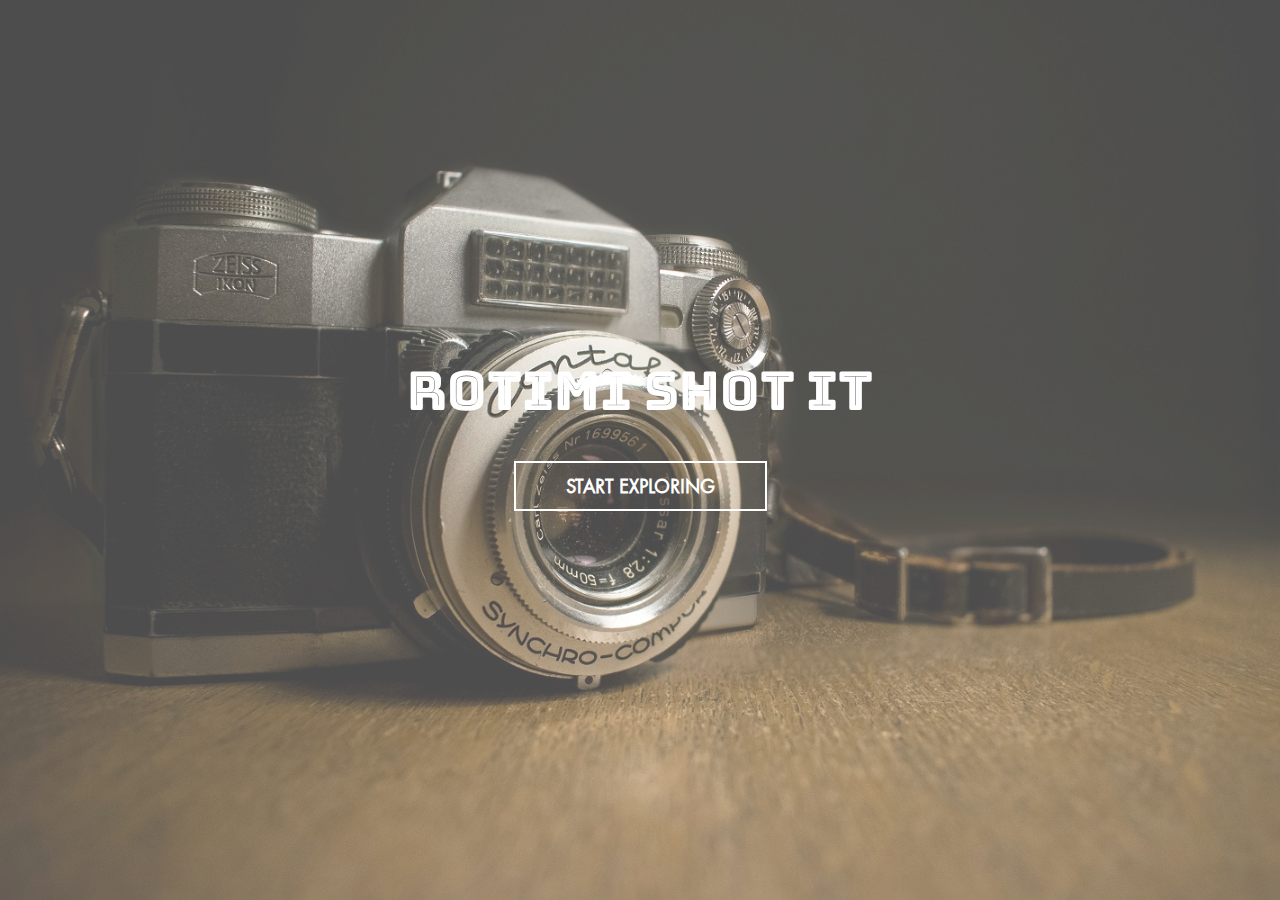
<file: index.html>
<!DOCTYPE HTML>
<html lang="en">
    
<head>
        <!--=============== basic  ===============-->
        <meta charset="UTF-8">
        <title>ROTIMI - SHOT IT</title>
        <meta name="viewport" content="width=device-width, initial-scale=1.0, minimum-scale=1.0, maximum-scale=1.0, user-scalable=no">
        <meta name="robots" content="index, follow"/>
        <meta name="keywords" content=""/>
        <meta name="description" content=""/>
        <!--=============== css  ===============-->	
        <link type="text/css" rel="stylesheet" href="css/reset.css">
        <link type="text/css" rel="stylesheet" href="css/plugins.css">
        <link type="text/css" rel="stylesheet" href="css/style.css">
        <link type="text/css" rel="stylesheet" href="css/main.css">
        <!--=============== favicons ===============-->
        <link rel="shortcut icon" href="images/favicon.ico">
        <link href="https://fonts.googleapis.com/css?family=Bungee+Inline" rel="stylesheet">
    </head>
    <body>
        <!--Loader  -->
        <div class="loader"><i class="fa fa-refresh fa-spin"></i></div>
        <!--Loader end  -->
        <!--================= main start ================-->
        <div id="index-main">
           <div class="transparent">
               <div class="content">
                   <h1>ROTIMI SHOT IT</h1>
                   <a href="home.html">Start Exploring</a>
               </div>
           </div>
        </div>
        <!-- Main end -->
        <!--=============== scripts  ===============-->
        <script type="text/javascript" src="js/jquery.min.js"></script>
        <script type="text/javascript" src="js/plugins.js"></script>
        <script type="text/javascript" src="js/scripts.js"></script>
    </body>
</html>
</file>
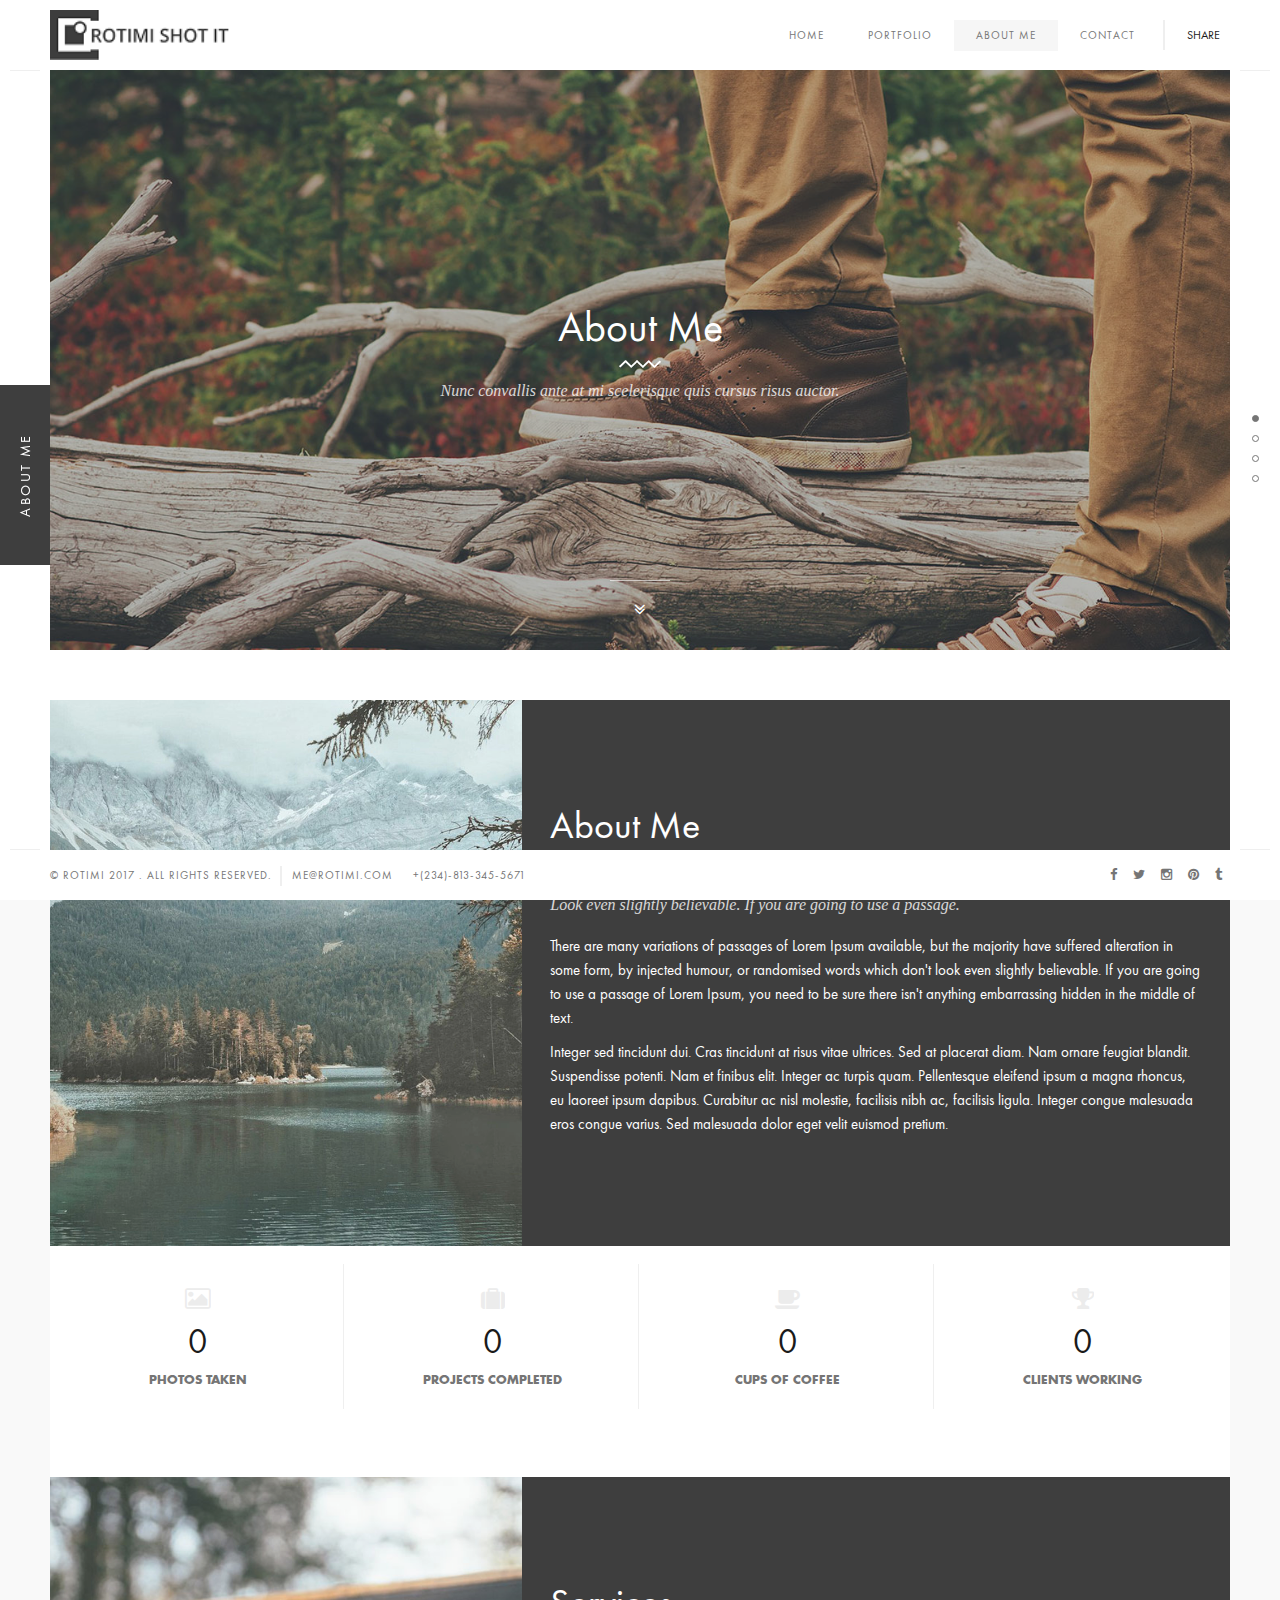
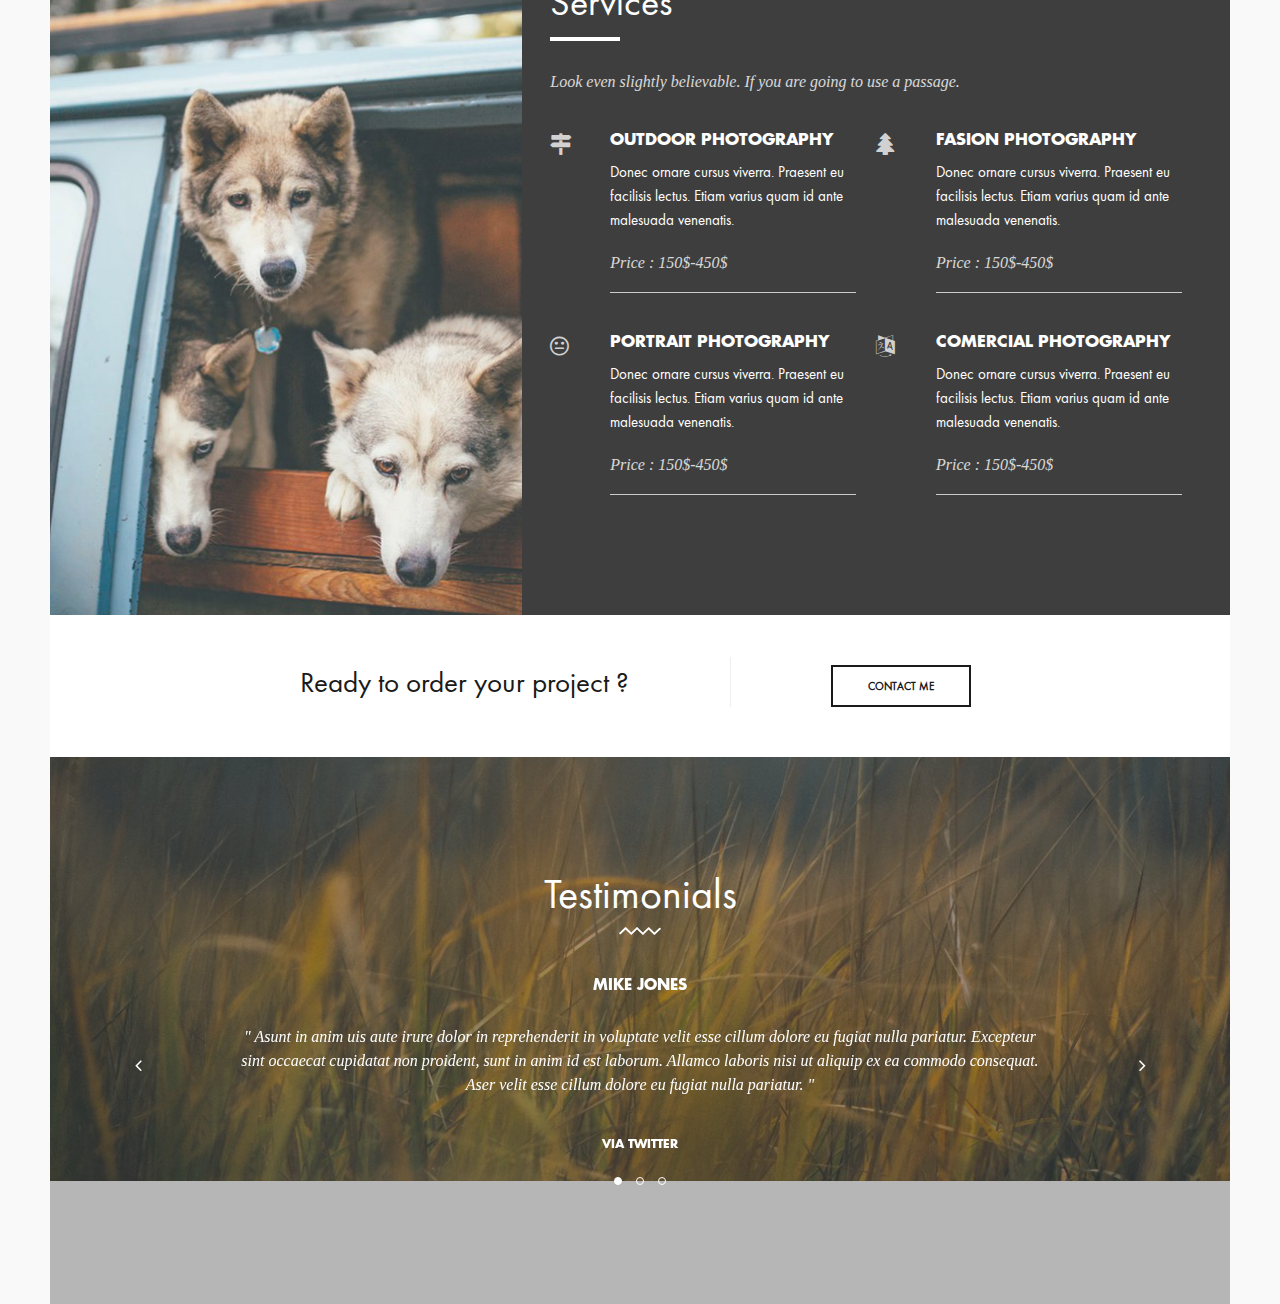
<file: about.html>
<!DOCTYPE HTML>
<html lang="en">
    
<head>
        <!--=============== basic  ===============-->
        <meta charset="UTF-8">
        <title>ROTIMI - SHOT IT</title>
        <meta name="viewport" content="width=device-width, initial-scale=1.0, minimum-scale=1.0, maximum-scale=1.0, user-scalable=no">
        <meta name="robots" content="index, follow"/>
        <meta name="keywords" content=""/>
        <meta name="description" content=""/>
        <!--=============== css  ===============-->	
        <link type="text/css" rel="stylesheet" href="css/reset.css">
        <link type="text/css" rel="stylesheet" href="css/plugins.css">
        <link type="text/css" rel="stylesheet" href="css/style.css">
        <link type="text/css" rel="stylesheet" href="css/main.css">
        <!--=============== favicons ===============-->
        <link rel="shortcut icon" href="images/favicon.ico">
    </head>
    <body>
        <!--Loader  -->
        <div class="loader"><i class="fa fa-refresh fa-spin"></i></div>
        <!--LOader end  -->
        <!--================= main start ================-->
        <div id="main">
            <!--=============== header ===============-->	
            <header>
                <!-- Header inner  -->
                <div class="header-inner">
                    <!-- Logo  -->
                    <div class="logo-holder">
                        <a href="index.html"><img src="images/logo.png" alt=""></a>
                    </div>
                    <!--Logo end  -->
                    <!--Navigation  -->
                    <div class="nav-button-holder">
                        <div class="nav-button vis-m"><span></span><span></span><span></span></div>
                    </div>
                    <div class="show-share isShare">Share</div>
                    <div class="nav-holder">
                        <nav>
                            <ul>
                                <li><a href="home.html">Home</a></li>
                                <li><a href="portfolio.html">Portfolio</a></li>
                                <li><a href="about.html" class="act-link">About me </a>
                                </li>
                                <li><a href="contact.html">Contact</a></li>
                            </ul>
                        </nav>
                    </div>
                    <!--navigation end -->
                </div>
                <!--Header inner end  -->	
            </header>
            <!--header end -->
            <!--=============== wrapper ===============-->	
            <div id="wrapper">
                <!--=============== Content holder  ===============-->
                <div class="content-holder elem scale-bg2 transition3" >
                    <!--=============== Content  ===============-->
                    <div class="content full-height">
                        <!-- Fixed title-->
                        <div class="fixed-title"><span>About Me</span></div>
                        <!-- Page navigation--> 
                        <div class="scroll-page-nav">
                            <ul>
                                <li><a  href="#sec1"></a></li>
                                <li><a  href="#sec2"></a></li>
                                <li><a  href="#sec4"></a></li>
                                <li><a  href="#sec5"></a></li>
                            </ul>
                        </div>
                        <!-- Page navigation end-->
                        <!-- Page title section --> 
                        <section class="parallax-section">
                            <div class="overlay"></div>
                            <div class="bg" style="background-image:url(images/bg/46.jpg)" data-top-bottom="transform: translateY(200px);" data-bottom-top="transform: translateY(-200px);"></div>
                            <div class="container">
                                <h2>About Me</h2>
                                <div class="separator-image"><img src="images/separator.png" alt=""></div>
                                <h3 class="subtitle">Nunc convallis ante at mi scelerisque quis cursus risus auctor. </h3>
                            </div>
                            <a class="custom-scroll-link sect-scroll" href="#sec1"><i class="fa fa-angle-double-down"></i></a>
                        </section>
                        <!-- Page title section end--> 
                        <!-- About   -->
                        <section class="section-columns" id="sec1">
                            <div class="section-columns-img">
                                <div class="bg" style="background-image:url(images/bg/22.jpg)" ></div>
                            </div>
                            <div class="section-columns-text">
                                <div class="custom-inner">
                                    <div class="container">
                                        <h2>About Me</h2>
                                        <div class="separator"></div>
                                        <div class="clearfix"></div>
                                        <h3 class="subtitle">Look even slightly believable. If you are going to use a passage.</h3>
                                        <p>There are many variations of passages of Lorem Ipsum available, but the majority have suffered alteration in some form, by injected humour, or randomised words which don't look even slightly believable. If you are going to use a passage of Lorem Ipsum, you need to be sure there isn't anything embarrassing hidden in the middle of text.</p>
                                        <p>Integer sed tincidunt dui. Cras tincidunt at risus vitae ultrices. Sed at placerat diam. Nam ornare feugiat blandit. Suspendisse potenti. Nam et finibus elit. Integer ac turpis quam. Pellentesque eleifend ipsum a magna rhoncus, eu laoreet ipsum dapibus. Curabitur ac nisl molestie, facilisis nibh ac, facilisis ligula. Integer congue malesuada eros congue varius. Sed malesuada dolor eget velit euismod pretium.</p>
                                        <div class="clearfix"></div>
                                    </div>
                                </div>
                            </div>
                        </section>
                        <!-- About end  -->
                        <!-- Facts -->
                        <section class="no-padding" id="sec2">
                            <div class="content">
                                <div class="inline-facts-holder">
                                    <!-- 1  -->
                                    <div class="inline-facts">
                                        <i class="fa fa-picture-o "></i>	 
                                        <div class="milestone-counter">
                                            <div class="stats animaper">
                                                <div class="num" data-content="461" data-num="461">0</div>
                                            </div>
                                        </div>
                                        <h6>Photos Taken</h6>
                                    </div>
                                    <!-- 1  end-->
                                    <!-- 2  -->
                                    <div class="inline-facts">
                                        <i class="fa fa-suitcase "></i>	
                                        <div class="milestone-counter">
                                            <div class="stats animaper">
                                                <div class="num" data-content="168" data-num="168">0</div>
                                            </div>
                                        </div>
                                        <h6>Projects completed</h6>
                                    </div>
                                    <!-- 2 end  -->
                                    <!-- 3  -->
                                    <div class="inline-facts">
                                        <i class="fa fa-coffee "></i>
                                        <div class="milestone-counter">
                                            <div class="stats animaper">
                                                <div class="num" data-content="222" data-num="222">0</div>
                                            </div>
                                        </div>
                                        <h6>Cups of Coffee</h6>
                                    </div>
                                    <!-- 3 end  -->
                                    <!-- 4  -->
                                    <div class="inline-facts">
                                        <i class="fa fa-trophy"></i>
                                        <div class="milestone-counter">
                                            <div class="stats animaper">
                                                <div class="num" data-content="435" data-num="435">0</div>
                                            </div>
                                        </div>
                                        <h6>Clients Working</h6>
                                    </div>
                                    <!-- 4 end  -->
                                </div>
                            </div>
                        </section>
                        <!-- Facts end   -->
                        <!-- services   -->
                        <section class="section-columns" id="sec4">
                            <div class="section-columns-img">
                                <div class="bg bg-ser transition" style="background-image:url(images/bg/4.jpg)" ></div>
                            </div>
                            <div class="section-columns-text">
                                <div class="custom-inner">
                                    <div class="container">
                                        <h2>Services</h2>
                                        <div class="separator"></div>
                                        <div class="clearfix"></div>
                                        <h3 class="subtitle">Look even slightly believable. If you are going to use a passage.</h3>
                                        <ul class="servicses-holder">
                                            <!-- 1  -->
                                            <li data-bgscr="images/bg/4.jpg">
                                                <i class="fa fa-map-signs"></i>
                                                <h4>Outdoor photography</h4>
                                                <p>Donec ornare cursus viverra. Praesent eu facilisis lectus. Etiam varius quam id ante malesuada venenatis. </p>
                                                <span>Price : 150$-450$</span>
                                            </li>
                                            <!-- 1 end --> 
                                            <!-- 2  -->
                                            <li data-bgscr="images/bg/54.jpg">
                                                <i class="fa fa-tree"></i>
                                                <h4>Fasion photography</h4>
                                                <p>Donec ornare cursus viverra. Praesent eu facilisis lectus. Etiam varius quam id ante malesuada venenatis. </p>
                                                <span>Price : 150$-450$</span>
                                            </li>
                                            <!-- 2 end --> 
                                            <!-- 3  -->                                   
                                            <li data-bgscr="images/bg/54.jpg">
                                                <i class="fa fa-meh-o"></i>
                                                <h4>Portrait photography</h4>
                                                <p>Donec ornare cursus viverra. Praesent eu facilisis lectus. Etiam varius quam id ante malesuada venenatis. </p>
                                                <span>Price : 150$-450$</span>
                                            </li>
                                            <!-- 3 end --> 
                                            <!-- 4  -->
                                            <li data-bgscr="images/bg/10.jpg">
                                                <i class="fa fa-language"></i>
                                                <h4>Comercial photography</h4>
                                                <p>Donec ornare cursus viverra. Praesent eu facilisis lectus. Etiam varius quam id ante malesuada venenatis. </p>
                                                <span>Price : 150$-450$</span>
                                            </li>
                                            <!-- 4 end -->                                                                          
                                        </ul>
                                    </div>
                                </div>
                            </div>
                        </section>
                        <!-- Services end   -->
                        <!-- Order  -->                       
                        <section class="no-padding">
                            <div class="order-holder">
                                <div class="container">
                                    <div class="row">
                                        <div class="col-md-8">
                                            <h3>Ready to order your project ? </h3>
                                        </div>
                                        <div class="col-md-3">
                                            <a href="contact.html#sec3" class=" btn anim-button  trans-btn  transition fl-l"><span>Contact me</span><i class="fa fa-envelope-o"></i></a>
                                        </div>
                                    </div>
                                </div>
                            </div>
                        </section>
                        <!--Order end  -->
                        <!-- Testimonials   -->
                        <section class="parallax-section small-padding" id="sec5">
                            <div class="overlay"></div>
                            <div class="bg" style="background-image:url(images/bg/59.jpg)" data-top-bottom="transform: translateY(150px);" data-bottom-top="transform: translateY(-150px);"></div>
                            <div class="container">
                                <h2>Testimonials</h2>
                                <div class="separator-image"><img src="images/separator.png" alt=""></div>
                                <div class="testimonials-slider-holder">
                                    <div class="testimonials-slider owl-carousel">
                                        <!-- 1-->
                                        <div class="item">
                                            <div class="testi-item">
                                                <h3>Mike Jones</h3>
                                                <p> " Asunt in anim uis aute irure dolor in reprehenderit in voluptate velit esse cillum dolore eu fugiat nulla pariatur. Excepteur sint occaecat cupidatat non proident, sunt in anim id est laborum. Allamco laboris nisi ut aliquip ex ea commodo consequat. Aser velit esse cillum dolore eu fugiat nulla pariatur. "</p>
                                                <a href="#">Via Twitter</a>
                                            </div>
                                        </div>
                                        <!-- 1 end -->
                                        <!-- 2  -->
                                        <div class="item">
                                            <div class="testi-item">
                                                <h3>Mike Jones</h3>
                                                <p> " Asunt in anim uis aute irure dolor in reprehenderit in voluptate velit esse cillum dolore eu fugiat nulla pariatur. Excepteur sint occaecat cupidatat non proident, sunt in anim id est laborum. Allamco laboris nisi ut aliquip ex ea commodo consequat. Aser velit esse cillum dolore eu fugiat nulla pariatur. "</p>
                                                <a href="#">Via Twitter</a>
                                            </div>
                                        </div>
                                        <!-- 2 end -->
                                        <!-- 3 -->
                                        <div class="item">
                                            <div class="testi-item">
                                                <h3>Mike Jones</h3>
                                                <p> " Asunt in anim uis aute irure dolor in reprehenderit in voluptate velit esse cillum dolore eu fugiat nulla pariatur. Excepteur sint occaecat cupidatat non proident, sunt in anim id est laborum. Allamco laboris nisi ut aliquip ex ea commodo consequat. Aser velit esse cillum dolore eu fugiat nulla pariatur. "</p>
                                                <a href="#">Via Twitter</a>
                                            </div>
                                        </div>
                                        <!-- 3 end -->                                                                  
                                    </div>
                                    <div class="customNavigation">
                                        <a class="next-slide transition"><i class="fa fa-angle-right"></i></a>
                                        <a class="prev-slide transition"><i class="fa fa-angle-left"></i></a>
                                    </div>
                                </div>
                            </div>
                        </section>
                        <!-- Testimonials end -->
                    </div>
                    <!-- Content end  -->  
                    <!-- Share container  -->    
                    <div class="share-container  isShare"  data-share="['facebook','pinterest','googleplus','twitter','linkedin']"></div>
                </div>
                <!-- content holder end -->
            </div>
            <!-- wrapper end -->
            <div class="left-decor"></div>
            <div class="right-decor"></div>
            <!--=============== Footer ===============-->
            <footer>
                <div class="policy-box">
                    <span>&#169; Rotimi 2017 . All rights reserved. </span> 
                    <ul>
                        <li><a href="#">me@rotimi.com</a></li>
                        <li><a href="#">+(234)-813-345-5671</a></li>
                    </ul>
                </div>
                <!-- footer social -->
                <div class="footer-social">
                    <ul>
                        <li><a href="#" target="_blank" ><i class="fa fa-facebook"></i></a></li>
                        <li><a href="#" target="_blank"><i class="fa fa-twitter"></i></a></li>
                        <li><a href="#" target="_blank" ><i class="fa fa-instagram"></i></a></li>
                        <li><a href="#" target="_blank" ><i class="fa fa-pinterest"></i></a></li>
                        <li><a href="#" target="_blank" ><i class="fa fa-tumblr"></i></a></li>
                    </ul>
                </div>
                <!-- footer social end -->
                <div class="to-top"><i class="fa fa-angle-up"></i></div>
            </footer>
            <!-- footer end -->
        </div>
        <!-- Main end -->
        <!--=============== scripts  ===============-->
        <script type="text/javascript" src="js/jquery.min.js"></script>
        <script type="text/javascript" src="js/plugins.js"></script>
        <script type="text/javascript" src="js/scripts.js"></script>
    </body>
</html>
</file>
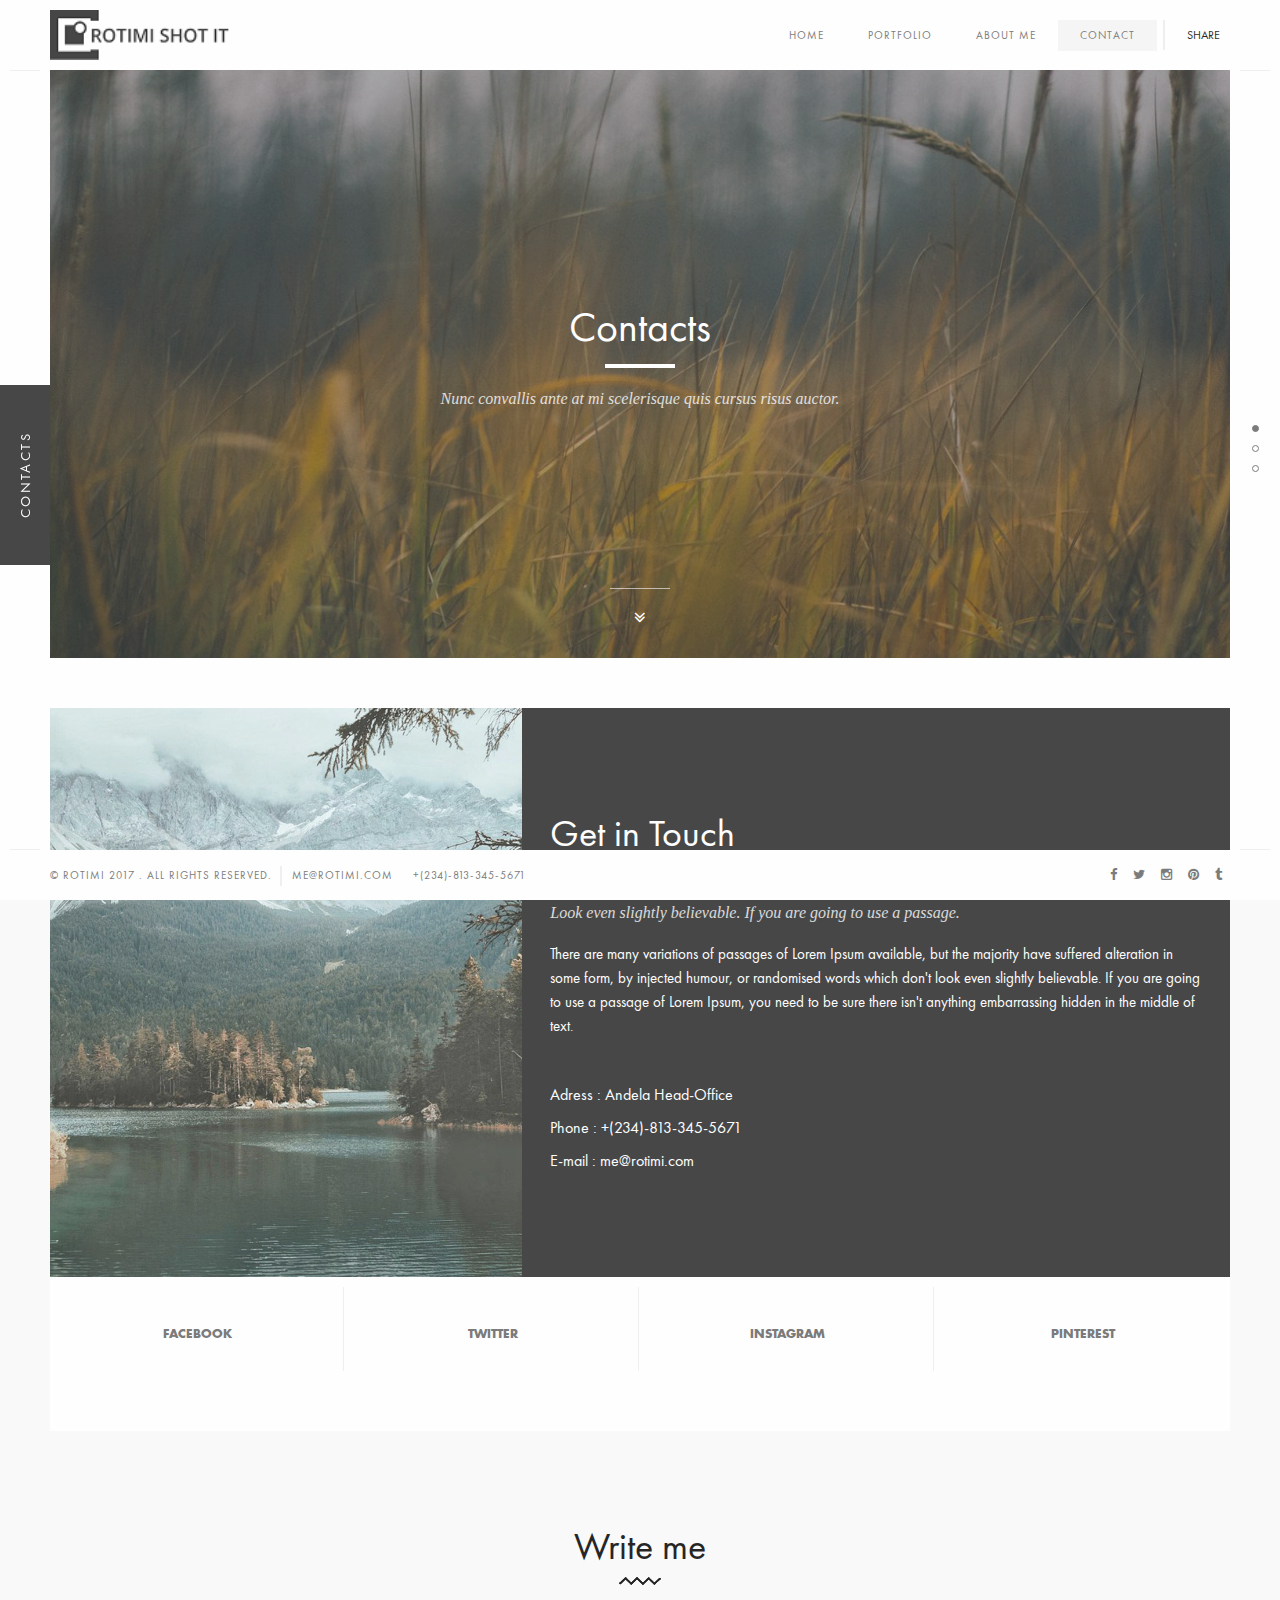
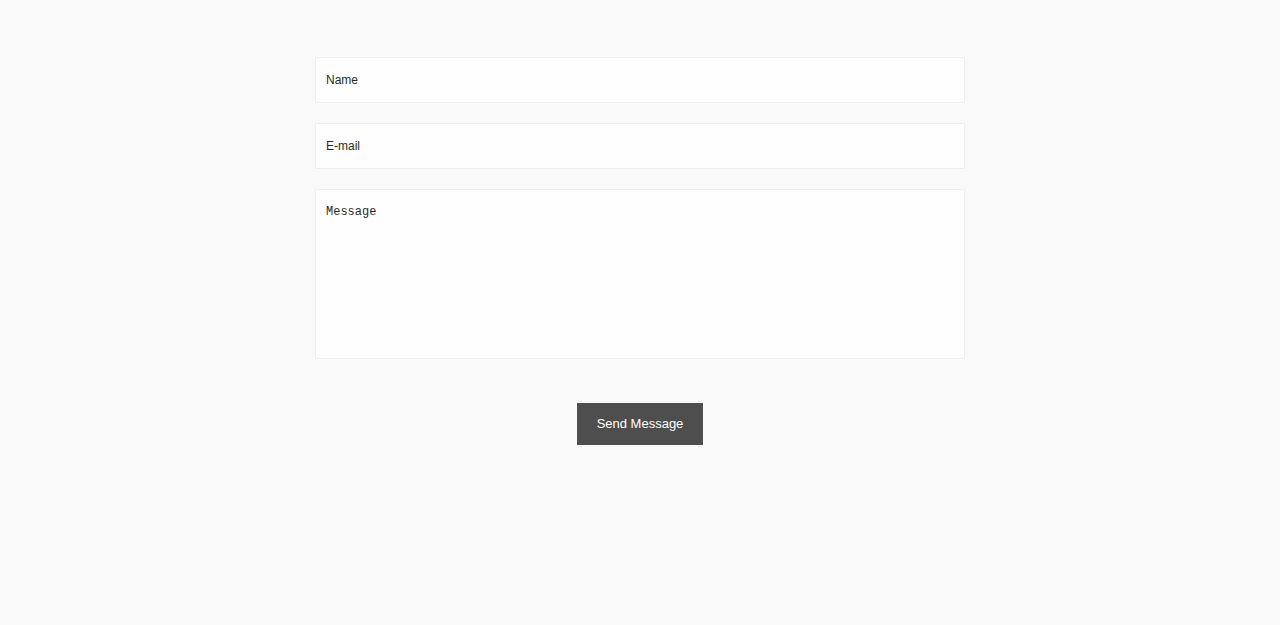
<file: contact.html>
<!DOCTYPE HTML>
<html lang="en">
    
<head>
        <!--=============== basic  ===============-->
        <meta charset="UTF-8">
        <title>ROTIMI - SHOT IT</title>
        <meta name="viewport" content="width=device-width, initial-scale=1.0, minimum-scale=1.0, maximum-scale=1.0, user-scalable=no">
        <meta name="robots" content="index, follow"/>
        <meta name="keywords" content=""/>
        <meta name="description" content=""/>
        <!--=============== css  ===============-->	
        <link type="text/css" rel="stylesheet" href="css/reset.css">
        <link type="text/css" rel="stylesheet" href="css/plugins.css">
        <link type="text/css" rel="stylesheet" href="css/style.css">
        <link type="text/css" rel="stylesheet" href="css/main.css">
        <!--=============== favicons ===============-->
        <link rel="shortcut icon" href="images/favicon.ico">
    </head>
    <body>
        <!--Loader  -->
        <div class="loader"><i class="fa fa-refresh fa-spin"></i></div>
        <!--LOader end  -->
        <!--================= main start ================-->
        <div id="main">
            <!--=============== header ===============-->	
            <header>
                <!-- Header inner  -->
                <div class="header-inner">
                    <!-- Logo  -->
                    <div class="logo-holder">
                        <a href="index.html"><img src="images/logo.png" alt=""></a>
                    </div>
                    <!--Logo end  -->
                    <!--Navigation  -->
                    <div class="nav-button-holder">
                        <div class="nav-button vis-m"><span></span><span></span><span></span></div>
                    </div>
                    <div class="show-share isShare">Share</div>
                    <div class="nav-holder">
                        <nav>
                            <ul>
                                <li><a href="home.html">Home</a></li>
                                <li><a href="portfolio.html">Portfolio</a></li>
                                <li><a href="about.html">About me </a>
                                </li>
                                <li><a href="contact.html" class="act-link">Contact</a></li>
                            </ul>
                        </nav>
                    </div>
                    <!--navigation end -->
                </div>
                <!--Header inner end  -->	
            </header>
            <!--header end -->
            <!--=============== wrapper ===============-->		
            <div id="wrapper">
                <!--=============== Conten holder  ===============-->
                <div class="content-holder elem scale-bg2 transition3" >
                    <!--  Page title    -->
                    <div class="fixed-title"><span>Contacts</span></div>
                    <!--  Page title end   -->
                    <!--  Page navigation   -->
                    <div class="scroll-page-nav">
                        <ul>
                            <li><a  href="#sec1"></a></li>
                            <li><a  href="#sec2"></a></li>
                            <li><a  href="#sec3"></a></li>
                        </ul>
                    </div>
                    <!--  Page navigation  end -->                
                    <div class="content full-height">
                        <!--  Page title section   -->
                        <section class="parallax-section">
                            <div class="overlay"></div>
                            <div class="bg" style="background-image:url(images/bg/59.jpg)" data-top-bottom="transform: translateY(200px);" data-bottom-top="transform: translateY(-200px);"></div>
                            <div class="container">
                                <h2>Contacts</h2>
                                <div class="separator"></div>
                                <h3 class="subtitle">Nunc convallis ante at mi scelerisque quis cursus risus auctor. </h3>
                            </div>
                            <a class="custom-scroll-link sect-scroll" href="#sec1"><i class="fa fa-angle-double-down"></i></a>
                        </section>
                        <!--  Page title section end  -->
                        <!--  Section contact info   --> 
                        <section class="section-columns" id="sec1">
                            <div class="section-columns-img">
                                <div class="bg" style="background-image:url(images/bg/22.jpg)" ></div>
                            </div>
                            <div class="section-columns-text">
                                <div class="custom-inner">
                                    <div class="container">
                                        <h2>Get in Touch</h2>
                                        <div class="separator"></div>
                                        <div class="clearfix"></div>
                                        <h3 class="subtitle">Look even slightly believable. If you are going to use a passage.</h3>
                                        <p>There are many variations of passages of Lorem Ipsum available, but the majority have suffered alteration in some form, by injected humour, or randomised words which don't look even slightly believable. If you are going to use a passage of Lorem Ipsum, you need to be sure there isn't anything embarrassing hidden in the middle of text.</p>
                                        <ul class="contact-list no-dec">
                                            <li><span>Adress : </span><a href="#">Andela Head-Office</a></li>
                                            <li><span>Phone : </span><a href="#">+(234)-813-345-5671</a></li>
                                            <li><span>E-mail : </span><a href="#">me@rotimi.com</a></li>
                                        </ul>
                                    </div>
                                </div>
                            </div>
                        </section>
                        <!--  Section contact info end   -->
                        <!--  Section social   -->
                        <section class="no-padding">
                            <div class="content">
                                <div class="inline-facts-holder">
                                    <div class="inline-facts">
                                        <h6><a href="#">Facebook</a></h6>
                                    </div>
                                    <div class="inline-facts">
                                        <h6><a href="#">Twitter</a></h6>
                                    </div>
                                    <div class="inline-facts">
                                        <h6><a href="#">Instagram</a></h6>
                                    </div>
                                    <div class="inline-facts">
                                        <h6><a href="#">Pinterest</a></h6>
                                    </div>
                                </div>
                            </div>
                        </section>
                        <!-- social end  -->
                        <!--  Section contact form  -->
                        <section class="flat-form" id="sec3">
                            <div class="container">
                                <h2>Write me</h2>
                                <div class="separator-image"><img src="images/separator2.png" alt=""></div>
                                <div id="contact-form">
                                    <div id="message"></div>
                                    <form method="post" action="#" name="contactform" id="contactform">
                                        <input name="name" type="text" id="name"  class="inputForm2" onClick="this.select()" value="Name" >
                                        <input name="email" type="text" id="email" onClick="this.select()" value="E-mail" >            
                                        <textarea name="comments"  id="comments" onClick="this.select()" >Message</textarea>            										           											
                                        <input type="submit" class="send_message transition" id="submit" value="Send Message" />
                                    </form>
                                </div>
                            </div>
                        </section>
                        <!--  Section contact form end  -->
                    </div>
                    <!-- Content end  -->  
                    <!-- Share container  -->    
                    <div class="share-container  isShare"  data-share="['facebook','pinterest','googleplus','twitter','linkedin']"></div>
                </div>
                <!-- content holder end -->
            </div>
            <!-- wrapper end -->
            <div class="left-decor"></div>
            <div class="right-decor"></div>
            <!--=============== Footer ===============-->
            <footer>
                <div class="policy-box">
                    <span>&#169; Rotimi 2017 . All rights reserved. </span> 
                    <ul>
                        <li><a href="#">me@rotimi.com</a></li>
                        <li><a href="#">+(234)-813-345-5671</a></li>
                    </ul>
                </div>
                <!-- footer social -->
                <div class="footer-social">
                    <ul>
                        <li><a href="#" target="_blank" ><i class="fa fa-facebook"></i></a></li>
                        <li><a href="#" target="_blank"><i class="fa fa-twitter"></i></a></li>
                        <li><a href="#" target="_blank" ><i class="fa fa-instagram"></i></a></li>
                        <li><a href="#" target="_blank" ><i class="fa fa-pinterest"></i></a></li>
                        <li><a href="#" target="_blank" ><i class="fa fa-tumblr"></i></a></li>
                    </ul>
                </div>
                <!-- footer social end -->
                <div class="to-top"><i class="fa fa-angle-up"></i></div>
            </footer>
            <!-- footer end -->
        </div>
        <!-- Main end -->
        <!--=============== scripts  ===============-->                
        <script type="text/javascript" src="js/jquery.min.js"></script>
        <script type="text/javascript" src="js/plugins.js"></script>
        <script type="text/javascript" src="js/scripts.js"></script>
        <script type="text/javascript" src="js/map.js"></script>
    </body>
</html>
</file>
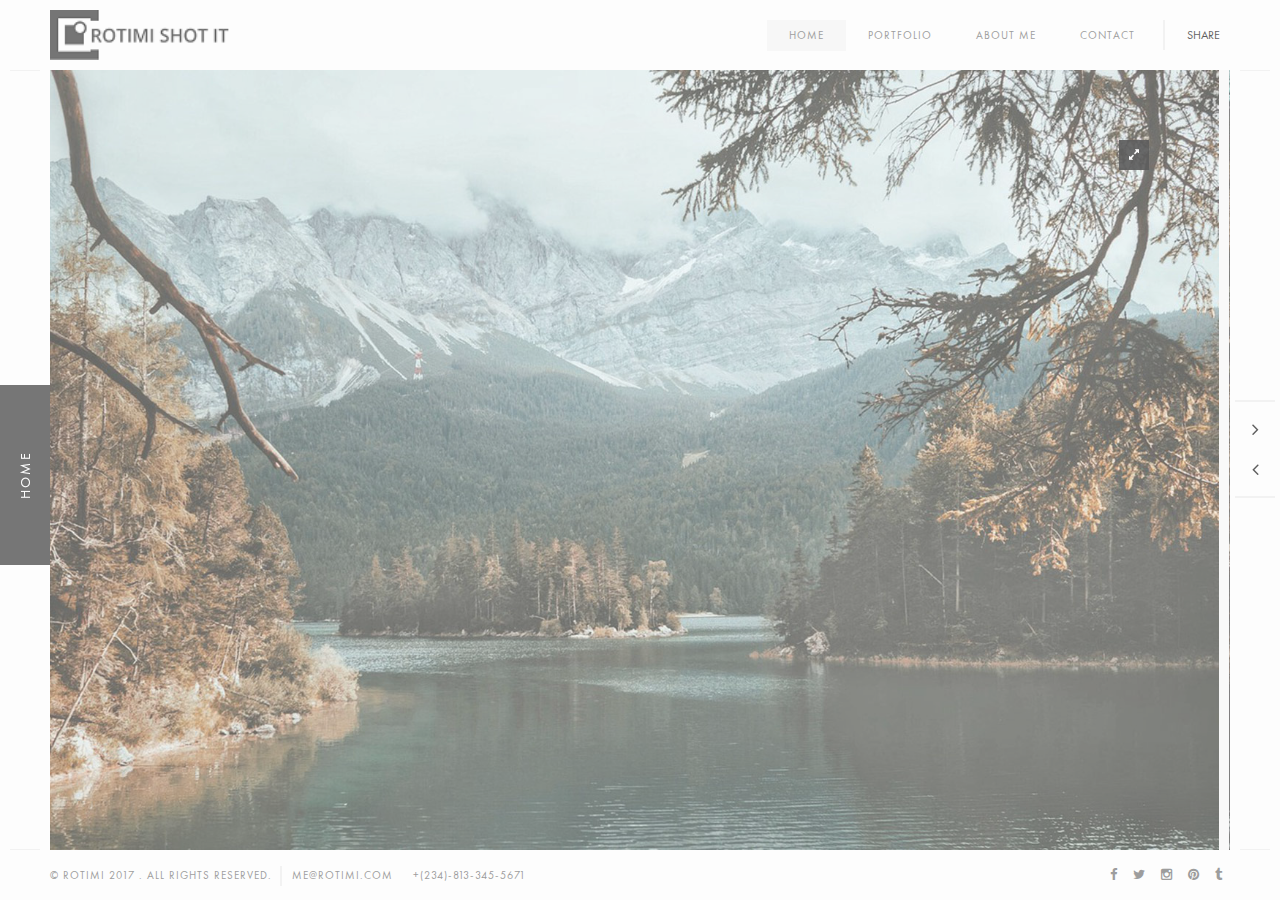
<file: home.html>
<!DOCTYPE HTML>
<html lang="en">
    
<head>
        <!--=============== basic  ===============-->
        <meta charset="UTF-8">
        <title>ROTIMI - SHOT IT</title>
        <meta name="viewport" content="width=device-width, initial-scale=1.0, minimum-scale=1.0, maximum-scale=1.0, user-scalable=no">
        <meta name="robots" content="index, follow"/>
        <meta name="keywords" content=""/>
        <meta name="description" content=""/>
        <!--=============== css  ===============-->	
        <link type="text/css" rel="stylesheet" href="css/reset.css">
        <link type="text/css" rel="stylesheet" href="css/plugins.css">
        <link type="text/css" rel="stylesheet" href="css/style.css">
        <link type="text/css" rel="stylesheet" href="css/main.css">
        <!--=============== favicons ===============-->
        <link rel="shortcut icon" href="images/favicon.ico">
    </head>
    <body>
        <!--Loader  -->
        <div class="loader"><i class="fa fa-refresh fa-spin"></i></div>
        <!--LOader end  -->
        <!--================= main start ================-->
        <div id="main">
            <!--=============== header ===============-->	
            <header>
                <!-- Header inner  -->
                <div class="header-inner">
                    <!-- Logo  -->
                    <div class="logo-holder">
                        <a href="index.html"><img src="images/logo.png" alt=""></a>
                    </div>
                    <!--Logo end  -->
                    <!--Navigation  -->
                    <div class="nav-button-holder">
                        <div class="nav-button vis-m"><span></span><span></span><span></span></div>
                    </div>
                    <div class="show-share isShare">Share</div>
                    <div class="nav-holder">
                        <nav>
                            <ul>
                                <li><a href="home.html" class="act-link">Home</a></li>
                                <li><a href="portfolio.html">Portfolio</a></li>
                                <li><a href="about.html">About me </a>
                                </li>
                                <li><a href="contact.html">Contact</a></li>
                            </ul>
                        </nav>
                    </div>
                    <!--navigation end -->
                </div>
                <!--Header inner end  -->	
            </header>
            <!--header end -->
            <!--=============== wrapper ===============-->
            <div id="wrapper">
                <!--=============== Content holder  ===============-->
                <div class="content-holder elem scale-bg2 transition3" >
                    <!-- Fixed title  -->	
                    <div class="fixed-title"><span>Home</span></div>
                    <!-- Fixed title end -->
                    <!--=============== Content ===============-->  
                    <div class="content full-height">
                        <div class="resize-carousel-holder">
                            <div id="gallery_horizontal" class="gallery_horizontal">
                                <!-- gallery Item-->
                                <div class="horizontal_item">
                                    <div class="overlay"></div>
                                    <div class="zoomimage"><img src="images/bg/22.jpg" class="intense" alt=""><i class="fa fa-expand"></i></div>
                                    <img src="images/bg/22.jpg" alt="">
                                    <div class="port-desc-holder">
                                        <div class="port-desc">
                                            <div class="grid-item">
                                                <h3><a href="portfolio-single.html">Quisque non augue</a></h3>
                                                <span>Travel</span>
                                            </div>
                                        </div>
                                    </div>
                                </div>
                                <!-- gallery item end-->
                                <!-- gallery Item-->
                                <div class="horizontal_item">
                                    <div class="overlay"></div>
                                    <div class="zoomimage"><img src="images/bg/47.jpg" class="intense" alt=""><i class="fa fa-expand"></i></div>
                                    <img src="images/bg/47.jpg" alt="">
                                    <div class="port-desc-holder">
                                        <div class="port-desc">
                                            <div class="grid-item">
                                                <h3><a href="portfolio-single.html">Quisque non augue</a></h3>
                                                <span>Travel</span>
                                            </div>
                                        </div>
                                    </div>
                                </div>
                                <!-- gallery item end-->
                                <!-- gallery Item-->
                                <div class="horizontal_item">
                                    <div class="overlay"></div>
                                    <div class="zoomimage"><img src="images/bg/3.jpg" class="intense" alt=""><i class="fa fa-expand"></i></div>
                                    <img src="images/bg/3.jpg" alt="">
                                    <div class="port-desc-holder">
                                        <div class="port-desc">
                                            <div class="grid-item">
                                                <h3><a href="portfolio-single.html">Quisque non augue</a></h3>
                                                <span>Travel</span>
                                            </div>
                                        </div>
                                    </div>
                                </div>
                                <!-- gallery item end-->
                                <!-- gallery Item-->
                                <div class="horizontal_item">
                                    <div class="overlay"></div>
                                    <div class="zoomimage"><img src="images/bg/1.jpg" class="intense" alt=""><i class="fa fa-expand"></i></div>
                                    <img src="images/bg/1.jpg" alt="">
                                    <div class="port-desc-holder">
                                        <div class="port-desc">
                                            <div class="grid-item">
                                                <h3><a href="portfolio-single.html">Quisque non augue</a></h3>
                                                <span>Travel</span>
                                            </div>
                                        </div>
                                    </div>
                                </div>
                                <!-- gallery item end-->
                                <!-- gallery Item-->
                                <div class="horizontal_item">
                                    <div class="overlay"></div>
                                    <div class="zoomimage"><img src="images/bg/33.jpg" class="intense" alt=""><i class="fa fa-expand"></i></div>
                                    <img src="images/bg/33.jpg" alt="">
                                    <div class="port-desc-holder">
                                        <div class="port-desc">
                                            <div class="grid-item">
                                                <h3><a href="portfolio-single.html">Quisque non augue</a></h3>
                                                <span>Travel</span>
                                            </div>
                                        </div>
                                    </div>
                                </div>
                                <!-- gallery item end-->
                                <!-- gallery Item-->
                                <div class="horizontal_item">
                                    <div class="overlay"></div>
                                    <div class="zoomimage"><img src="images/bg/55.jpg" class="intense" alt=""><i class="fa fa-expand"></i></div>
                                    <img src="images/bg/55.jpg" alt="">
                                    <div class="port-desc-holder">
                                        <div class="port-desc">
                                            <div class="grid-item">
                                                <h3><a href="portfolio-single.html">Quisque non augue</a></h3>
                                                <span>Travel</span>
                                            </div>
                                        </div>
                                    </div>
                                </div>
                                <!-- gallery item end-->
                                <!-- gallery Item-->
                                <div class="horizontal_item">
                                    <div class="overlay"></div>
                                    <div class="zoomimage"><img src="images/bg/15.jpg" class="intense" alt=""><i class="fa fa-expand"></i></div>
                                    <img src="images/bg/15.jpg" alt="">
                                    <div class="port-desc-holder">
                                        <div class="port-desc">
                                            <div class="grid-item">
                                                <h3><a href="portfolio-single.html">Quisque non augue</a></h3>
                                                <span>Travel</span>
                                            </div>
                                        </div>
                                    </div>
                                </div>
                                <!-- gallery item end-->
                            </div>
                            <!--  navigation -->
                            <div class="customNavigation">
                                <a class="next-slide transition"><i class="fa fa-angle-right"></i></a>
                                <a class="prev-slide transition"><i class="fa fa-angle-left"></i></a>
                            </div>
                            <!--  navigation end-->
                        </div>
                    </div>
                    <!-- Content end  --> 				
                    <!-- Share container  -->    
                    <div class="share-container  isShare"  data-share="['facebook','pinterest','googleplus','twitter','linkedin']"></div>
                </div>
                <!-- content holder end -->
            </div>
            <!-- wrapper end -->
            <div class="left-decor"></div>
            <div class="right-decor"></div>
            <!--=============== Footer ===============-->
            <footer>
                <div class="policy-box">
                    <span>&#169; Rotimi 2017 . All rights reserved. </span> 
                    <ul>
                        <li><a href="#">me@rotimi.com</a></li>
                        <li><a href="#">+(234)-813-345-5671</a></li>
                    </ul>
                </div>
                <!-- footer social -->
                <div class="footer-social">
                    <ul>
                        <li><a href="#" target="_blank" ><i class="fa fa-facebook"></i></a></li>
                        <li><a href="#" target="_blank"><i class="fa fa-twitter"></i></a></li>
                        <li><a href="#" target="_blank" ><i class="fa fa-instagram"></i></a></li>
                        <li><a href="#" target="_blank" ><i class="fa fa-pinterest"></i></a></li>
                        <li><a href="#" target="_blank" ><i class="fa fa-tumblr"></i></a></li>
                    </ul>
                </div>
                <!-- footer social end -->
                <div class="to-top"><i class="fa fa-angle-up"></i></div>
            </footer>
            <!-- footer end -->
        </div>
        <!-- Main end -->
        <!--=============== scripts  ===============-->
        <script type="text/javascript" src="js/jquery.min.js"></script>
        <script type="text/javascript" src="js/plugins.js"></script>
        <script type="text/javascript" src="js/scripts.js"></script>
    </body>
</html>
</file>
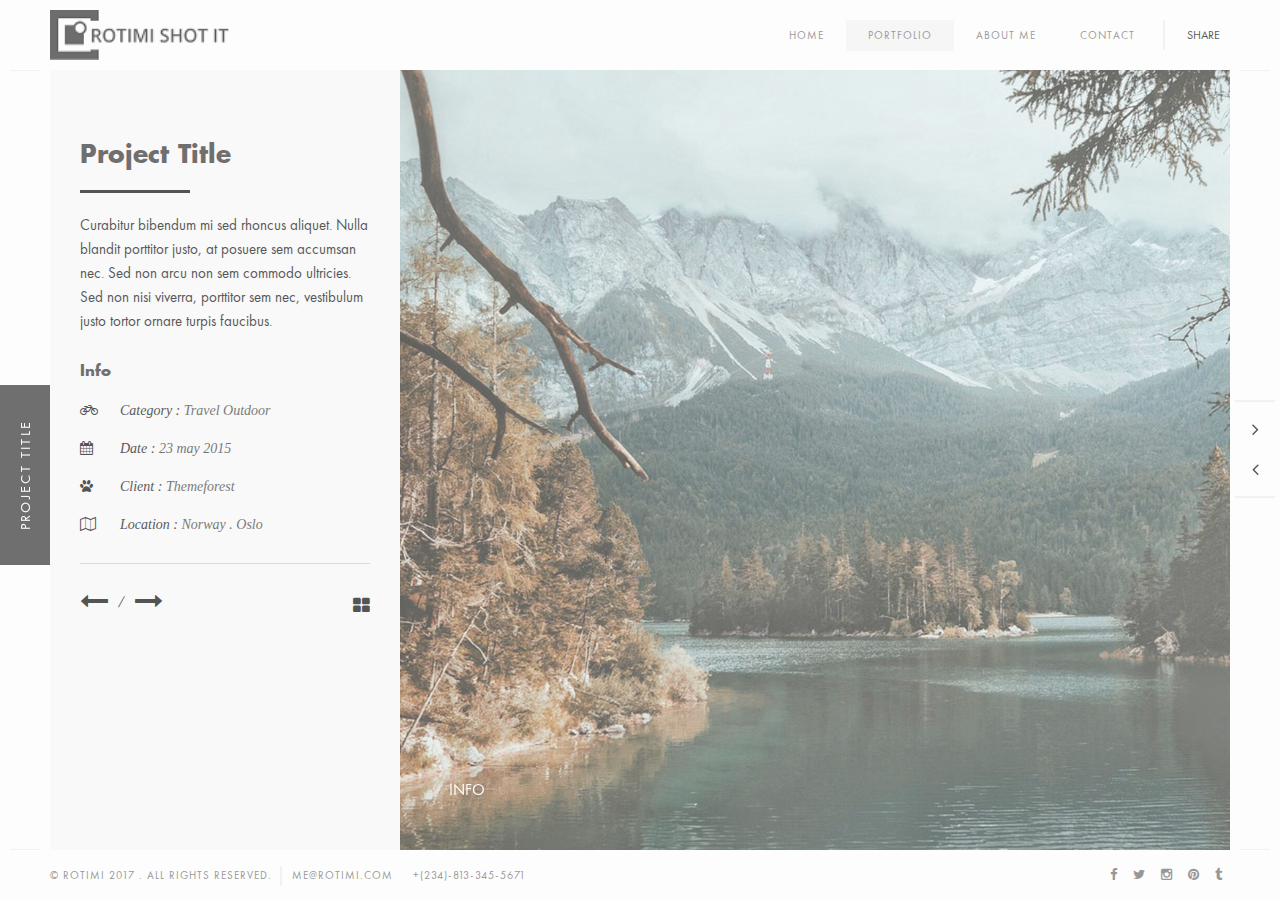
<file: portfolio-single.html>
<!DOCTYPE HTML>
<html lang="en">
    
<head>
        <!--=============== basic  ===============-->
        <meta charset="UTF-8">
        <title>ROTIMI - SHOT IT</title>
        <meta name="viewport" content="width=device-width, initial-scale=1.0, minimum-scale=1.0, maximum-scale=1.0, user-scalable=no">
        <meta name="robots" content="index, follow"/>
        <meta name="keywords" content=""/>
        <meta name="description" content=""/>
        <!--=============== css  ===============-->	
        <link type="text/css" rel="stylesheet" href="css/reset.css">
        <link type="text/css" rel="stylesheet" href="css/plugins.css">
        <link type="text/css" rel="stylesheet" href="css/style.css">
        <link type="text/css" rel="stylesheet" href="css/main.css">
        <!--=============== favicons ===============-->
        <link rel="shortcut icon" href="images/favicon.ico">
    </head>
    <body>
        <!--Loader  -->
        <div class="loader"><i class="fa fa-refresh fa-spin"></i></div>
        <!--LOader end  -->
        <!--================= main start ================-->
        <div id="main">
            <!--=============== header ===============-->	
            <header>
                <!-- Header inner  -->
                <div class="header-inner">
                    <!-- Logo  -->
                    <div class="logo-holder">
                        <a href="index.html"><img src="images/logo.png" alt=""></a>
                    </div>
                    <!--Logo end  -->
                    <!--Navigation  -->
                    <div class="nav-button-holder">
                        <div class="nav-button vis-m"><span></span><span></span><span></span></div>
                    </div>
                    <div class="show-share isShare">Share</div>
                    <div class="nav-holder">
                        <nav>
                            <ul>
                                <li><a href="home.html">Home</a></li>
                                <li><a href="portfolio.html" class="act-link">Portfolio</a></li>
                                <li><a href="about.html">About me </a>
                                </li>
                                <li><a href="contact.html">Contact</a></li>
                            </ul>
                        </nav>
                    </div>
                    <!--navigation end -->
                </div>
                <!--Header inner end  -->	
            </header>
            <!--header end -->
            <!--=============== wrapper ===============-->
            <div id="wrapper">
            	<!--=============== content-holder ===============-->
                <div class="content-holder elem scale-bg2 transition3">
                    <!--page title -->
                    <div class="fixed-title"><span>Project Title</span></div>
                     <!--page title end -->
                      <!--=============== content ===============-->
                    <div class="content full-height">
                         <!--=============== description column  ===============-->
                        <div class="fixed-info-container">
                            <h3>Project Title</h3>
                            <div class="separator"></div>
                            <div class="clearfix"></div>
                            <p>Curabitur bibendum mi sed rhoncus aliquet. Nulla blandit porttitor justo, at posuere sem accumsan nec. Sed non arcu non sem commodo ultricies. Sed non nisi viverra, porttitor sem nec, vestibulum justo tortor ornare turpis faucibus.</p>
                            <h4>Info</h4>
                            <ul class="project-details">
                                <li>
                                    <i class="fa fa-bicycle"></i>
                                    <div class="pd-holder">
                                        <h5>Category :  <a href="#">Travel </a> <a href="#">Outdoor</a></h5>
                                    </div>
                                </li>
                                <li>
                                    <i class="fa fa-calendar"></i>
                                    <div class="pd-holder">
                                        <h5>Date :  <a href="#">23 may 2015</a></h5>
                                    </div>
                                </li>
                                <li>
                                    <i class="fa fa-paw"></i>
                                    <div class="pd-holder">
                                        <h5>Client  :  <a href="#">Themeforest</a></h5>
                                    </div>
                                </li>
                                <li>
                                    <i class="fa fa-map-o"></i>
                                    <div class="pd-holder">
                                        <h5>Location :  <a href="#">Norway . Oslo</a></h5>
                                    </div>
                                </li>
                            </ul>
                            <!-- <a href="#" class=" btn anim-button   trans-btn   transition  fl-l" target="_blank"><span>View Project</span><i class="fa fa-eye"></i></a> -->
                            <div class="content-nav">
                                <ul>
                                    <li><a href="portfolio-single2.html"><i class="fa fa-long-arrow-left"></i></a></li>
                                    <li><span>/</span></li>
                                    <li><a href="portfolio-single3.html"><i class="fa fa-long-arrow-right"></i></a></li>
                                </ul>
                                <div class="p-all">
                                    <a href="portfolio.html"><i class="fa fa-th-large"></i></a>
                                </div>
                            </div>
                        </div>
                        <div class="resize-carousel-holder vis-info">
                            <div id="gallery_horizontal" class="gallery_horizontal owl_carousel demo-gallery">
                                                               <!-- gallery Item-->
                                <div class="horizontal_item">
                                    <div class="zoomimage"><img src="images/bg/22.jpg" class="intense" alt=""><i class="fa fa-expand"></i></div>
                                    <img src="images/bg/22.jpg" alt="">
                                    <div class="show-info">
                                        <span>Info</span> 
                                        <div class="tooltip-info">
                                            <h5>Nulla blandit</h5>
                                            <p>Aat posuere sem accumsan nec. Sed non arcu non sem commodo ultricies. Sed non nisi viverra </p>
                                        </div>
                                    </div>
                                </div>
                                <!-- gallery item end-->
                                <!-- gallery Item-->
                                <div class="horizontal_item">
                                    <div class="zoomimage"><img src="images/bg/54.jpg" class="intense" alt=""><i class="fa fa-expand"></i></div>
                                    <img src="images/bg/54.jpg" alt="">
                                    <div class="show-info">
                                        <span>Info</span> 
                                        <div class="tooltip-info">
                                            <h5>Nulla blandit</h5>
                                            <p>Aat posuere sem accumsan nec. Sed non arcu non sem commodo ultricies. Sed non nisi viverra </p>
                                        </div>
                                    </div>
                                </div>
                                <!-- gallery item end-->
                                <!-- gallery Item-->
                                <div class="horizontal_item">
                                    <div class="zoomimage"><img src="images/bg/60.jpg" class="intense" alt=""><i class="fa fa-expand"></i></div>
                                    <img src="images/bg/60.jpg" alt="">
                                    <div class="show-info">
                                        <span>Info</span> 
                                        <div class="tooltip-info">
                                            <h5>Nulla blandit</h5>
                                            <p>Aat posuere sem accumsan nec. Sed non arcu non sem commodo ultricies. Sed non nisi viverra </p>
                                        </div>
                                    </div>
                                </div>
                                <!-- gallery item end-->
                                <!-- gallery Item-->
                                <div class="horizontal_item">
                                    <div class="zoomimage"><img src="images/bg/4.jpg" class="intense" alt=""><i class="fa fa-expand"></i></div>
                                    <img src="images/bg/4.jpg" alt="">
                                    <div class="show-info">
                                        <span>Info</span> 
                                        <div class="tooltip-info">
                                            <h5>Nulla blandit</h5>
                                            <p>Aat posuere sem accumsan nec. Sed non arcu non sem commodo ultricies. Sed non nisi viverra </p>
                                        </div>
                                    </div>
                                </div>
                                <!-- gallery item end-->
                                <!-- gallery Item-->
                                <div class="horizontal_item">
                                    <div class="zoomimage"><img src="images/bg/3.jpg" class="intense" alt=""><i class="fa fa-expand"></i></div>
                                    <img src="images/bg/3.jpg" alt="">
                                    <div class="show-info">
                                        <span>Info</span> 
                                        <div class="tooltip-info">
                                            <h5>Nulla blandit</h5>
                                            <p>Aat posuere sem accumsan nec. Sed non arcu non sem commodo ultricies. Sed non nisi viverra </p>
                                        </div>
                                    </div>
                                </div>
                                <!-- gallery item end-->
                                <!-- gallery Item-->
                                <div class="horizontal_item">
                                    <div class="zoomimage"><img src="images/bg/19.jpg" class="intense" alt=""><i class="fa fa-expand"></i></div>
                                    <img src="images/bg/19.jpg" alt="">
                                    <div class="show-info">
                                        <span>Info</span> 
                                        <div class="tooltip-info">
                                            <h5>Nulla blandit</h5>
                                            <p>Aat posuere sem accumsan nec. Sed non arcu non sem commodo ultricies. Sed non nisi viverra </p>
                                        </div>
                                    </div>
                                </div>
                                <!-- gallery item end-->
                                <!-- gallery Item-->
                                <div class="horizontal_item">
                                    <div class="zoomimage"><img src="images/bg/47.jpg" class="intense" alt=""><i class="fa fa-expand"></i></div>
                                    <img src="images/bg/47.jpg" alt="">
                                    <div class="show-info">
                                        <span>Info</span> 
                                        <div class="tooltip-info">
                                            <h5>Nulla blandit</h5>
                                            <p>Aat posuere sem accumsan nec. Sed non arcu non sem commodo ultricies. Sed non nisi viverra </p>
                                        </div>
                                    </div>
                                </div>
                                <!-- gallery item end-->
                            </div>
                             <!--  navigation -->
                            <div class="customNavigation">
                                <a class="next-slide transition"><i class="fa fa-angle-right"></i></a>
                                <a class="prev-slide transition"><i class="fa fa-angle-left"></i></a>
                            </div>
                            <!--  navigation end-->
                        </div>
                        <!-- portfolio  Images  end-->
                    </div>
                    <!-- Content end  -->  
                    <!-- Share container  -->    
                    <div class="share-container  isShare"  data-share="['facebook','pinterest','googleplus','twitter','linkedin']"></div>
                </div>
                <!-- content holder end -->
            </div>
            <!-- wrapper end -->
            <div class="left-decor"></div>
            <div class="right-decor"></div>
            <!--=============== Footer ===============-->
            <footer>
                <div class="policy-box">
                    <span>&#169; Rotimi 2017 . All rights reserved. </span> 
                    <ul>
                        <li><a href="#">me@rotimi.com</a></li>
                        <li><a href="#">+(234)-813-345-5671</a></li>
                    </ul>
                </div>
                <!-- footer social -->
                <div class="footer-social">
                    <ul>
                        <li><a href="#" target="_blank" ><i class="fa fa-facebook"></i></a></li>
                        <li><a href="#" target="_blank"><i class="fa fa-twitter"></i></a></li>
                        <li><a href="#" target="_blank" ><i class="fa fa-instagram"></i></a></li>
                        <li><a href="#" target="_blank" ><i class="fa fa-pinterest"></i></a></li>
                        <li><a href="#" target="_blank" ><i class="fa fa-tumblr"></i></a></li>
                    </ul>
                </div>
                <!-- footer social end -->
                <div class="to-top"><i class="fa fa-angle-up"></i></div>
            </footer>
            <!-- footer end -->
        </div>
        <!-- Main end -->
        <!--=============== scripts  ===============-->
        <script type="text/javascript" src="js/jquery.min.js"></script>
        <script type="text/javascript" src="js/plugins.js"></script>
        <script type="text/javascript" src="js/scripts.js"></script>
    </body>
</html>
</file>
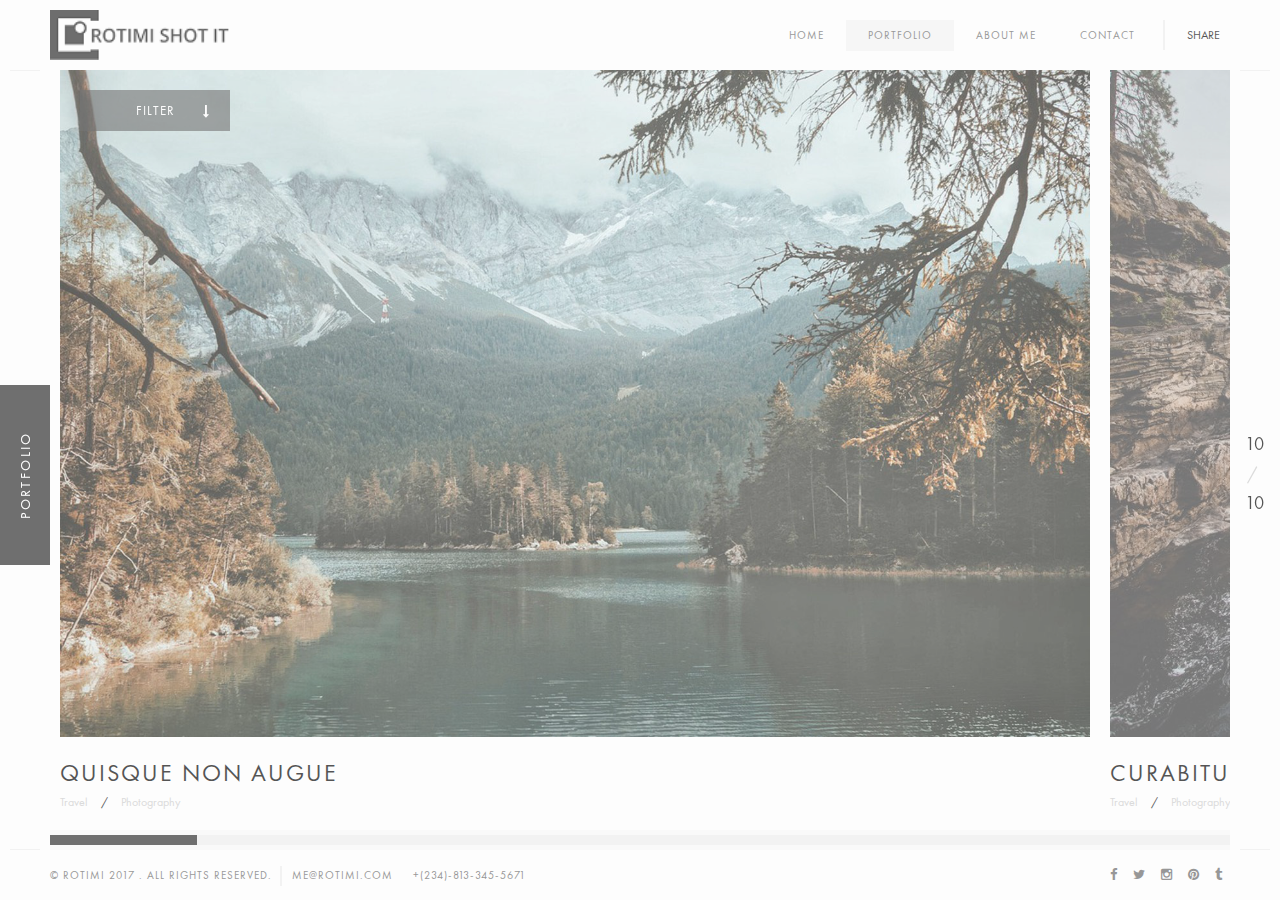
<file: portfolio.html>
<!DOCTYPE HTML>
<html lang="en">
    
<head>
        <!--=============== basic  ===============-->
        <meta charset="UTF-8">
        <title>ROTIMI - SHOT IT</title>
        <meta name="viewport" content="width=device-width, initial-scale=1.0, minimum-scale=1.0, maximum-scale=1.0, user-scalable=no">
        <meta name="robots" content="index, follow"/>
        <meta name="keywords" content=""/>
        <meta name="description" content=""/>
        <!--=============== css  ===============-->	
        <link type="text/css" rel="stylesheet" href="css/reset.css">
        <link type="text/css" rel="stylesheet" href="css/plugins.css">
        <link type="text/css" rel="stylesheet" href="css/style.css">
        <link type="text/css" rel="stylesheet" href="css/main.css">
        <!--=============== favicons ===============-->
        <link rel="shortcut icon" href="images/favicon.ico">
    </head>
    <body>
        <!--Loader  -->
        <div class="loader"><i class="fa fa-refresh fa-spin"></i></div>
        <!--LOader end  -->
        <!--================= main start ================-->
        <div id="main">
            <!--=============== header ===============-->	
            <header>
                <!-- Header inner  -->
                <div class="header-inner">
                    <!-- Logo  -->
                    <div class="logo-holder">
                        <a href="index.html"><img src="images/logo.png" alt=""></a>
                    </div>
                    <!--Logo end  -->
                    <!--Navigation  -->
                    <div class="nav-button-holder">
                        <div class="nav-button vis-m"><span></span><span></span><span></span></div>
                    </div>
                    <div class="show-share isShare">Share</div>
                    <div class="nav-holder">
                        <nav>
                            <ul>
                                <li><a href="home.html">Home</a></li>
                                <li><a href="portfolio.html" class="act-link">Portfolio</a></li>
                                <li><a href="about.html">About me </a>
                                </li>
                                <li><a href="contact.html">Contact</a></li>
                            </ul>
                        </nav>
                    </div>
                    <!--navigation end -->
                </div>
                <!--Header inner end  -->	
            </header>
            <!--header end -->
            <!--=============== wrapper ===============-->
            <div id="wrapper">
                <!--=============== Conten holder  ===============-->
                <div class="content-holder elem scale-bg2 transition3" >
                    <!--=============== Content  ===============-->
                    <div class="content full-height">
                        <div class="fixed-title"><span>Portfolio</span></div>
                        <!-- Portfolio counter  -->	
                        <div class="count-folio">
                            <div class="num-album"></div>
                            <div class="all-album"></div>
                        </div>
                        <!-- Portfolio counter end -->	
                        <div class="filter-holder column-filter">
                            <div class="filter-button">Filter <i class="fa fa-long-arrow-down"></i></div>
                            <div class="gallery-filters hid-filter">
                                <a href="#" class="gallery-filter transition2 gallery-filter_active" data-filter="*">All Albums</a>
                                <a href="#" class="gallery-filter transition2" data-filter=".people">People</a>
                                <a href="#" class="gallery-filter transition2" data-filter=".nature">Nature</a>
                                <a href="#" class="gallery-filter transition2" data-filter=".comercial">Comercial</a>
                                <a href="#" class="gallery-filter transition2" data-filter=".travel">Travel</a>
                            </div>
                        </div>
                        <!--=============== portfolio holder ===============-->
                        <div class="resize-carousel-holder">
                            <div class="p_horizontal_wrap">
                                <div id="portfolio_horizontal_container">
                                    <!-- portfolio item -->
                                    <div class="portfolio_item people comercial">
                                        <img  src="images/bg/22.jpg"   alt="">
                                        <div class="port-desc-holder">
                                            <div class="port-desc">
                                                <div class="overlay"></div>
                                                <div class="grid-item">
                                                    <h3><a href="portfolio-single.html">Quisque non augue</a></h3>
                                                    <span>Travel</span>
                                                </div>
                                            </div>
                                        </div>
                                        <div class="port-subtitle-holder">
                                            <div class="port-subtitle">
                                                <h3><a href="portfolio-single.html">Quisque non augue</a></h3>
                                                <span><a href="#">Travel</a> / <a href="#">Photography</a></span>
                                            </div>
                                        </div>
                                    </div>
                                    <!-- portfolio item end -->
                                    <!-- portfolio item -->
                                    <div class="portfolio_item travel nature">
                                        <img  src="images/bg/47.jpg"   alt="">
                                        <div class="port-desc-holder">
                                            <div class="port-desc">
                                                <div class="overlay"></div>
                                                <div class="grid-item">
                                                    <h3><a href="portfolio-single.html">Curabitur bibendum</a></h3>
                                                    <span>Travel</span>
                                                </div>
                                            </div>
                                        </div>
                                        <div class="port-subtitle-holder">
                                            <div class="port-subtitle">
                                                <h3><a href="portfolio-single.html">Curabitur bibendum</a></h3>
                                                <span><a href="#">Travel</a> / <a href="#">Photography</a></span>
                                            </div>
                                        </div>
                                    </div>
                                    <!-- portfolioitem end -->
                                    <!-- portfolio item -->
                                    <div class="portfolio_item travel">
                                        <img  src="images/bg/33.jpg"   alt="">
                                        <div class="port-desc-holder">
                                            <div class="port-desc">
                                                <div class="overlay"></div>
                                                <div class="grid-item">
                                                    <h3><a href="portfolio-single.html">Adipiscing elit</a></h3>
                                                    <span>Travel</span>
                                                </div>
                                            </div>
                                        </div>
                                        <div class="port-subtitle-holder">
                                            <div class="port-subtitle">
                                                <h3><a href="portfolio-single.html">Adipiscing elit</a></h3>
                                                <span><a href="#">Travel</a> / <a href="#">Photography</a></span>
                                            </div>
                                        </div>
                                    </div>
                                    <!-- portfolio item end -->                             
                                    <!-- portfolio item -->
                                    <div class="portfolio_item nature comercial">
                                        <img  src="images/bg/19.jpg"   alt="">
                                        <div class="port-desc-holder">
                                            <div class="port-desc">
                                                <div class="overlay"></div>
                                                <div class="grid-item">
                                                    <h3><a href="portfolio-single.html">Nam sagittis pretium</a></h3>
                                                    <span>Nature</span>
                                                </div>
                                            </div>
                                        </div>
                                        <div class="port-subtitle-holder">
                                            <div class="port-subtitle">
                                                <h3><a href="portfolio-single.html">Nam sagittis pretium</a></h3>
                                                <span><a href="#">Travel</a> / <a href="#">Nature</a></span>
                                            </div>
                                        </div>
                                    </div>
                                    <!-- portfolioitem end -->
                                    <!-- portfolio item -->
                                    <div class="portfolio_item travel comercial">
                                        <img  src="images/bg/9.jpg"   alt="">
                                        <div class="port-desc-holder">
                                            <div class="port-desc">
                                                <div class="overlay"></div>
                                                <div class="grid-item">
                                                    <h3><a href="portfolio-single.html">Nam gravida</a></h3>
                                                    <span>Travel</span>
                                                </div>
                                            </div>
                                        </div>
                                        <div class="port-subtitle-holder">
                                            <div class="port-subtitle">
                                                <h3><a href="portfolio-single.html">Nam gravida</a></h3>
                                                <span><a href="#">Travel</a> / <a href="#">Photography</a></span>
                                            </div>
                                        </div>
                                    </div>
                                    <!-- portfolio item end -->
                                    <!-- portfolio item -->
                                    <div class="portfolio_item travel comercial">
                                        <img  src="images/bg/3.jpg"   alt="">
                                        <div class="port-desc-holder">
                                            <div class="port-desc">
                                                <div class="overlay"></div>
                                                <div class="grid-item">
                                                    <h3><a href="portfolio-single.html">Justo tortor</a></h3>
                                                    <span>Travel</span>
                                                </div>
                                            </div>
                                        </div>
                                        <div class="port-subtitle-holder">
                                            <div class="port-subtitle">
                                                <h3><a href="portfolio-single.html">Justo tortor</a></h3>
                                                <span><a href="#">Travel</a> / <a href="#">Photography</a></span>
                                            </div>
                                        </div>
                                    </div>
                                    <!-- portfolio item end -->                                    
                                    <!-- portfolio item -->
                                    <div class="portfolio_item people nature">
                                        <img  src="images/bg/26.jpg"   alt="">
                                        <div class="port-desc-holder">
                                            <div class="port-desc">
                                                <div class="overlay"></div>
                                                <div class="grid-item">
                                                    <h3><a href="portfolio-single.html">Integer euismod</a></h3>
                                                    <span>Travel</span>
                                                </div>
                                            </div>
                                        </div>
                                        <div class="port-subtitle-holder">
                                            <div class="port-subtitle">
                                                <h3><a href="portfolio-single.html">Integer euismod</a></h3>
                                                <span><a href="#">Travel</a> / <a href="#">Photography</a></span>
                                            </div>
                                        </div>
                                    </div>
                                    <!-- portfolio item end -->                            
                                    <!-- portfolio item -->
                                    <div class="portfolio_item travel nature">
                                        <img  src="images/bg/55.jpg"   alt="">
                                        <div class="port-desc-holder">
                                            <div class="port-desc">
                                                <div class="overlay"></div>
                                                <div class="grid-item">
                                                    <h3><a href="portfolio-single.html">Donec nulla purus,</a></h3>
                                                    <span>Travel</span>
                                                </div>
                                            </div>
                                        </div>
                                        <div class="port-subtitle-holder">
                                            <div class="port-subtitle">
                                                <h3><a href="portfolio-single.html">Donec nulla purus</a></h3>
                                                <span><a href="#">Travel</a> / <a href="#">Photography</a></span>
                                            </div>
                                        </div>
                                    </div>
                                    <!-- portfolio item end -->                                            
                                    <!-- portfolio item -->
                                    <div class="portfolio_item people nature">
                                        <img  src="images/bg/17.jpg"   alt="">
                                        <div class="port-desc-holder">
                                            <div class="port-desc">
                                                <div class="overlay"></div>
                                                <div class="grid-item">
                                                    <h3><a href="portfolio-single.html">Maecenas vitae semper</a></h3>
                                                    <span>Travel</span>
                                                </div>
                                            </div>
                                        </div>
                                        <div class="port-subtitle-holder">
                                            <div class="port-subtitle">
                                                <h3><a href="portfolio-single.html">Maecenas vitae semper</a></h3>
                                                <span><a href="#">Travel</a> / <a href="#">Photography</a></span>
                                            </div>
                                        </div>
                                    </div>
                                    <!-- portfolio item end -->                                            
                                    <!-- portfolio item -->
                                    <div class="portfolio_item people comercial">
                                        <img  src="images/bg/21.jpg"   alt="">
                                        <div class="port-desc-holder">
                                            <div class="port-desc">
                                                <div class="overlay"></div>
                                                <div class="grid-item">
                                                    <h3><a href="portfolio-single.html">Proin iaculis felis </a></h3>
                                                    <span>Travel</span>
                                                </div>
                                            </div>
                                        </div>
                                        <div class="port-subtitle-holder">
                                            <div class="port-subtitle">
                                                <h3><a href="portfolio-single.html">Proin iaculis felis </a></h3>
                                                <span><a href="#">Travel</a> / <a href="#">Photography</a></span>
                                            </div>
                                        </div>
                                    </div>
                                    <!-- portfolio item end -->                                            
                                </div>
                                <!--portfolio_horizontal_container  end-->        
                            </div>
                            <!--p_horizontal_wrap  end-->                    
                        </div>
                    </div>
                    <!-- Content end  -->  
                    <!-- Share container  -->    
                    <div class="share-container  isShare"  data-share="['facebook','pinterest','googleplus','twitter','linkedin']"></div>
                </div>
                <!-- content holder end -->
            </div>
            <!-- wrapper end -->
            <div class="left-decor"></div>
            <div class="right-decor"></div>
            <!--=============== Footer ===============-->
            <footer>
                <div class="policy-box">
                    <span>&#169; Rotimi 2017 . All rights reserved. </span> 
                    <ul>
                        <li><a href="#">me@rotimi.com</a></li>
                        <li><a href="#">+(234)-813-345-5671</a></li>
                    </ul>
                </div>
                <!-- footer social -->
                <div class="footer-social">
                    <ul>
                        <li><a href="#" target="_blank" ><i class="fa fa-facebook"></i></a></li>
                        <li><a href="#" target="_blank"><i class="fa fa-twitter"></i></a></li>
                        <li><a href="#" target="_blank" ><i class="fa fa-instagram"></i></a></li>
                        <li><a href="#" target="_blank" ><i class="fa fa-pinterest"></i></a></li>
                        <li><a href="#" target="_blank" ><i class="fa fa-tumblr"></i></a></li>
                    </ul>
                </div>
                <!-- footer social end -->
                <div class="to-top"><i class="fa fa-angle-up"></i></div>
            </footer>
            <!-- footer end -->
        </div>
        <!-- Main end -->
        <!--=============== scripts  ===============-->
        <script type="text/javascript" src="js/jquery.min.js"></script>
        <script type="text/javascript" src="js/plugins.js"></script>
        <script type="text/javascript" src="js/scripts.js"></script>
    </body>
</html>
</file>
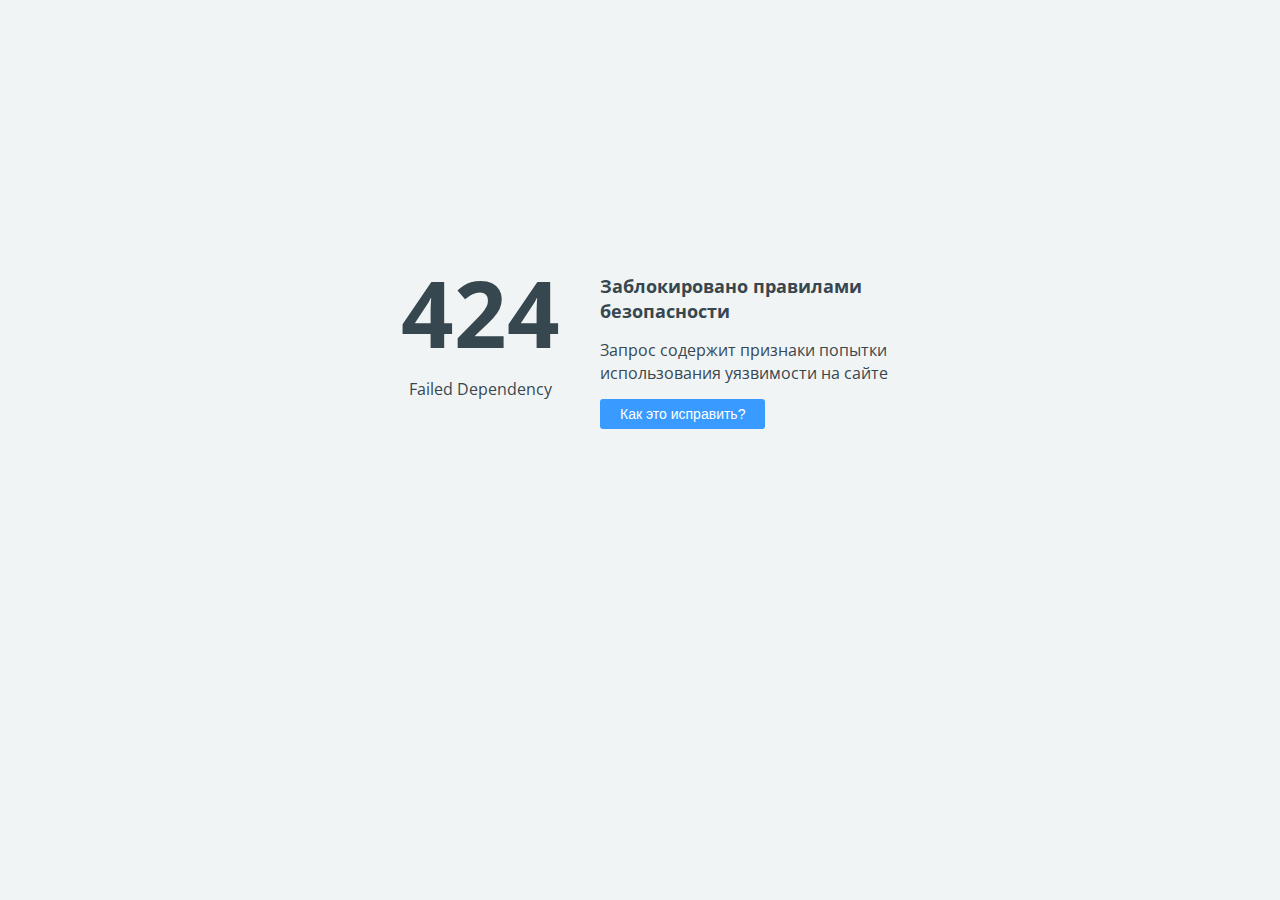
<file: css/owl.video.play.html>
<!doctype html>
<html>
<head>
    <title>424 Failed Dependency</title>
    <meta charset="UTF-8">
    <meta name="viewport" content="width=device-width">
    <link href='https://fonts.googleapis.com/css?family=Open+Sans:400,700&subset=latin,cyrillic' rel='stylesheet' type='text/css'>
    <style>
        body {
            background-color: #f1f4f5;
            color: #37474f;
            line-height: 1.4;
            font-family: 'Open Sans', sans-serif;
            margin: 0;
            padding: 0;
            }
        .error_code {
            display: block;
            font-size: 92px;
            font-weight: 700;
            margin-top: -25px;
            }
        .error_brief {
            display: block;
            font-size: 18px;
            font-weight: 700;
            margin-bottom: 15px;
            }
        .help_button, .fix_button {
            background-color: #399bff;
            color: #fff;
            margin-top: 15px;
            font-size: 14px;
            padding: 7px 20px 7px 20px;
            border: none;
            border-radius: 3px;
            vertical-align: middle;
            cursor: pointer;
            }
        .fix_button {
            background-color: #38ad41;
            }
        #fix_details {
            margin-top: 40px;
            visibility: hidden;
            opacity: 0;
            transition: visibility 0.3s, opacity 0.3s linear;
            }
    </style>

    <script language="JavaScript">
        function toggleHelp() {
            var e = document.getElementById("fix_details");
            if (e.style.visibility == 'visible') {
                e.style.visibility = 'hidden';
                e.style.opacity = 0;
            } else {
                e.style.visibility = 'visible';
                e.style.opacity = 1;
            }
        }
    </script>
</head>
<body>

<div style="display: table; position: absolute; height: 100%; width: 100%;">
    <div style="display: table-cell; vertical-align: middle; padding: 0 40px;">
        <div style="margin-left: auto; margin-right: auto; width: 520px;">
            <div style="float:left; width:200px; text-align: center; padding-right: 20px;">
                <span class="error_code">424</span>
                <span class="error_description">Failed Dependency</span>
            </div>
            <div style="float:left; width:300px;">
                <span class="error_brief">Заблокировано правилами безопасности</span>
                <span class="error_detail">Запрос содержит признаки попытки использования уязвимости на сайте</span>
                <br>
                <input type="button" value="Как это исправить?" class="help_button" onclick="toggleHelp()">
            </div>
            <div style="clear:both"></div>
            <div id="fix_details">
                Если Вы администратор сайта, самый быстрый способ исправить эту ошибку &mdash; воспользоваться
                Технической проверкой сайта в панели управления хостингом.
                
                <br>
                <input type="button" value="Техническая проверка сайта" class="fix_button" onclick="location.href = 'https://adm.tools/troubleshooting/?host=outdoor.kwst.net&error=424&request=WGuuF1vOyJkADL5LaXoAAAAY&time=2017-01-03%2015:58:47'">
                <br><br>
                <a href="https://www.ukraine.com.ua/faq/error-424.html">Подробнее о возможных причинах ошибки...</a>
            </div>
        </div>
    </div>
</div>

</body>
</html>
</file>
<file: css/plugins.css>
@charset "utf-8";

 @media (min-width:768px){.container{width:750px}}@media (min-width:992px){.container{width:970px}}@media (min-width:1200px){.container{width:1170px}}.container-fluid{margin-right:auto;margin-left:auto;padding-left:15px;padding-right:15px}.row{margin-left:-15px;margin-right:-15px}.col-xs-1, .col-sm-1, .col-md-1, .col-lg-1, .col-xs-2, .col-sm-2, .col-md-2, .col-lg-2, .col-xs-3, .col-sm-3, .col-md-3, .col-lg-3, .col-xs-4, .col-sm-4, .col-md-4, .col-lg-4, .col-xs-5, .col-sm-5, .col-md-5, .col-lg-5, .col-xs-6, .col-sm-6, .col-md-6, .col-lg-6, .col-xs-7, .col-sm-7, .col-md-7, .col-lg-7, .col-xs-8, .col-sm-8, .col-md-8, .col-lg-8, .col-xs-9, .col-sm-9, .col-md-9, .col-lg-9, .col-xs-10, .col-sm-10, .col-md-10, .col-lg-10, .col-xs-11, .col-sm-11, .col-md-11, .col-lg-11, .col-xs-12, .col-sm-12, .col-md-12, .col-lg-12{position:relative;min-height:1px;padding-left:15px;padding-right:15px}.col-xs-1, .col-xs-2, .col-xs-3, .col-xs-4, .col-xs-5, .col-xs-6, .col-xs-7, .col-xs-8, .col-xs-9, .col-xs-10, .col-xs-11, .col-xs-12{float:left}.col-xs-12{width:100%}.col-xs-11{width:91.66666667%}.col-xs-10{width:83.33333333%}.col-xs-9{width:75%}.col-xs-8{width:66.66666667%}.col-xs-7{width:58.33333333%}.col-xs-6{width:50%}.col-xs-5{width:41.66666667%}.col-xs-4{width:33.33333333%}.col-xs-3{width:25%}.col-xs-2{width:16.66666667%}.col-xs-1{width:8.33333333%}.col-xs-pull-12{right:100%}.col-xs-pull-11{right:91.66666667%}.col-xs-pull-10{right:83.33333333%}.col-xs-pull-9{right:75%}.col-xs-pull-8{right:66.66666667%}.col-xs-pull-7{right:58.33333333%}.col-xs-pull-6{right:50%}.col-xs-pull-5{right:41.66666667%}.col-xs-pull-4{right:33.33333333%}.col-xs-pull-3{right:25%}.col-xs-pull-2{right:16.66666667%}.col-xs-pull-1{right:8.33333333%}.col-xs-pull-0{right:auto}.col-xs-push-12{left:100%}.col-xs-push-11{left:91.66666667%}.col-xs-push-10{left:83.33333333%}.col-xs-push-9{left:75%}.col-xs-push-8{left:66.66666667%}.col-xs-push-7{left:58.33333333%}.col-xs-push-6{left:50%}.col-xs-push-5{left:41.66666667%}.col-xs-push-4{left:33.33333333%}.col-xs-push-3{left:25%}.col-xs-push-2{left:16.66666667%}.col-xs-push-1{left:8.33333333%}.col-xs-push-0{left:auto}.col-xs-offset-12{margin-left:100%}.col-xs-offset-11{margin-left:91.66666667%}.col-xs-offset-10{margin-left:83.33333333%}.col-xs-offset-9{margin-left:75%}.col-xs-offset-8{margin-left:66.66666667%}.col-xs-offset-7{margin-left:58.33333333%}.col-xs-offset-6{margin-left:50%}.col-xs-offset-5{margin-left:41.66666667%}.col-xs-offset-4{margin-left:33.33333333%}.col-xs-offset-3{margin-left:25%}.col-xs-offset-2{margin-left:16.66666667%}.col-xs-offset-1{margin-left:8.33333333%}.col-xs-offset-0{margin-left:0}@media (min-width:768px){.col-sm-1, .col-sm-2, .col-sm-3, .col-sm-4, .col-sm-5, .col-sm-6, .col-sm-7, .col-sm-8, .col-sm-9, .col-sm-10, .col-sm-11, .col-sm-12{float:left}.col-sm-12{width:100%}.col-sm-11{width:91.66666667%}.col-sm-10{width:83.33333333%}.col-sm-9{width:75%}.col-sm-8{width:66.66666667%}.col-sm-7{width:58.33333333%}.col-sm-6{width:50%}.col-sm-5{width:41.66666667%}.col-sm-4{width:33.33333333%}.col-sm-3{width:25%}.col-sm-2{width:16.66666667%}.col-sm-1{width:8.33333333%}.col-sm-pull-12{right:100%}.col-sm-pull-11{right:91.66666667%}.col-sm-pull-10{right:83.33333333%}.col-sm-pull-9{right:75%}.col-sm-pull-8{right:66.66666667%}.col-sm-pull-7{right:58.33333333%}.col-sm-pull-6{right:50%}.col-sm-pull-5{right:41.66666667%}.col-sm-pull-4{right:33.33333333%}.col-sm-pull-3{right:25%}.col-sm-pull-2{right:16.66666667%}.col-sm-pull-1{right:8.33333333%}.col-sm-pull-0{right:auto}.col-sm-push-12{left:100%}.col-sm-push-11{left:91.66666667%}.col-sm-push-10{left:83.33333333%}.col-sm-push-9{left:75%}.col-sm-push-8{left:66.66666667%}.col-sm-push-7{left:58.33333333%}.col-sm-push-6{left:50%}.col-sm-push-5{left:41.66666667%}.col-sm-push-4{left:33.33333333%}.col-sm-push-3{left:25%}.col-sm-push-2{left:16.66666667%}.col-sm-push-1{left:8.33333333%}.col-sm-push-0{left:auto}.col-sm-offset-12{margin-left:100%}.col-sm-offset-11{margin-left:91.66666667%}.col-sm-offset-10{margin-left:83.33333333%}.col-sm-offset-9{margin-left:75%}.col-sm-offset-8{margin-left:66.66666667%}.col-sm-offset-7{margin-left:58.33333333%}.col-sm-offset-6{margin-left:50%}.col-sm-offset-5{margin-left:41.66666667%}.col-sm-offset-4{margin-left:33.33333333%}.col-sm-offset-3{margin-left:25%}.col-sm-offset-2{margin-left:16.66666667%}.col-sm-offset-1{margin-left:8.33333333%}.col-sm-offset-0{margin-left:0}}@media (min-width:992px){.col-md-1, .col-md-2, .col-md-3, .col-md-4, .col-md-5, .col-md-6, .col-md-7, .col-md-8, .col-md-9, .col-md-10, .col-md-11, .col-md-12{float:left}.col-md-12{width:100%}.col-md-11{width:91.66666667%}.col-md-10{width:83.33333333%}.col-md-9{width:75%}.col-md-8{width:66.66666667%}.col-md-7{width:58.33333333%}.col-md-6{width:50%}.col-md-5{width:41.66666667%}.col-md-4{width:33.33333333%}.col-md-3{width:25%}.col-md-2{width:16.66666667%}.col-md-1{width:8.33333333%}.col-md-pull-12{right:100%}.col-md-pull-11{right:91.66666667%}.col-md-pull-10{right:83.33333333%}.col-md-pull-9{right:75%}.col-md-pull-8{right:66.66666667%}.col-md-pull-7{right:58.33333333%}.col-md-pull-6{right:50%}.col-md-pull-5{right:41.66666667%}.col-md-pull-4{right:33.33333333%}.col-md-pull-3{right:25%}.col-md-pull-2{right:16.66666667%}.col-md-pull-1{right:8.33333333%}.col-md-pull-0{right:auto}.col-md-push-12{left:100%}.col-md-push-11{left:91.66666667%}.col-md-push-10{left:83.33333333%}.col-md-push-9{left:75%}.col-md-push-8{left:66.66666667%}.col-md-push-7{left:58.33333333%}.col-md-push-6{left:50%}.col-md-push-5{left:41.66666667%}.col-md-push-4{left:33.33333333%}.col-md-push-3{left:25%}.col-md-push-2{left:16.66666667%}.col-md-push-1{left:8.33333333%}.col-md-push-0{left:auto}.col-md-offset-12{margin-left:100%}.col-md-offset-11{margin-left:91.66666667%}.col-md-offset-10{margin-left:83.33333333%}.col-md-offset-9{margin-left:75%}.col-md-offset-8{margin-left:66.66666667%}.col-md-offset-7{margin-left:58.33333333%}.col-md-offset-6{margin-left:50%}.col-md-offset-5{margin-left:41.66666667%}.col-md-offset-4{margin-left:33.33333333%}.col-md-offset-3{margin-left:25%}.col-md-offset-2{margin-left:16.66666667%}.col-md-offset-1{margin-left:8.33333333%}.col-md-offset-0{margin-left:0}}@media (min-width:1200px){.col-lg-1, .col-lg-2, .col-lg-3, .col-lg-4, .col-lg-5, .col-lg-6, .col-lg-7, .col-lg-8, .col-lg-9, .col-lg-10, .col-lg-11, .col-lg-12{float:left}.col-lg-12{width:100%}.col-lg-11{width:91.66666667%}.col-lg-10{width:83.33333333%}.col-lg-9{width:75%}.col-lg-8{width:66.66666667%}.col-lg-7{width:58.33333333%}.col-lg-6{width:50%}.col-lg-5{width:41.66666667%}.col-lg-4{width:33.33333333%}.col-lg-3{width:25%}.col-lg-2{width:16.66666667%}.col-lg-1{width:8.33333333%}.col-lg-pull-12{right:100%}.col-lg-pull-11{right:91.66666667%}.col-lg-pull-10{right:83.33333333%}.col-lg-pull-9{right:75%}.col-lg-pull-8{right:66.66666667%}.col-lg-pull-7{right:58.33333333%}.col-lg-pull-6{right:50%}.col-lg-pull-5{right:41.66666667%}.col-lg-pull-4{right:33.33333333%}.col-lg-pull-3{right:25%}.col-lg-pull-2{right:16.66666667%}.col-lg-pull-1{right:8.33333333%}.col-lg-pull-0{right:auto}.col-lg-push-12{left:100%}.col-lg-push-11{left:91.66666667%}.col-lg-push-10{left:83.33333333%}.col-lg-push-9{left:75%}.col-lg-push-8{left:66.66666667%}.col-lg-push-7{left:58.33333333%}.col-lg-push-6{left:50%}.col-lg-push-5{left:41.66666667%}.col-lg-push-4{left:33.33333333%}.col-lg-push-3{left:25%}.col-lg-push-2{left:16.66666667%}.col-lg-push-1{left:8.33333333%}.col-lg-push-0{left:auto}.col-lg-offset-12{margin-left:100%}.col-lg-offset-11{margin-left:91.66666667%}.col-lg-offset-10{margin-left:83.33333333%}.col-lg-offset-9{margin-left:75%}.col-lg-offset-8{margin-left:66.66666667%}.col-lg-offset-7{margin-left:58.33333333%}.col-lg-offset-6{margin-left:50%}.col-lg-offset-5{margin-left:41.66666667%}.col-lg-offset-4{margin-left:33.33333333%}.col-lg-offset-3{margin-left:25%}.col-lg-offset-2{margin-left:16.66666667%}.col-lg-offset-1{margin-left:8.33333333%}.col-lg-offset-0{margin-left:0}}.clearfix:before,.clearfix:after,.container:before,.container:after,.container-fluid:before,.container-fluid:after,.row:before,.row:after{content:" ";display:table}.clearfix:after,.container:after,.container-fluid:after,.row:after{clear:both}.center-block{display:block;margin-left:auto;margin-right:auto}.pull-right{float:right !important}.pull-left{float:left !important}.hide{display:none !important}.show{display:block !important}.invisible{visibility:hidden}.text-hide{font:0/0 a;color:transparent;text-shadow:none;background-color:transparent;border:0}.hidden{display:none !important;visibility:hidden !important}.affix{position:fixed}@-ms-viewport{width:device-width}.visible-xs,.visible-sm,.visible-md,.visible-lg{display:none !important}.visible-xs-block,.visible-xs-inline,.visible-xs-inline-block,.visible-sm-block,.visible-sm-inline,.visible-sm-inline-block,.visible-md-block,.visible-md-inline,.visible-md-inline-block,.visible-lg-block,.visible-lg-inline,.visible-lg-inline-block{display:none !important}@media (max-width:767px){.visible-xs{display:block !important}table.visible-xs{display:table}tr.visible-xs{display:table-row !important}th.visible-xs,td.visible-xs{display:table-cell !important}}@media (max-width:767px){.visible-xs-block{display:block !important}}@media (max-width:767px){.visible-xs-inline{display:inline !important}}@media (max-width:767px){.visible-xs-inline-block{display:inline-block !important}}@media (min-width:768px) and (max-width:991px){.visible-sm{display:block !important}table.visible-sm{display:table}tr.visible-sm{display:table-row !important}th.visible-sm,td.visible-sm{display:table-cell !important}}@media (min-width:768px) and (max-width:991px){.visible-sm-block{display:block !important}}@media (min-width:768px) and (max-width:991px){.visible-sm-inline{display:inline !important}}@media (min-width:768px) and (max-width:991px){.visible-sm-inline-block{display:inline-block !important}}@media (min-width:992px) and (max-width:1199px){.visible-md{display:block !important}table.visible-md{display:table}tr.visible-md{display:table-row !important}th.visible-md,td.visible-md{display:table-cell !important}}@media (min-width:992px) and (max-width:1199px){.visible-md-block{display:block !important}}@media (min-width:992px) and (max-width:1199px){.visible-md-inline{display:inline !important}}@media (min-width:992px) and (max-width:1199px){.visible-md-inline-block{display:inline-block !important}}@media (min-width:1200px){.visible-lg{display:block !important}table.visible-lg{display:table}tr.visible-lg{display:table-row !important}th.visible-lg,td.visible-lg{display:table-cell !important}}@media (min-width:1200px){.visible-lg-block{display:block !important}}@media (min-width:1200px){.visible-lg-inline{display:inline !important}}@media (min-width:1200px){.visible-lg-inline-block{display:inline-block !important}}@media (max-width:767px){.hidden-xs{display:none !important}}@media (min-width:768px) and (max-width:991px){.hidden-sm{display:none !important}}@media (min-width:992px) and (max-width:1199px){.hidden-md{display:none !important}}@media (min-width:1200px){.hidden-lg{display:none !important}}.visible-print{display:none !important}@media print{.visible-print{display:block !important}table.visible-print{display:table}tr.visible-print{display:table-row !important}th.visible-print,td.visible-print{display:table-cell !important}}.visible-print-block{display:none !important}@media print{.visible-print-block{display:block !important}}.visible-print-inline{display:none !important}@media print{.visible-print-inline{display:inline !important}}.visible-print-inline-block{display:none !important}@media print{.visible-print-inline-block{display:inline-block !important}}@media print{.hidden-print{display:none !important}}
/*!
 *  Font Awesome 4.4.0 by @davegandy - http://fontawesome.io - @fontawesome
 *  License - http://fontawesome.io/license (Font: SIL OFL 1.1, CSS: MIT License)
 */@font-face{font-family:'FontAwesome';src:url('../fonts/fontawesome-webfont93e3.eot?v=4.4.0');src:url('../fonts/fontawesome-webfontd41d.eot?#iefix&v=4.4.0') format('embedded-opentype'),url('../fonts/fontawesome-webfont93e3.woff2?v=4.4.0') format('woff2'),url('../fonts/fontawesome-webfont93e3.woff?v=4.4.0') format('woff'),url('../fonts/fontawesome-webfont93e3.ttf?v=4.4.0') format('truetype'),url('../fonts/fontawesome-webfont93e3.svg?v=4.4.0#fontawesomeregular') format('svg');font-weight:normal;font-style:normal}.fa{display:inline-block;font:normal normal normal 14px/1 FontAwesome;font-size:inherit;text-rendering:auto;-webkit-font-smoothing:antialiased;-moz-osx-font-smoothing:grayscale}.fa-lg{font-size:1.33333333em;line-height:.75em;vertical-align:-15%}.fa-2x{font-size:2em}.fa-3x{font-size:3em}.fa-4x{font-size:4em}.fa-5x{font-size:5em}.fa-fw{width:1.28571429em;text-align:center}.fa-ul{padding-left:0;margin-left:2.14285714em;list-style-type:none}.fa-ul>li{position:relative}.fa-li{position:absolute;left:-2.14285714em;width:2.14285714em;top:.14285714em;text-align:center}.fa-li.fa-lg{left:-1.85714286em}.fa-border{padding:.2em .25em .15em;border:solid .08em #eee;border-radius:.1em}.fa-pull-left{float:left}.fa-pull-right{float:right}.fa.fa-pull-left{margin-right:.3em}.fa.fa-pull-right{margin-left:.3em}.pull-right{float:right}.pull-left{float:left}.fa.pull-left{margin-right:.3em}.fa.pull-right{margin-left:.3em}.fa-spin{-webkit-animation:fa-spin 2s infinite linear;animation:fa-spin 2s infinite linear}.fa-pulse{-webkit-animation:fa-spin 1s infinite steps(8);animation:fa-spin 1s infinite steps(8)}@-webkit-keyframes fa-spin{0%{-webkit-transform:rotate(0deg);transform:rotate(0deg)}100%{-webkit-transform:rotate(359deg);transform:rotate(359deg)}}@keyframes fa-spin{0%{-webkit-transform:rotate(0deg);transform:rotate(0deg)}100%{-webkit-transform:rotate(359deg);transform:rotate(359deg)}}.fa-rotate-90{filter:progid:DXImageTransform.Microsoft.BasicImage(rotation=1);-webkit-transform:rotate(90deg);-ms-transform:rotate(90deg);transform:rotate(90deg)}.fa-rotate-180{filter:progid:DXImageTransform.Microsoft.BasicImage(rotation=2);-webkit-transform:rotate(180deg);-ms-transform:rotate(180deg);transform:rotate(180deg)}.fa-rotate-270{filter:progid:DXImageTransform.Microsoft.BasicImage(rotation=3);-webkit-transform:rotate(270deg);-ms-transform:rotate(270deg);transform:rotate(270deg)}.fa-flip-horizontal{filter:progid:DXImageTransform.Microsoft.BasicImage(rotation=0, mirror=1);-webkit-transform:scale(-1, 1);-ms-transform:scale(-1, 1);transform:scale(-1, 1)}.fa-flip-vertical{filter:progid:DXImageTransform.Microsoft.BasicImage(rotation=2, mirror=1);-webkit-transform:scale(1, -1);-ms-transform:scale(1, -1);transform:scale(1, -1)}:root .fa-rotate-90,:root .fa-rotate-180,:root .fa-rotate-270,:root .fa-flip-horizontal,:root .fa-flip-vertical{filter:none}.fa-stack{position:relative;display:inline-block;width:2em;height:2em;line-height:2em;vertical-align:middle}.fa-stack-1x,.fa-stack-2x{position:absolute;left:0;width:100%;text-align:center}.fa-stack-1x{line-height:inherit}.fa-stack-2x{font-size:2em}.fa-inverse{color:#fff}.fa-glass:before{content:"\f000"}.fa-music:before{content:"\f001"}.fa-search:before{content:"\f002"}.fa-envelope-o:before{content:"\f003"}.fa-heart:before{content:"\f004"}.fa-star:before{content:"\f005"}.fa-star-o:before{content:"\f006"}.fa-user:before{content:"\f007"}.fa-film:before{content:"\f008"}.fa-th-large:before{content:"\f009"}.fa-th:before{content:"\f00a"}.fa-th-list:before{content:"\f00b"}.fa-check:before{content:"\f00c"}.fa-remove:before,.fa-close:before,.fa-times:before{content:"\f00d"}.fa-search-plus:before{content:"\f00e"}.fa-search-minus:before{content:"\f010"}.fa-power-off:before{content:"\f011"}.fa-signal:before{content:"\f012"}.fa-gear:before,.fa-cog:before{content:"\f013"}.fa-trash-o:before{content:"\f014"}.fa-home:before{content:"\f015"}.fa-file-o:before{content:"\f016"}.fa-clock-o:before{content:"\f017"}.fa-road:before{content:"\f018"}.fa-download:before{content:"\f019"}.fa-arrow-circle-o-down:before{content:"\f01a"}.fa-arrow-circle-o-up:before{content:"\f01b"}.fa-inbox:before{content:"\f01c"}.fa-play-circle-o:before{content:"\f01d"}.fa-rotate-right:before,.fa-repeat:before{content:"\f01e"}.fa-refresh:before{content:"\f021"}.fa-list-alt:before{content:"\f022"}.fa-lock:before{content:"\f023"}.fa-flag:before{content:"\f024"}.fa-headphones:before{content:"\f025"}.fa-volume-off:before{content:"\f026"}.fa-volume-down:before{content:"\f027"}.fa-volume-up:before{content:"\f028"}.fa-qrcode:before{content:"\f029"}.fa-barcode:before{content:"\f02a"}.fa-tag:before{content:"\f02b"}.fa-tags:before{content:"\f02c"}.fa-book:before{content:"\f02d"}.fa-bookmark:before{content:"\f02e"}.fa-print:before{content:"\f02f"}.fa-camera:before{content:"\f030"}.fa-font:before{content:"\f031"}.fa-bold:before{content:"\f032"}.fa-italic:before{content:"\f033"}.fa-text-height:before{content:"\f034"}.fa-text-width:before{content:"\f035"}.fa-align-left:before{content:"\f036"}.fa-align-center:before{content:"\f037"}.fa-align-right:before{content:"\f038"}.fa-align-justify:before{content:"\f039"}.fa-list:before{content:"\f03a"}.fa-dedent:before,.fa-outdent:before{content:"\f03b"}.fa-indent:before{content:"\f03c"}.fa-video-camera:before{content:"\f03d"}.fa-photo:before,.fa-image:before,.fa-picture-o:before{content:"\f03e"}.fa-pencil:before{content:"\f040"}.fa-map-marker:before{content:"\f041"}.fa-adjust:before{content:"\f042"}.fa-tint:before{content:"\f043"}.fa-edit:before,.fa-pencil-square-o:before{content:"\f044"}.fa-share-square-o:before{content:"\f045"}.fa-check-square-o:before{content:"\f046"}.fa-arrows:before{content:"\f047"}.fa-step-backward:before{content:"\f048"}.fa-fast-backward:before{content:"\f049"}.fa-backward:before{content:"\f04a"}.fa-play:before{content:"\f04b"}.fa-pause:before{content:"\f04c"}.fa-stop:before{content:"\f04d"}.fa-forward:before{content:"\f04e"}.fa-fast-forward:before{content:"\f050"}.fa-step-forward:before{content:"\f051"}.fa-eject:before{content:"\f052"}.fa-chevron-left:before{content:"\f053"}.fa-chevron-right:before{content:"\f054"}.fa-plus-circle:before{content:"\f055"}.fa-minus-circle:before{content:"\f056"}.fa-times-circle:before{content:"\f057"}.fa-check-circle:before{content:"\f058"}.fa-question-circle:before{content:"\f059"}.fa-info-circle:before{content:"\f05a"}.fa-crosshairs:before{content:"\f05b"}.fa-times-circle-o:before{content:"\f05c"}.fa-check-circle-o:before{content:"\f05d"}.fa-ban:before{content:"\f05e"}.fa-arrow-left:before{content:"\f060"}.fa-arrow-right:before{content:"\f061"}.fa-arrow-up:before{content:"\f062"}.fa-arrow-down:before{content:"\f063"}.fa-mail-forward:before,.fa-share:before{content:"\f064"}.fa-expand:before{content:"\f065"}.fa-compress:before{content:"\f066"}.fa-plus:before{content:"\f067"}.fa-minus:before{content:"\f068"}.fa-asterisk:before{content:"\f069"}.fa-exclamation-circle:before{content:"\f06a"}.fa-gift:before{content:"\f06b"}.fa-leaf:before{content:"\f06c"}.fa-fire:before{content:"\f06d"}.fa-eye:before{content:"\f06e"}.fa-eye-slash:before{content:"\f070"}.fa-warning:before,.fa-exclamation-triangle:before{content:"\f071"}.fa-plane:before{content:"\f072"}.fa-calendar:before{content:"\f073"}.fa-random:before{content:"\f074"}.fa-comment:before{content:"\f075"}.fa-magnet:before{content:"\f076"}.fa-chevron-up:before{content:"\f077"}.fa-chevron-down:before{content:"\f078"}.fa-retweet:before{content:"\f079"}.fa-shopping-cart:before{content:"\f07a"}.fa-folder:before{content:"\f07b"}.fa-folder-open:before{content:"\f07c"}.fa-arrows-v:before{content:"\f07d"}.fa-arrows-h:before{content:"\f07e"}.fa-bar-chart-o:before,.fa-bar-chart:before{content:"\f080"}.fa-twitter-square:before{content:"\f081"}.fa-facebook-square:before{content:"\f082"}.fa-camera-retro:before{content:"\f083"}.fa-key:before{content:"\f084"}.fa-gears:before,.fa-cogs:before{content:"\f085"}.fa-comments:before{content:"\f086"}.fa-thumbs-o-up:before{content:"\f087"}.fa-thumbs-o-down:before{content:"\f088"}.fa-star-half:before{content:"\f089"}.fa-heart-o:before{content:"\f08a"}.fa-sign-out:before{content:"\f08b"}.fa-linkedin-square:before{content:"\f08c"}.fa-thumb-tack:before{content:"\f08d"}.fa-external-link:before{content:"\f08e"}.fa-sign-in:before{content:"\f090"}.fa-trophy:before{content:"\f091"}.fa-github-square:before{content:"\f092"}.fa-upload:before{content:"\f093"}.fa-lemon-o:before{content:"\f094"}.fa-phone:before{content:"\f095"}.fa-square-o:before{content:"\f096"}.fa-bookmark-o:before{content:"\f097"}.fa-phone-square:before{content:"\f098"}.fa-twitter:before{content:"\f099"}.fa-facebook-f:before,.fa-facebook:before{content:"\f09a"}.fa-github:before{content:"\f09b"}.fa-unlock:before{content:"\f09c"}.fa-credit-card:before{content:"\f09d"}.fa-feed:before,.fa-rss:before{content:"\f09e"}.fa-hdd-o:before{content:"\f0a0"}.fa-bullhorn:before{content:"\f0a1"}.fa-bell:before{content:"\f0f3"}.fa-certificate:before{content:"\f0a3"}.fa-hand-o-right:before{content:"\f0a4"}.fa-hand-o-left:before{content:"\f0a5"}.fa-hand-o-up:before{content:"\f0a6"}.fa-hand-o-down:before{content:"\f0a7"}.fa-arrow-circle-left:before{content:"\f0a8"}.fa-arrow-circle-right:before{content:"\f0a9"}.fa-arrow-circle-up:before{content:"\f0aa"}.fa-arrow-circle-down:before{content:"\f0ab"}.fa-globe:before{content:"\f0ac"}.fa-wrench:before{content:"\f0ad"}.fa-tasks:before{content:"\f0ae"}.fa-filter:before{content:"\f0b0"}.fa-briefcase:before{content:"\f0b1"}.fa-arrows-alt:before{content:"\f0b2"}.fa-group:before,.fa-users:before{content:"\f0c0"}.fa-chain:before,.fa-link:before{content:"\f0c1"}.fa-cloud:before{content:"\f0c2"}.fa-flask:before{content:"\f0c3"}.fa-cut:before,.fa-scissors:before{content:"\f0c4"}.fa-copy:before,.fa-files-o:before{content:"\f0c5"}.fa-paperclip:before{content:"\f0c6"}.fa-save:before,.fa-floppy-o:before{content:"\f0c7"}.fa-square:before{content:"\f0c8"}.fa-navicon:before,.fa-reorder:before,.fa-bars:before{content:"\f0c9"}.fa-list-ul:before{content:"\f0ca"}.fa-list-ol:before{content:"\f0cb"}.fa-strikethrough:before{content:"\f0cc"}.fa-underline:before{content:"\f0cd"}.fa-table:before{content:"\f0ce"}.fa-magic:before{content:"\f0d0"}.fa-truck:before{content:"\f0d1"}.fa-pinterest:before{content:"\f0d2"}.fa-pinterest-square:before{content:"\f0d3"}.fa-google-plus-square:before{content:"\f0d4"}.fa-google-plus:before{content:"\f0d5"}.fa-money:before{content:"\f0d6"}.fa-caret-down:before{content:"\f0d7"}.fa-caret-up:before{content:"\f0d8"}.fa-caret-left:before{content:"\f0d9"}.fa-caret-right:before{content:"\f0da"}.fa-columns:before{content:"\f0db"}.fa-unsorted:before,.fa-sort:before{content:"\f0dc"}.fa-sort-down:before,.fa-sort-desc:before{content:"\f0dd"}.fa-sort-up:before,.fa-sort-asc:before{content:"\f0de"}.fa-envelope:before{content:"\f0e0"}.fa-linkedin:before{content:"\f0e1"}.fa-rotate-left:before,.fa-undo:before{content:"\f0e2"}.fa-legal:before,.fa-gavel:before{content:"\f0e3"}.fa-dashboard:before,.fa-tachometer:before{content:"\f0e4"}.fa-comment-o:before{content:"\f0e5"}.fa-comments-o:before{content:"\f0e6"}.fa-flash:before,.fa-bolt:before{content:"\f0e7"}.fa-sitemap:before{content:"\f0e8"}.fa-umbrella:before{content:"\f0e9"}.fa-paste:before,.fa-clipboard:before{content:"\f0ea"}.fa-lightbulb-o:before{content:"\f0eb"}.fa-exchange:before{content:"\f0ec"}.fa-cloud-download:before{content:"\f0ed"}.fa-cloud-upload:before{content:"\f0ee"}.fa-user-md:before{content:"\f0f0"}.fa-stethoscope:before{content:"\f0f1"}.fa-suitcase:before{content:"\f0f2"}.fa-bell-o:before{content:"\f0a2"}.fa-coffee:before{content:"\f0f4"}.fa-cutlery:before{content:"\f0f5"}.fa-file-text-o:before{content:"\f0f6"}.fa-building-o:before{content:"\f0f7"}.fa-hospital-o:before{content:"\f0f8"}.fa-ambulance:before{content:"\f0f9"}.fa-medkit:before{content:"\f0fa"}.fa-fighter-jet:before{content:"\f0fb"}.fa-beer:before{content:"\f0fc"}.fa-h-square:before{content:"\f0fd"}.fa-plus-square:before{content:"\f0fe"}.fa-angle-double-left:before{content:"\f100"}.fa-angle-double-right:before{content:"\f101"}.fa-angle-double-up:before{content:"\f102"}.fa-angle-double-down:before{content:"\f103"}.fa-angle-left:before{content:"\f104"}.fa-angle-right:before{content:"\f105"}.fa-angle-up:before{content:"\f106"}.fa-angle-down:before{content:"\f107"}.fa-desktop:before{content:"\f108"}.fa-laptop:before{content:"\f109"}.fa-tablet:before{content:"\f10a"}.fa-mobile-phone:before,.fa-mobile:before{content:"\f10b"}.fa-circle-o:before{content:"\f10c"}.fa-quote-left:before{content:"\f10d"}.fa-quote-right:before{content:"\f10e"}.fa-spinner:before{content:"\f110"}.fa-circle:before{content:"\f111"}.fa-mail-reply:before,.fa-reply:before{content:"\f112"}.fa-github-alt:before{content:"\f113"}.fa-folder-o:before{content:"\f114"}.fa-folder-open-o:before{content:"\f115"}.fa-smile-o:before{content:"\f118"}.fa-frown-o:before{content:"\f119"}.fa-meh-o:before{content:"\f11a"}.fa-gamepad:before{content:"\f11b"}.fa-keyboard-o:before{content:"\f11c"}.fa-flag-o:before{content:"\f11d"}.fa-flag-checkered:before{content:"\f11e"}.fa-terminal:before{content:"\f120"}.fa-code:before{content:"\f121"}.fa-mail-reply-all:before,.fa-reply-all:before{content:"\f122"}.fa-star-half-empty:before,.fa-star-half-full:before,.fa-star-half-o:before{content:"\f123"}.fa-location-arrow:before{content:"\f124"}.fa-crop:before{content:"\f125"}.fa-code-fork:before{content:"\f126"}.fa-unlink:before,.fa-chain-broken:before{content:"\f127"}.fa-question:before{content:"\f128"}.fa-info:before{content:"\f129"}.fa-exclamation:before{content:"\f12a"}.fa-superscript:before{content:"\f12b"}.fa-subscript:before{content:"\f12c"}.fa-eraser:before{content:"\f12d"}.fa-puzzle-piece:before{content:"\f12e"}.fa-microphone:before{content:"\f130"}.fa-microphone-slash:before{content:"\f131"}.fa-shield:before{content:"\f132"}.fa-calendar-o:before{content:"\f133"}.fa-fire-extinguisher:before{content:"\f134"}.fa-rocket:before{content:"\f135"}.fa-maxcdn:before{content:"\f136"}.fa-chevron-circle-left:before{content:"\f137"}.fa-chevron-circle-right:before{content:"\f138"}.fa-chevron-circle-up:before{content:"\f139"}.fa-chevron-circle-down:before{content:"\f13a"}.fa-html5:before{content:"\f13b"}.fa-css3:before{content:"\f13c"}.fa-anchor:before{content:"\f13d"}.fa-unlock-alt:before{content:"\f13e"}.fa-bullseye:before{content:"\f140"}.fa-ellipsis-h:before{content:"\f141"}.fa-ellipsis-v:before{content:"\f142"}.fa-rss-square:before{content:"\f143"}.fa-play-circle:before{content:"\f144"}.fa-ticket:before{content:"\f145"}.fa-minus-square:before{content:"\f146"}.fa-minus-square-o:before{content:"\f147"}.fa-level-up:before{content:"\f148"}.fa-level-down:before{content:"\f149"}.fa-check-square:before{content:"\f14a"}.fa-pencil-square:before{content:"\f14b"}.fa-external-link-square:before{content:"\f14c"}.fa-share-square:before{content:"\f14d"}.fa-compass:before{content:"\f14e"}.fa-toggle-down:before,.fa-caret-square-o-down:before{content:"\f150"}.fa-toggle-up:before,.fa-caret-square-o-up:before{content:"\f151"}.fa-toggle-right:before,.fa-caret-square-o-right:before{content:"\f152"}.fa-euro:before,.fa-eur:before{content:"\f153"}.fa-gbp:before{content:"\f154"}.fa-dollar:before,.fa-usd:before{content:"\f155"}.fa-rupee:before,.fa-inr:before{content:"\f156"}.fa-cny:before,.fa-rmb:before,.fa-yen:before,.fa-jpy:before{content:"\f157"}.fa-ruble:before,.fa-rouble:before,.fa-rub:before{content:"\f158"}.fa-won:before,.fa-krw:before{content:"\f159"}.fa-bitcoin:before,.fa-btc:before{content:"\f15a"}.fa-file:before{content:"\f15b"}.fa-file-text:before{content:"\f15c"}.fa-sort-alpha-asc:before{content:"\f15d"}.fa-sort-alpha-desc:before{content:"\f15e"}.fa-sort-amount-asc:before{content:"\f160"}.fa-sort-amount-desc:before{content:"\f161"}.fa-sort-numeric-asc:before{content:"\f162"}.fa-sort-numeric-desc:before{content:"\f163"}.fa-thumbs-up:before{content:"\f164"}.fa-thumbs-down:before{content:"\f165"}.fa-youtube-square:before{content:"\f166"}.fa-youtube:before{content:"\f167"}.fa-xing:before{content:"\f168"}.fa-xing-square:before{content:"\f169"}.fa-youtube-play:before{content:"\f16a"}.fa-dropbox:before{content:"\f16b"}.fa-stack-overflow:before{content:"\f16c"}.fa-instagram:before{content:"\f16d"}.fa-flickr:before{content:"\f16e"}.fa-adn:before{content:"\f170"}.fa-bitbucket:before{content:"\f171"}.fa-bitbucket-square:before{content:"\f172"}.fa-tumblr:before{content:"\f173"}.fa-tumblr-square:before{content:"\f174"}.fa-long-arrow-down:before{content:"\f175"}.fa-long-arrow-up:before{content:"\f176"}.fa-long-arrow-left:before{content:"\f177"}.fa-long-arrow-right:before{content:"\f178"}.fa-apple:before{content:"\f179"}.fa-windows:before{content:"\f17a"}.fa-android:before{content:"\f17b"}.fa-linux:before{content:"\f17c"}.fa-dribbble:before{content:"\f17d"}.fa-skype:before{content:"\f17e"}.fa-foursquare:before{content:"\f180"}.fa-trello:before{content:"\f181"}.fa-female:before{content:"\f182"}.fa-male:before{content:"\f183"}.fa-gittip:before,.fa-gratipay:before{content:"\f184"}.fa-sun-o:before{content:"\f185"}.fa-moon-o:before{content:"\f186"}.fa-archive:before{content:"\f187"}.fa-bug:before{content:"\f188"}.fa-vk:before{content:"\f189"}.fa-weibo:before{content:"\f18a"}.fa-renren:before{content:"\f18b"}.fa-pagelines:before{content:"\f18c"}.fa-stack-exchange:before{content:"\f18d"}.fa-arrow-circle-o-right:before{content:"\f18e"}.fa-arrow-circle-o-left:before{content:"\f190"}.fa-toggle-left:before,.fa-caret-square-o-left:before{content:"\f191"}.fa-dot-circle-o:before{content:"\f192"}.fa-wheelchair:before{content:"\f193"}.fa-vimeo-square:before{content:"\f194"}.fa-turkish-lira:before,.fa-try:before{content:"\f195"}.fa-plus-square-o:before{content:"\f196"}.fa-space-shuttle:before{content:"\f197"}.fa-slack:before{content:"\f198"}.fa-envelope-square:before{content:"\f199"}.fa-wordpress:before{content:"\f19a"}.fa-openid:before{content:"\f19b"}.fa-institution:before,.fa-bank:before,.fa-university:before{content:"\f19c"}.fa-mortar-board:before,.fa-graduation-cap:before{content:"\f19d"}.fa-yahoo:before{content:"\f19e"}.fa-google:before{content:"\f1a0"}.fa-reddit:before{content:"\f1a1"}.fa-reddit-square:before{content:"\f1a2"}.fa-stumbleupon-circle:before{content:"\f1a3"}.fa-stumbleupon:before{content:"\f1a4"}.fa-delicious:before{content:"\f1a5"}.fa-digg:before{content:"\f1a6"}.fa-pied-piper:before{content:"\f1a7"}.fa-pied-piper-alt:before{content:"\f1a8"}.fa-drupal:before{content:"\f1a9"}.fa-joomla:before{content:"\f1aa"}.fa-language:before{content:"\f1ab"}.fa-fax:before{content:"\f1ac"}.fa-building:before{content:"\f1ad"}.fa-child:before{content:"\f1ae"}.fa-paw:before{content:"\f1b0"}.fa-spoon:before{content:"\f1b1"}.fa-cube:before{content:"\f1b2"}.fa-cubes:before{content:"\f1b3"}.fa-behance:before{content:"\f1b4"}.fa-behance-square:before{content:"\f1b5"}.fa-steam:before{content:"\f1b6"}.fa-steam-square:before{content:"\f1b7"}.fa-recycle:before{content:"\f1b8"}.fa-automobile:before,.fa-car:before{content:"\f1b9"}.fa-cab:before,.fa-taxi:before{content:"\f1ba"}.fa-tree:before{content:"\f1bb"}.fa-spotify:before{content:"\f1bc"}.fa-deviantart:before{content:"\f1bd"}.fa-soundcloud:before{content:"\f1be"}.fa-database:before{content:"\f1c0"}.fa-file-pdf-o:before{content:"\f1c1"}.fa-file-word-o:before{content:"\f1c2"}.fa-file-excel-o:before{content:"\f1c3"}.fa-file-powerpoint-o:before{content:"\f1c4"}.fa-file-photo-o:before,.fa-file-picture-o:before,.fa-file-image-o:before{content:"\f1c5"}.fa-file-zip-o:before,.fa-file-archive-o:before{content:"\f1c6"}.fa-file-sound-o:before,.fa-file-audio-o:before{content:"\f1c7"}.fa-file-movie-o:before,.fa-file-video-o:before{content:"\f1c8"}.fa-file-code-o:before{content:"\f1c9"}.fa-vine:before{content:"\f1ca"}.fa-codepen:before{content:"\f1cb"}.fa-jsfiddle:before{content:"\f1cc"}.fa-life-bouy:before,.fa-life-buoy:before,.fa-life-saver:before,.fa-support:before,.fa-life-ring:before{content:"\f1cd"}.fa-circle-o-notch:before{content:"\f1ce"}.fa-ra:before,.fa-rebel:before{content:"\f1d0"}.fa-ge:before,.fa-empire:before{content:"\f1d1"}.fa-git-square:before{content:"\f1d2"}.fa-git:before{content:"\f1d3"}.fa-y-combinator-square:before,.fa-yc-square:before,.fa-hacker-news:before{content:"\f1d4"}.fa-tencent-weibo:before{content:"\f1d5"}.fa-qq:before{content:"\f1d6"}.fa-wechat:before,.fa-weixin:before{content:"\f1d7"}.fa-send:before,.fa-paper-plane:before{content:"\f1d8"}.fa-send-o:before,.fa-paper-plane-o:before{content:"\f1d9"}.fa-history:before{content:"\f1da"}.fa-circle-thin:before{content:"\f1db"}.fa-header:before{content:"\f1dc"}.fa-paragraph:before{content:"\f1dd"}.fa-sliders:before{content:"\f1de"}.fa-share-alt:before{content:"\f1e0"}.fa-share-alt-square:before{content:"\f1e1"}.fa-bomb:before{content:"\f1e2"}.fa-soccer-ball-o:before,.fa-futbol-o:before{content:"\f1e3"}.fa-tty:before{content:"\f1e4"}.fa-binoculars:before{content:"\f1e5"}.fa-plug:before{content:"\f1e6"}.fa-slideshare:before{content:"\f1e7"}.fa-twitch:before{content:"\f1e8"}.fa-yelp:before{content:"\f1e9"}.fa-newspaper-o:before{content:"\f1ea"}.fa-wifi:before{content:"\f1eb"}.fa-calculator:before{content:"\f1ec"}.fa-paypal:before{content:"\f1ed"}.fa-google-wallet:before{content:"\f1ee"}.fa-cc-visa:before{content:"\f1f0"}.fa-cc-mastercard:before{content:"\f1f1"}.fa-cc-discover:before{content:"\f1f2"}.fa-cc-amex:before{content:"\f1f3"}.fa-cc-paypal:before{content:"\f1f4"}.fa-cc-stripe:before{content:"\f1f5"}.fa-bell-slash:before{content:"\f1f6"}.fa-bell-slash-o:before{content:"\f1f7"}.fa-trash:before{content:"\f1f8"}.fa-copyright:before{content:"\f1f9"}.fa-at:before{content:"\f1fa"}.fa-eyedropper:before{content:"\f1fb"}.fa-paint-brush:before{content:"\f1fc"}.fa-birthday-cake:before{content:"\f1fd"}.fa-area-chart:before{content:"\f1fe"}.fa-pie-chart:before{content:"\f200"}.fa-line-chart:before{content:"\f201"}.fa-lastfm:before{content:"\f202"}.fa-lastfm-square:before{content:"\f203"}.fa-toggle-off:before{content:"\f204"}.fa-toggle-on:before{content:"\f205"}.fa-bicycle:before{content:"\f206"}.fa-bus:before{content:"\f207"}.fa-ioxhost:before{content:"\f208"}.fa-angellist:before{content:"\f209"}.fa-cc:before{content:"\f20a"}.fa-shekel:before,.fa-sheqel:before,.fa-ils:before{content:"\f20b"}.fa-meanpath:before{content:"\f20c"}.fa-buysellads:before{content:"\f20d"}.fa-connectdevelop:before{content:"\f20e"}.fa-dashcube:before{content:"\f210"}.fa-forumbee:before{content:"\f211"}.fa-leanpub:before{content:"\f212"}.fa-sellsy:before{content:"\f213"}.fa-shirtsinbulk:before{content:"\f214"}.fa-simplybuilt:before{content:"\f215"}.fa-skyatlas:before{content:"\f216"}.fa-cart-plus:before{content:"\f217"}.fa-cart-arrow-down:before{content:"\f218"}.fa-diamond:before{content:"\f219"}.fa-ship:before{content:"\f21a"}.fa-user-secret:before{content:"\f21b"}.fa-motorcycle:before{content:"\f21c"}.fa-street-view:before{content:"\f21d"}.fa-heartbeat:before{content:"\f21e"}.fa-venus:before{content:"\f221"}.fa-mars:before{content:"\f222"}.fa-mercury:before{content:"\f223"}.fa-intersex:before,.fa-transgender:before{content:"\f224"}.fa-transgender-alt:before{content:"\f225"}.fa-venus-double:before{content:"\f226"}.fa-mars-double:before{content:"\f227"}.fa-venus-mars:before{content:"\f228"}.fa-mars-stroke:before{content:"\f229"}.fa-mars-stroke-v:before{content:"\f22a"}.fa-mars-stroke-h:before{content:"\f22b"}.fa-neuter:before{content:"\f22c"}.fa-genderless:before{content:"\f22d"}.fa-facebook-official:before{content:"\f230"}.fa-pinterest-p:before{content:"\f231"}.fa-whatsapp:before{content:"\f232"}.fa-server:before{content:"\f233"}.fa-user-plus:before{content:"\f234"}.fa-user-times:before{content:"\f235"}.fa-hotel:before,.fa-bed:before{content:"\f236"}.fa-viacoin:before{content:"\f237"}.fa-train:before{content:"\f238"}.fa-subway:before{content:"\f239"}.fa-medium:before{content:"\f23a"}.fa-yc:before,.fa-y-combinator:before{content:"\f23b"}.fa-optin-monster:before{content:"\f23c"}.fa-opencart:before{content:"\f23d"}.fa-expeditedssl:before{content:"\f23e"}.fa-battery-4:before,.fa-battery-full:before{content:"\f240"}.fa-battery-3:before,.fa-battery-three-quarters:before{content:"\f241"}.fa-battery-2:before,.fa-battery-half:before{content:"\f242"}.fa-battery-1:before,.fa-battery-quarter:before{content:"\f243"}.fa-battery-0:before,.fa-battery-empty:before{content:"\f244"}.fa-mouse-pointer:before{content:"\f245"}.fa-i-cursor:before{content:"\f246"}.fa-object-group:before{content:"\f247"}.fa-object-ungroup:before{content:"\f248"}.fa-sticky-note:before{content:"\f249"}.fa-sticky-note-o:before{content:"\f24a"}.fa-cc-jcb:before{content:"\f24b"}.fa-cc-diners-club:before{content:"\f24c"}.fa-clone:before{content:"\f24d"}.fa-balance-scale:before{content:"\f24e"}.fa-hourglass-o:before{content:"\f250"}.fa-hourglass-1:before,.fa-hourglass-start:before{content:"\f251"}.fa-hourglass-2:before,.fa-hourglass-half:before{content:"\f252"}.fa-hourglass-3:before,.fa-hourglass-end:before{content:"\f253"}.fa-hourglass:before{content:"\f254"}.fa-hand-grab-o:before,.fa-hand-rock-o:before{content:"\f255"}.fa-hand-stop-o:before,.fa-hand-paper-o:before{content:"\f256"}.fa-hand-scissors-o:before{content:"\f257"}.fa-hand-lizard-o:before{content:"\f258"}.fa-hand-spock-o:before{content:"\f259"}.fa-hand-pointer-o:before{content:"\f25a"}.fa-hand-peace-o:before{content:"\f25b"}.fa-trademark:before{content:"\f25c"}.fa-registered:before{content:"\f25d"}.fa-creative-commons:before{content:"\f25e"}.fa-gg:before{content:"\f260"}.fa-gg-circle:before{content:"\f261"}.fa-tripadvisor:before{content:"\f262"}.fa-odnoklassniki:before{content:"\f263"}.fa-odnoklassniki-square:before{content:"\f264"}.fa-get-pocket:before{content:"\f265"}.fa-wikipedia-w:before{content:"\f266"}.fa-safari:before{content:"\f267"}.fa-chrome:before{content:"\f268"}.fa-firefox:before{content:"\f269"}.fa-opera:before{content:"\f26a"}.fa-internet-explorer:before{content:"\f26b"}.fa-tv:before,.fa-television:before{content:"\f26c"}.fa-contao:before{content:"\f26d"}.fa-500px:before{content:"\f26e"}.fa-amazon:before{content:"\f270"}.fa-calendar-plus-o:before{content:"\f271"}.fa-calendar-minus-o:before{content:"\f272"}.fa-calendar-times-o:before{content:"\f273"}.fa-calendar-check-o:before{content:"\f274"}.fa-industry:before{content:"\f275"}.fa-map-pin:before{content:"\f276"}.fa-map-signs:before{content:"\f277"}.fa-map-o:before{content:"\f278"}.fa-map:before{content:"\f279"}.fa-commenting:before{content:"\f27a"}.fa-commenting-o:before{content:"\f27b"}.fa-houzz:before{content:"\f27c"}.fa-vimeo:before{content:"\f27d"}.fa-black-tie:before{content:"\f27e"}.fa-fonticons:before{content:"\f280"}

 
/* Magnific Popup CSS */
.mfp-bg {
  top: 0;
  left: 0;
  width: 100%;
  height: 100%;
  z-index: 1042;
  overflow: hidden;
  position: fixed;
  background: #3f3f3f;
  opacity: 0.8;
  filter: alpha(opacity=80); }

.mfp-wrap {
  top: 0;
  left: 0;
  width: 100%;
  height: 100%;
  z-index: 1043;
  position: fixed;
  outline: none !important;
  -webkit-backface-visibility: hidden; }

.mfp-container {
  text-align: center;
  position: absolute;
  width: 100%;
  height: 100%;
  left: 0;
  top: 0;
  padding: 0 8px;
  -webkit-box-sizing: border-box;
  -moz-box-sizing: border-box;
  box-sizing: border-box; }

.mfp-container:before {
  content: '';
  display: inline-block;
  height: 100%;
  vertical-align: middle; }

.mfp-align-top .mfp-container:before {
  display: none; }

.mfp-content {
  position: relative;
  display: inline-block;
  vertical-align: middle;
  margin: 0 auto;
  text-align: left;
  z-index: 1045; }

.mfp-inline-holder .mfp-content, .mfp-ajax-holder .mfp-content {
  width: 100%;
  cursor: auto; }

.mfp-ajax-cur {
  cursor: progress; }

.mfp-zoom-out-cur, .mfp-zoom-out-cur .mfp-image-holder .mfp-close {
  cursor: -moz-zoom-out;
  cursor: -webkit-zoom-out;
  cursor: zoom-out; }

.mfp-zoom {
  cursor: pointer;
  cursor: -webkit-zoom-in;
  cursor: -moz-zoom-in;
  cursor: zoom-in; }

.mfp-auto-cursor .mfp-content {
  cursor: auto; }

.mfp-close, .mfp-arrow, .mfp-preloader, .mfp-counter {
  -webkit-user-select: none;
  -moz-user-select: none;
  user-select: none; }

.mfp-loading.mfp-figure {
  display: none; }

.mfp-hide {
  display: none !important; }

.mfp-preloader {
  color: #cccccc;
  position: absolute;
  top: 50%;
  width: auto;
  text-align: center;
  margin-top: -0.8em;
  left: 8px;
  right: 8px;
  z-index: 1044; }
  .mfp-preloader a {
    color: #cccccc; }
    .mfp-preloader a:hover {
      color: white; }

.mfp-s-ready .mfp-preloader {
  display: none; }

.mfp-s-error .mfp-content {
  display: none; }

button.mfp-close, button.mfp-arrow {
  overflow: visible;
  cursor: pointer;
  background: transparent;
  border: 0;
  -webkit-appearance: none;
  display: block;
  outline: none;
  padding: 0;
  z-index: 1046;
  -webkit-box-shadow: none;
  box-shadow: none; }
button::-moz-focus-inner {
  padding: 0;
  border: 0; }

.mfp-close {
  width: 44px;
  height: 44px;
  line-height: 44px;
  position: absolute;
  right: 0;
  top: 0;
  text-decoration: none;
  text-align: center;
  opacity: 0.65;
  padding: 0 0 18px 10px;
  color: white;
  font-style: normal;
  font-size: 28px;
  font-family: Arial, Baskerville, monospace; }
  .mfp-close:hover, .mfp-close:focus {
    opacity: 1; }
  .mfp-close:active {
    top: 1px; }

.mfp-close-btn-in .mfp-close {
  color: #333333; }

.mfp-image-holder .mfp-close, .mfp-iframe-holder .mfp-close {
  color: white;
  right: -6px;
  text-align: right;
  padding-right: 6px;
  width: 100%; }

.mfp-counter {
  position: absolute;
  top: 0;
  right: 0;
  color: #cccccc;
  font-size: 12px;
  line-height: 18px; }

.mfp-arrow {
  position: absolute;
  opacity: 0.65;
  margin: 0;
  top: 50%;
  margin-top: -55px;
  padding: 0;
  width: 90px;
  height: 110px;
  -webkit-tap-highlight-color: rgba(0, 0, 0, 0); }
  .mfp-arrow:active {
    margin-top: -54px; }
  .mfp-arrow:hover, .mfp-arrow:focus {
    opacity: 1; }
  .mfp-arrow:before, .mfp-arrow:after, .mfp-arrow .mfp-b, .mfp-arrow .mfp-a {
    content: '';
    display: block;
    width: 0;
    height: 0;
    position: absolute;
    left: 0;
    top: 0;
    margin-top: 35px;
    margin-left: 35px;
    border: medium inset transparent; }
  .mfp-arrow:after, .mfp-arrow .mfp-a {
    border-top-width: 13px;
    border-bottom-width: 13px;
    top: 8px; }
  .mfp-arrow:before, .mfp-arrow .mfp-b {
    border-top-width: 21px;
    border-bottom-width: 21px; }

.mfp-arrow-left {
  left: 0; }
  .mfp-arrow-left:after, .mfp-arrow-left .mfp-a {
    border-right: 17px solid white;
    margin-left: 31px; }
  .mfp-arrow-left:before, .mfp-arrow-left .mfp-b {
    margin-left: 25px;
    border-right: 27px solid #3f3f3f; }

.mfp-arrow-right {
  right: 0; }
  .mfp-arrow-right:after, .mfp-arrow-right .mfp-a {
    border-left: 17px solid white;
    margin-left: 39px; }
  .mfp-arrow-right:before, .mfp-arrow-right .mfp-b {
    border-left: 27px solid #3f3f3f; }

.mfp-iframe-holder {
  padding-top: 40px;
  padding-bottom: 40px; }
  .mfp-iframe-holder .mfp-content {
    line-height: 0;
    width: 100%;
    max-width: 900px; }
  .mfp-iframe-holder .mfp-close {
    top: -40px; }

.mfp-iframe-scaler {
  width: 100%;
  height: 0;
  overflow: hidden;
  padding-top: 56.25%; }
  .mfp-iframe-scaler iframe {
    position: absolute;
    display: block;
    top: 0;
    left: 0;
    width: 100%;
    height: 100%;
    box-shadow: 0 0 8px rgba(0, 0, 0, 0.6);
    background: black; }

/* Main image in popup */
img.mfp-img {
  width: auto;
  max-width: 100%;
  height: auto;
  display: block;
  line-height: 0;
  -webkit-box-sizing: border-box;
  -moz-box-sizing: border-box;
  box-sizing: border-box;
  padding: 40px 0 40px;
  margin: 0 auto; }

/* The shadow behind the image */
.mfp-figure {
  line-height: 0; }
  .mfp-figure:after {
    content: '';
    position: absolute;
    left: 0;
    top: 40px;
    bottom: 40px;
    display: block;
    right: 0;
    width: auto;
    height: auto;
    z-index: -1;
    box-shadow: 0 0 8px rgba(0, 0, 0, 0.6);
    background: #444444; }
  .mfp-figure small {
    color: #bdbdbd;
    display: block;
    font-size: 12px;
    line-height: 14px; }

.mfp-bottom-bar {
  margin-top: -36px;
  position: absolute;
  top: 100%;
  left: 0;
  width: 100%;
  cursor: auto; }

.mfp-title {
  text-align: left;
  line-height: 18px;
  color: #f3f3f3;
  word-wrap: break-word;
  padding-right: 36px; }

.mfp-image-holder .mfp-content {
  max-width: 100%; }

.mfp-gallery .mfp-image-holder .mfp-figure {
  cursor: pointer; }

@media screen and (max-width: 800px) and (orientation: landscape), screen and (max-height: 300px) {
  /**
       * Remove all paddings around the image on small screen
       */
  .mfp-img-mobile .mfp-image-holder {
    padding-left: 0;
    padding-right: 0; }
  .mfp-img-mobile img.mfp-img {
    padding: 0; }
  .mfp-img-mobile .mfp-figure {
    /* The shadow behind the image */ }
    .mfp-img-mobile .mfp-figure:after {
      top: 0;
      bottom: 0; }
    .mfp-img-mobile .mfp-figure small {
      display: inline;
      margin-left: 5px; }
  .mfp-img-mobile .mfp-bottom-bar {
    background: rgba(0, 0, 0, 0.6);
    bottom: 0;
    margin: 0;
    top: auto;
    padding: 3px 5px;
    position: fixed;
    -webkit-box-sizing: border-box;
    -moz-box-sizing: border-box;
    box-sizing: border-box; }
    .mfp-img-mobile .mfp-bottom-bar:empty {
      padding: 0; }
  .mfp-img-mobile .mfp-counter {
    right: 5px;
    top: 3px; }
  .mfp-img-mobile .mfp-close {
    top: 0;
    right: 0;
    width: 35px;
    height: 35px;
    line-height: 35px;
    background: rgba(0, 0, 0, 0.6);
    position: fixed;
    text-align: center;
    padding: 0; } }

@media all and (max-width: 900px) {
  .mfp-arrow {
    -webkit-transform: scale(0.75);
    transform: scale(0.75); }
  .mfp-arrow-left {
    -webkit-transform-origin: 0;
    transform-origin: 0; }
  .mfp-arrow-right {
    -webkit-transform-origin: 100%;
    transform-origin: 100%; }
  .mfp-container {
    padding-left: 6px;
    padding-right: 6px; } }

.mfp-ie7 .mfp-img {
  padding: 0; }
.mfp-ie7 .mfp-bottom-bar {
  width: 600px;
  left: 50%;
  margin-left: -300px;
  margin-top: 5px;
  padding-bottom: 5px; }
.mfp-ie7 .mfp-container {
  padding: 0; }
.mfp-ie7 .mfp-content {
  padding-top: 44px; }
.mfp-ie7 .mfp-close {
  top: 0;
  right: 0;
  padding-top: 0; }
.my-mfp-slide-bottom .mfp-content {
	-ms-filter: "progid:DXImageTransform.Microsoft.Alpha(Opacity=0)";
	filter: alpha(opacity=0);
	opacity: 0;

	-webkit-transition: all 0.7s ease-out;
	-moz-transition: all 0.7s ease-out;
	-o-transition: all 0.7s ease-out;
	-ms-transition: all 0.7s ease-out;
	transition: all 0.7s ease-out;

        -webkit-transform: scale(0.8); 
        -moz-transform: scale(0.8); 
        -ms-transform: scale(0.8); 
        -o-transform: scale(0.8); 
        transform: scale(0.8);  
}
/* animate in */
.my-mfp-slide-bottom.mfp-ready .mfp-content {
	-ms-filter: "progid:DXImageTransform.Microsoft.Alpha(Opacity=100)";
	filter: alpha(opacity=100);
	opacity: 1;
        -webkit-transform: scale(1); 
        -moz-transform: scale(1); 
        -ms-transform: scale(1); 
        -o-transform: scale(1); 
        transform: scale(1); 
}
/* animate out */
.my-mfp-slide-bottom.mfp-removing .mfp-content {
	-ms-filter: "progid:DXImageTransform.Microsoft.Alpha(Opacity=0)";
	filter: alpha(opacity=0);
	opacity: 0;

        -webkit-transform: scale(0.8); 
        -moz-transform: scale(0.8); 
        -ms-transform: scale(0.8); 
        -o-transform: scale(0.8); 
        transform: scale(0.8); 
}
/* Dark overlay, start state */
.my-mfp-slide-bottom.mfp-bg {
	-ms-filter: "progid:DXImageTransform.Microsoft.Alpha(Opacity=0)";
	filter: alpha(opacity=0);
	opacity: 0;

	-webkit-transition: opacity 0.3s ease-out;
	-moz-transition: opacity 0.3s ease-out;
	-o-transition: opacity 0.3s ease-out;
	-ms-transition: opacity 0.3s ease-out;
	transition: opacity 0.3s ease-out;
}

/* animate in */
.my-mfp-slide-bottom.mfp-ready.mfp-bg {
	-ms-filter: "progid:DXImageTransform.Microsoft.Alpha(Opacity=80)";
	filter: alpha(opacity=80);
	opacity: 0.8;
}

/* animate out */
.my-mfp-slide-bottom.mfp-removing.mfp-bg {
	-ms-filter: "progid:DXImageTransform.Microsoft.Alpha(Opacity=0)";
	filter: alpha(opacity=0);
	opacity: 0;
}
/*
* 	Owl Carousel
*	v1.3.3
*/

/* clearfix */
.owl-carousel .animated{-webkit-animation-duration:1000ms;animation-duration:1000ms;-webkit-animation-fill-mode:both;animation-fill-mode:both}.owl-carousel .owl-animated-in{z-index:0}.owl-carousel .owl-animated-out{z-index:1}.owl-carousel .fadeOut{-webkit-animation-name:fadeOut;animation-name:fadeOut}@-webkit-keyframes fadeOut{0%{opacity:1}100%{opacity:0}}@keyframes fadeOut{0%{opacity:1}100%{opacity:0}}.owl-height{-webkit-transition:height 500ms ease-in-out;-moz-transition:height 500ms ease-in-out;-ms-transition:height 500ms ease-in-out;-o-transition:height 500ms ease-in-out;transition:height 500ms ease-in-out}.owl-carousel{display:none;width:100%;-webkit-tap-highlight-color:transparent;position:relative;z-index:1}.owl-carousel .owl-stage{position:relative;-ms-touch-action:pan-Y}.owl-carousel .owl-stage:after{content:".";display:block;clear:both;visibility:hidden;line-height:0;height:0}.owl-carousel .owl-stage-outer{position:relative;overflow:hidden;-webkit-transform:translate3d(0px,0,0)}.owl-carousel .owl-controls .owl-dot,.owl-carousel .owl-controls .owl-nav .owl-next,.owl-carousel .owl-controls .owl-nav .owl-prev{cursor:pointer;cursor:hand;-webkit-user-select:none;-khtml-user-select:none;-moz-user-select:none;-ms-user-select:none;user-select:none}.owl-carousel.owl-loaded{display:block}.owl-carousel.owl-loading{opacity:0;display:block}.owl-carousel.owl-hidden{opacity:0}.owl-carousel .owl-refresh .owl-item{display:none}.owl-carousel .owl-item{position:relative;min-height:1px;float:left;-webkit-backface-visibility:hidden;-webkit-tap-highlight-color:transparent;-webkit-touch-callout:none;-webkit-user-select:none;-moz-user-select:none;-ms-user-select:none;user-select:none}.owl-carousel .owl-item img{display:block;width:100%;-webkit-transform-style:preserve-3d}.owl-carousel.owl-text-select-on .owl-item{-webkit-user-select:auto;-moz-user-select:auto;-ms-user-select:auto;user-select:auto}.owl-carousel .owl-grab{cursor:move;cursor:-webkit-grab;cursor:-o-grab;cursor:-ms-grab;cursor:grab}.owl-carousel.owl-rtl{direction:rtl}.owl-carousel.owl-rtl .owl-item{float:right}.no-js .owl-carousel{display:block}.owl-carousel .owl-item .owl-lazy{opacity:0;-webkit-transition:opacity 400ms ease;-moz-transition:opacity 400ms ease;-ms-transition:opacity 400ms ease;-o-transition:opacity 400ms ease;transition:opacity 400ms ease}.owl-carousel .owl-item img{transform-style:preserve-3d}.owl-carousel .owl-video-wrapper{position:relative;height:100%;background:#000}.owl-carousel .owl-video-play-icon{position:absolute;height:80px;width:80px;left:50%;top:50%;margin-left:-40px;margin-top:-40px;background:url(owl.video.play.html) no-repeat;cursor:pointer;z-index:1;-webkit-backface-visibility:hidden;-webkit-transition:scale 100ms ease;-moz-transition:scale 100ms ease;-ms-transition:scale 100ms ease;-o-transition:scale 100ms ease;transition:scale 100ms ease}.owl-carousel .owl-video-play-icon:hover{-webkit-transition:scale(1.3,1.3);-moz-transition:scale(1.3,1.3);-ms-transition:scale(1.3,1.3);-o-transition:scale(1.3,1.3);transition:scale(1.3,1.3)}.owl-carousel .owl-video-playing .owl-video-play-icon,.owl-carousel .owl-video-playing .owl-video-tn{display:none}.owl-carousel .owl-video-tn{opacity:0;height:100%;background-position:center center;background-repeat:no-repeat;-webkit-background-size:contain;-moz-background-size:contain;-o-background-size:contain;background-size:contain;-webkit-transition:opacity 400ms ease;-moz-transition:opacity 400ms ease;-ms-transition:opacity 400ms ease;-o-transition:opacity 400ms ease;transition:opacity 400ms ease}.owl-carousel .owl-video-frame{position:relative;z-index:1}
/* Feel free to change duration  */ 
.animated  {
  -webkit-animation-duration : 15000 ms  ;
  animation-duration : 15000 ms  ;
  -webkit-animation-fill-mode : both  ;
  animation-fill-mode : both  ;
}  
/* .owl-animated-out - only for current item */ 
/* This is very important class. Use z-index if you want move Out item above In item */ 
.owl-animated-out {
  z-index : 1 
   }
/* .owl-animated-in - only for upcoming item
/* This is very important class. Use z-index if you want move In item above Out item */ 
.owl-animated-in {
  z-index : 0 
   }
/* .fadeOut is style taken from Animation.css and this is how it looks in owl.carousel.css:  */ 
@charset "UTF-8";

/*!
Animate.css - http://daneden.me/animate
Licensed under the MIT license

Copyright (c) 2013 Daniel Eden

Permission is hereby granted, free of charge, to any person obtaining a copy of this software and associated documentation files (the "Software"), to deal in the Software without restriction, including without limitation the rights to use, copy, modify, merge, publish, distribute, sublicense, and/or sell copies of the Software, and to permit persons to whom the Software is furnished to do so, subject to the following conditions:

The above copyright notice and this permission notice shall be included in all copies or substantial portions of the Software.

THE SOFTWARE IS PROVIDED "AS IS", WITHOUT WARRANTY OF ANY KIND, EXPRESS OR IMPLIED, INCLUDING BUT NOT LIMITED TO THE WARRANTIES OF MERCHANTABILITY, FITNESS FOR A PARTICULAR PURPOSE AND NONINFRINGEMENT. IN NO EVENT SHALL THE AUTHORS OR COPYRIGHT HOLDERS BE LIABLE FOR ANY CLAIM, DAMAGES OR OTHER LIABILITY, WHETHER IN AN ACTION OF CONTRACT, TORT OR OTHERWISE, ARISING FROM, OUT OF OR IN CONNECTION WITH THE SOFTWARE OR THE USE OR OTHER DEALINGS IN THE SOFTWARE.
*/

.animated {
  -webkit-animation-duration: 1s;
  animation-duration: 1s;
  -webkit-animation-fill-mode: both;
  animation-fill-mode: both;
}

.animated.infinite {
  -webkit-animation-iteration-count: infinite;
  animation-iteration-count: infinite;
}

.animated.hinge {
  -webkit-animation-duration: 2s;
  animation-duration: 2s;
}

@-webkit-keyframes bounce {
  0%, 20%, 50%, 80%, 100% {
    -webkit-transform: translateY(0);
    transform: translateY(0);
  }

  40% {
    -webkit-transform: translateY(-30px);
    transform: translateY(-30px);
  }

  60% {
    -webkit-transform: translateY(-15px);
    transform: translateY(-15px);
  }
}

@keyframes bounce {
  0%, 20%, 50%, 80%, 100% {
    -webkit-transform: translateY(0);
    -ms-transform: translateY(0);
    transform: translateY(0);
  }

  40% {
    -webkit-transform: translateY(-30px);
    -ms-transform: translateY(-30px);
    transform: translateY(-30px);
  }

  60% {
    -webkit-transform: translateY(-15px);
    -ms-transform: translateY(-15px);
    transform: translateY(-15px);
  }
}

.bounce {
  -webkit-animation-name: bounce;
  animation-name: bounce;
}

@-webkit-keyframes flash {
  0%, 50%, 100% {
    opacity: 1;
  }

  25%, 75% {
    opacity: 0;
  }
}

@keyframes flash {
  0%, 50%, 100% {
    opacity: 1;
  }

  25%, 75% {
    opacity: 0;
  }
}

.flash {
  -webkit-animation-name: flash;
  animation-name: flash;
}

/* originally authored by Nick Pettit - https://github.com/nickpettit/glide */

@-webkit-keyframes pulse {
  0% {
    -webkit-transform: scale(1);
    transform: scale(1);
  }

  50% {
    -webkit-transform: scale(1.1);
    transform: scale(1.1);
  }

  100% {
    -webkit-transform: scale(1);
    transform: scale(1);
  }
}

@keyframes pulse {
  0% {
    -webkit-transform: scale(1);
    -ms-transform: scale(1);
    transform: scale(1);
  }

  50% {
    -webkit-transform: scale(1.1);
    -ms-transform: scale(1.1);
    transform: scale(1.1);
  }

  100% {
    -webkit-transform: scale(1);
    -ms-transform: scale(1);
    transform: scale(1);
  }
}

.pulse {
  -webkit-animation-name: pulse;
  animation-name: pulse;
}

@-webkit-keyframes rubberBand {
  0% {
    -webkit-transform: scale(1);
    transform: scale(1);
  }

  30% {
    -webkit-transform: scaleX(1.25) scaleY(0.75);
    transform: scaleX(1.25) scaleY(0.75);
  }

  40% {
    -webkit-transform: scaleX(0.75) scaleY(1.25);
    transform: scaleX(0.75) scaleY(1.25);
  }

  60% {
    -webkit-transform: scaleX(1.15) scaleY(0.85);
    transform: scaleX(1.15) scaleY(0.85);
  }

  100% {
    -webkit-transform: scale(1);
    transform: scale(1);
  }
}

@keyframes rubberBand {
  0% {
    -webkit-transform: scale(1);
    -ms-transform: scale(1);
    transform: scale(1);
  }

  30% {
    -webkit-transform: scaleX(1.25) scaleY(0.75);
    -ms-transform: scaleX(1.25) scaleY(0.75);
    transform: scaleX(1.25) scaleY(0.75);
  }

  40% {
    -webkit-transform: scaleX(0.75) scaleY(1.25);
    -ms-transform: scaleX(0.75) scaleY(1.25);
    transform: scaleX(0.75) scaleY(1.25);
  }

  60% {
    -webkit-transform: scaleX(1.15) scaleY(0.85);
    -ms-transform: scaleX(1.15) scaleY(0.85);
    transform: scaleX(1.15) scaleY(0.85);
  }

  100% {
    -webkit-transform: scale(1);
    -ms-transform: scale(1);
    transform: scale(1);
  }
}

.rubberBand {
  -webkit-animation-name: rubberBand;
  animation-name: rubberBand;
}

@-webkit-keyframes shake {
  0%, 100% {
    -webkit-transform: translateX(0);
    transform: translateX(0);
  }

  10%, 30%, 50%, 70%, 90% {
    -webkit-transform: translateX(-10px);
    transform: translateX(-10px);
  }

  20%, 40%, 60%, 80% {
    -webkit-transform: translateX(10px);
    transform: translateX(10px);
  }
}

@keyframes shake {
  0%, 100% {
    -webkit-transform: translateX(0);
    -ms-transform: translateX(0);
    transform: translateX(0);
  }

  10%, 30%, 50%, 70%, 90% {
    -webkit-transform: translateX(-10px);
    -ms-transform: translateX(-10px);
    transform: translateX(-10px);
  }

  20%, 40%, 60%, 80% {
    -webkit-transform: translateX(10px);
    -ms-transform: translateX(10px);
    transform: translateX(10px);
  }
}

.shake {
  -webkit-animation-name: shake;
  animation-name: shake;
}

@-webkit-keyframes swing {
  20% {
    -webkit-transform: rotate(15deg);
    transform: rotate(15deg);
  }

  40% {
    -webkit-transform: rotate(-10deg);
    transform: rotate(-10deg);
  }

  60% {
    -webkit-transform: rotate(5deg);
    transform: rotate(5deg);
  }

  80% {
    -webkit-transform: rotate(-5deg);
    transform: rotate(-5deg);
  }

  100% {
    -webkit-transform: rotate(0deg);
    transform: rotate(0deg);
  }
}

@keyframes swing {
  20% {
    -webkit-transform: rotate(15deg);
    -ms-transform: rotate(15deg);
    transform: rotate(15deg);
  }

  40% {
    -webkit-transform: rotate(-10deg);
    -ms-transform: rotate(-10deg);
    transform: rotate(-10deg);
  }

  60% {
    -webkit-transform: rotate(5deg);
    -ms-transform: rotate(5deg);
    transform: rotate(5deg);
  }

  80% {
    -webkit-transform: rotate(-5deg);
    -ms-transform: rotate(-5deg);
    transform: rotate(-5deg);
  }

  100% {
    -webkit-transform: rotate(0deg);
    -ms-transform: rotate(0deg);
    transform: rotate(0deg);
  }
}

.swing {
  -webkit-transform-origin: top center;
  -ms-transform-origin: top center;
  transform-origin: top center;
  -webkit-animation-name: swing;
  animation-name: swing;
}

@-webkit-keyframes tada {
  0% {
    -webkit-transform: scale(1);
    transform: scale(1);
  }

  10%, 20% {
    -webkit-transform: scale(0.9) rotate(-3deg);
    transform: scale(0.9) rotate(-3deg);
  }

  30%, 50%, 70%, 90% {
    -webkit-transform: scale(1.1) rotate(3deg);
    transform: scale(1.1) rotate(3deg);
  }

  40%, 60%, 80% {
    -webkit-transform: scale(1.1) rotate(-3deg);
    transform: scale(1.1) rotate(-3deg);
  }

  100% {
    -webkit-transform: scale(1) rotate(0);
    transform: scale(1) rotate(0);
  }
}

@keyframes tada {
  0% {
    -webkit-transform: scale(1);
    -ms-transform: scale(1);
    transform: scale(1);
  }

  10%, 20% {
    -webkit-transform: scale(0.9) rotate(-3deg);
    -ms-transform: scale(0.9) rotate(-3deg);
    transform: scale(0.9) rotate(-3deg);
  }

  30%, 50%, 70%, 90% {
    -webkit-transform: scale(1.1) rotate(3deg);
    -ms-transform: scale(1.1) rotate(3deg);
    transform: scale(1.1) rotate(3deg);
  }

  40%, 60%, 80% {
    -webkit-transform: scale(1.1) rotate(-3deg);
    -ms-transform: scale(1.1) rotate(-3deg);
    transform: scale(1.1) rotate(-3deg);
  }

  100% {
    -webkit-transform: scale(1) rotate(0);
    -ms-transform: scale(1) rotate(0);
    transform: scale(1) rotate(0);
  }
}

.tada {
  -webkit-animation-name: tada;
  animation-name: tada;
}

/* originally authored by Nick Pettit - https://github.com/nickpettit/glide */

@-webkit-keyframes wobble {
  0% {
    -webkit-transform: translateX(0%);
    transform: translateX(0%);
  }

  15% {
    -webkit-transform: translateX(-25%) rotate(-5deg);
    transform: translateX(-25%) rotate(-5deg);
  }

  30% {
    -webkit-transform: translateX(20%) rotate(3deg);
    transform: translateX(20%) rotate(3deg);
  }

  45% {
    -webkit-transform: translateX(-15%) rotate(-3deg);
    transform: translateX(-15%) rotate(-3deg);
  }

  60% {
    -webkit-transform: translateX(10%) rotate(2deg);
    transform: translateX(10%) rotate(2deg);
  }

  75% {
    -webkit-transform: translateX(-5%) rotate(-1deg);
    transform: translateX(-5%) rotate(-1deg);
  }

  100% {
    -webkit-transform: translateX(0%);
    transform: translateX(0%);
  }
}

@keyframes wobble {
  0% {
    -webkit-transform: translateX(0%);
    -ms-transform: translateX(0%);
    transform: translateX(0%);
  }

  15% {
    -webkit-transform: translateX(-25%) rotate(-5deg);
    -ms-transform: translateX(-25%) rotate(-5deg);
    transform: translateX(-25%) rotate(-5deg);
  }

  30% {
    -webkit-transform: translateX(20%) rotate(3deg);
    -ms-transform: translateX(20%) rotate(3deg);
    transform: translateX(20%) rotate(3deg);
  }

  45% {
    -webkit-transform: translateX(-15%) rotate(-3deg);
    -ms-transform: translateX(-15%) rotate(-3deg);
    transform: translateX(-15%) rotate(-3deg);
  }

  60% {
    -webkit-transform: translateX(10%) rotate(2deg);
    -ms-transform: translateX(10%) rotate(2deg);
    transform: translateX(10%) rotate(2deg);
  }

  75% {
    -webkit-transform: translateX(-5%) rotate(-1deg);
    -ms-transform: translateX(-5%) rotate(-1deg);
    transform: translateX(-5%) rotate(-1deg);
  }

  100% {
    -webkit-transform: translateX(0%);
    -ms-transform: translateX(0%);
    transform: translateX(0%);
  }
}

.wobble {
  -webkit-animation-name: wobble;
  animation-name: wobble;
}

@-webkit-keyframes bounceIn {
  0% {
    opacity: 0;
    -webkit-transform: scale(.3);
    transform: scale(.3);
  }

  50% {
    opacity: 1;
    -webkit-transform: scale(1.05);
    transform: scale(1.05);
  }

  70% {
    -webkit-transform: scale(.9);
    transform: scale(.9);
  }

  100% {
    opacity: 1;
    -webkit-transform: scale(1);
    transform: scale(1);
  }
}

@keyframes bounceIn {
  0% {
    opacity: 0;
    -webkit-transform: scale(.3);
    -ms-transform: scale(.3);
    transform: scale(.3);
  }

  50% {
    opacity: 1;
    -webkit-transform: scale(1.05);
    -ms-transform: scale(1.05);
    transform: scale(1.05);
  }

  70% {
    -webkit-transform: scale(.9);
    -ms-transform: scale(.9);
    transform: scale(.9);
  }

  100% {
    opacity: 1;
    -webkit-transform: scale(1);
    -ms-transform: scale(1);
    transform: scale(1);
  }
}

.bounceIn {
  -webkit-animation-name: bounceIn;
  animation-name: bounceIn;
}

@-webkit-keyframes bounceInDown {
  0% {
    opacity: 0;
    -webkit-transform: translateY(-2000px);
    transform: translateY(-2000px);
  }

  60% {
    opacity: 1;
    -webkit-transform: translateY(30px);
    transform: translateY(30px);
  }

  80% {
    -webkit-transform: translateY(-10px);
    transform: translateY(-10px);
  }

  100% {
    -webkit-transform: translateY(0);
    transform: translateY(0);
  }
}

@keyframes bounceInDown {
  0% {
    opacity: 0;
    -webkit-transform: translateY(-2000px);
    -ms-transform: translateY(-2000px);
    transform: translateY(-2000px);
  }

  60% {
    opacity: 1;
    -webkit-transform: translateY(30px);
    -ms-transform: translateY(30px);
    transform: translateY(30px);
  }

  80% {
    -webkit-transform: translateY(-10px);
    -ms-transform: translateY(-10px);
    transform: translateY(-10px);
  }

  100% {
    -webkit-transform: translateY(0);
    -ms-transform: translateY(0);
    transform: translateY(0);
  }
}

.bounceInDown {
  -webkit-animation-name: bounceInDown;
  animation-name: bounceInDown;
}

@-webkit-keyframes bounceInLeft {
  0% {
    opacity: 0;
    -webkit-transform: translateX(-2000px);
    transform: translateX(-2000px);
  }

  60% {
    opacity: 1;
    -webkit-transform: translateX(30px);
    transform: translateX(30px);
  }

  80% {
    -webkit-transform: translateX(-10px);
    transform: translateX(-10px);
  }

  100% {
    -webkit-transform: translateX(0);
    transform: translateX(0);
  }
}

@keyframes bounceInLeft {
  0% {
    opacity: 0;
    -webkit-transform: translateX(-2000px);
    -ms-transform: translateX(-2000px);
    transform: translateX(-2000px);
  }

  60% {
    opacity: 1;
    -webkit-transform: translateX(30px);
    -ms-transform: translateX(30px);
    transform: translateX(30px);
  }

  80% {
    -webkit-transform: translateX(-10px);
    -ms-transform: translateX(-10px);
    transform: translateX(-10px);
  }

  100% {
    -webkit-transform: translateX(0);
    -ms-transform: translateX(0);
    transform: translateX(0);
  }
}

.bounceInLeft {
  -webkit-animation-name: bounceInLeft;
  animation-name: bounceInLeft;
}

@-webkit-keyframes bounceInRight {
  0% {
    opacity: 0;
    -webkit-transform: translateX(2000px);
    transform: translateX(2000px);
  }

  60% {
    opacity: 1;
    -webkit-transform: translateX(-30px);
    transform: translateX(-30px);
  }

  80% {
    -webkit-transform: translateX(10px);
    transform: translateX(10px);
  }

  100% {
    -webkit-transform: translateX(0);
    transform: translateX(0);
  }
}

@keyframes bounceInRight {
  0% {
    opacity: 0;
    -webkit-transform: translateX(2000px);
    -ms-transform: translateX(2000px);
    transform: translateX(2000px);
  }

  60% {
    opacity: 1;
    -webkit-transform: translateX(-30px);
    -ms-transform: translateX(-30px);
    transform: translateX(-30px);
  }

  80% {
    -webkit-transform: translateX(10px);
    -ms-transform: translateX(10px);
    transform: translateX(10px);
  }

  100% {
    -webkit-transform: translateX(0);
    -ms-transform: translateX(0);
    transform: translateX(0);
  }
}

.bounceInRight {
  -webkit-animation-name: bounceInRight;
  animation-name: bounceInRight;
}

@-webkit-keyframes bounceInUp {
  0% {
    opacity: 0;
    -webkit-transform: translateY(2000px);
    transform: translateY(2000px);
  }

  60% {
    opacity: 1;
    -webkit-transform: translateY(-30px);
    transform: translateY(-30px);
  }

  80% {
    -webkit-transform: translateY(10px);
    transform: translateY(10px);
  }

  100% {
    -webkit-transform: translateY(0);
    transform: translateY(0);
  }
}

@keyframes bounceInUp {
  0% {
    opacity: 0;
    -webkit-transform: translateY(2000px);
    -ms-transform: translateY(2000px);
    transform: translateY(2000px);
  }

  60% {
    opacity: 1;
    -webkit-transform: translateY(-30px);
    -ms-transform: translateY(-30px);
    transform: translateY(-30px);
  }

  80% {
    -webkit-transform: translateY(10px);
    -ms-transform: translateY(10px);
    transform: translateY(10px);
  }

  100% {
    -webkit-transform: translateY(0);
    -ms-transform: translateY(0);
    transform: translateY(0);
  }
}

.bounceInUp {
  -webkit-animation-name: bounceInUp;
  animation-name: bounceInUp;
}

@-webkit-keyframes bounceOut {
  0% {
    -webkit-transform: scale(1);
    transform: scale(1);
  }

  25% {
    -webkit-transform: scale(.95);
    transform: scale(.95);
  }

  50% {
    opacity: 1;
    -webkit-transform: scale(1.1);
    transform: scale(1.1);
  }

  100% {
    opacity: 0;
    -webkit-transform: scale(.3);
    transform: scale(.3);
  }
}

@keyframes bounceOut {
  0% {
    -webkit-transform: scale(1);
    -ms-transform: scale(1);
    transform: scale(1);
  }

  25% {
    -webkit-transform: scale(.95);
    -ms-transform: scale(.95);
    transform: scale(.95);
  }

  50% {
    opacity: 1;
    -webkit-transform: scale(1.1);
    -ms-transform: scale(1.1);
    transform: scale(1.1);
  }

  100% {
    opacity: 0;
    -webkit-transform: scale(.3);
    -ms-transform: scale(.3);
    transform: scale(.3);
  }
}

.bounceOut {
  -webkit-animation-name: bounceOut;
  animation-name: bounceOut;
}

@-webkit-keyframes bounceOutDown {
  0% {
    -webkit-transform: translateY(0);
    transform: translateY(0);
  }

  20% {
    opacity: 1;
    -webkit-transform: translateY(-20px);
    transform: translateY(-20px);
  }

  100% {
    opacity: 0;
    -webkit-transform: translateY(2000px);
    transform: translateY(2000px);
  }
}

@keyframes bounceOutDown {
  0% {
    -webkit-transform: translateY(0);
    -ms-transform: translateY(0);
    transform: translateY(0);
  }

  20% {
    opacity: 1;
    -webkit-transform: translateY(-20px);
    -ms-transform: translateY(-20px);
    transform: translateY(-20px);
  }

  100% {
    opacity: 0;
    -webkit-transform: translateY(2000px);
    -ms-transform: translateY(2000px);
    transform: translateY(2000px);
  }
}

.bounceOutDown {
  -webkit-animation-name: bounceOutDown;
  animation-name: bounceOutDown;
}

@-webkit-keyframes bounceOutLeft {
  0% {
    -webkit-transform: translateX(0);
    transform: translateX(0);
  }

  20% {
    opacity: 1;
    -webkit-transform: translateX(20px);
    transform: translateX(20px);
  }

  100% {
    opacity: 0;
    -webkit-transform: translateX(-2000px);
    transform: translateX(-2000px);
  }
}

@keyframes bounceOutLeft {
  0% {
    -webkit-transform: translateX(0);
    -ms-transform: translateX(0);
    transform: translateX(0);
  }

  20% {
    opacity: 1;
    -webkit-transform: translateX(20px);
    -ms-transform: translateX(20px);
    transform: translateX(20px);
  }

  100% {
    opacity: 0;
    -webkit-transform: translateX(-2000px);
    -ms-transform: translateX(-2000px);
    transform: translateX(-2000px);
  }
}

.bounceOutLeft {
  -webkit-animation-name: bounceOutLeft;
  animation-name: bounceOutLeft;
}

@-webkit-keyframes bounceOutRight {
  0% {
    -webkit-transform: translateX(0);
    transform: translateX(0);
  }

  20% {
    opacity: 1;
    -webkit-transform: translateX(-20px);
    transform: translateX(-20px);
  }

  100% {
    opacity: 0;
    -webkit-transform: translateX(2000px);
    transform: translateX(2000px);
  }
}

@keyframes bounceOutRight {
  0% {
    -webkit-transform: translateX(0);
    -ms-transform: translateX(0);
    transform: translateX(0);
  }

  20% {
    opacity: 1;
    -webkit-transform: translateX(-20px);
    -ms-transform: translateX(-20px);
    transform: translateX(-20px);
  }

  100% {
    opacity: 0;
    -webkit-transform: translateX(2000px);
    -ms-transform: translateX(2000px);
    transform: translateX(2000px);
  }
}

.bounceOutRight {
  -webkit-animation-name: bounceOutRight;
  animation-name: bounceOutRight;
}

@-webkit-keyframes bounceOutUp {
  0% {
    -webkit-transform: translateY(0);
    transform: translateY(0);
  }

  20% {
    opacity: 1;
    -webkit-transform: translateY(20px);
    transform: translateY(20px);
  }

  100% {
    opacity: 0;
    -webkit-transform: translateY(-2000px);
    transform: translateY(-2000px);
  }
}

@keyframes bounceOutUp {
  0% {
    -webkit-transform: translateY(0);
    -ms-transform: translateY(0);
    transform: translateY(0);
  }

  20% {
    opacity: 1;
    -webkit-transform: translateY(20px);
    -ms-transform: translateY(20px);
    transform: translateY(20px);
  }

  100% {
    opacity: 0;
    -webkit-transform: translateY(-2000px);
    -ms-transform: translateY(-2000px);
    transform: translateY(-2000px);
  }
}

.bounceOutUp {
  -webkit-animation-name: bounceOutUp;
  animation-name: bounceOutUp;
}

@-webkit-keyframes fadeIn {
  0% {
    opacity: 0;
  }

  100% {
    opacity: 1;
  }
}

@keyframes fadeIn {
  0% {
    opacity: 0;
  }

  100% {
    opacity: 1;
  }
}

.fadeIn {
  -webkit-animation-name: fadeIn;
  animation-name: fadeIn;
}

@-webkit-keyframes fadeInDown {
  0% {
    opacity: 0;
    -webkit-transform: translateY(-20px);
    transform: translateY(-20px);
  }

  100% {
    opacity: 1;
    -webkit-transform: translateY(0);
    transform: translateY(0);
  }
}

@keyframes fadeInDown {
  0% {
    opacity: 0;
    -webkit-transform: translateY(-20px);
    -ms-transform: translateY(-20px);
    transform: translateY(-20px);
  }

  100% {
    opacity: 1;
    -webkit-transform: translateY(0);
    -ms-transform: translateY(0);
    transform: translateY(0);
  }
}

.fadeInDown {
  -webkit-animation-name: fadeInDown;
  animation-name: fadeInDown;
}

@-webkit-keyframes fadeInDownBig {
  0% {
    opacity: 0;
    -webkit-transform: translateY(-2000px);
    transform: translateY(-2000px);
  }

  100% {
    opacity: 1;
    -webkit-transform: translateY(0);
    transform: translateY(0);
  }
}

@keyframes fadeInDownBig {
  0% {
    opacity: 0;
    -webkit-transform: translateY(-2000px);
    -ms-transform: translateY(-2000px);
    transform: translateY(-2000px);
  }

  100% {
    opacity: 1;
    -webkit-transform: translateY(0);
    -ms-transform: translateY(0);
    transform: translateY(0);
  }
}

.fadeInDownBig {
  -webkit-animation-name: fadeInDownBig;
  animation-name: fadeInDownBig;
}

@-webkit-keyframes fadeInLeft {
  0% {
    opacity: 0;
    -webkit-transform: translateX(-20px);
    transform: translateX(-20px);
  }

  100% {
    opacity: 1;
    -webkit-transform: translateX(0);
    transform: translateX(0);
  }
}

@keyframes fadeInLeft {
  0% {
    opacity: 0;
    -webkit-transform: translateX(-20px);
    -ms-transform: translateX(-20px);
    transform: translateX(-20px);
  }

  100% {
    opacity: 1;
    -webkit-transform: translateX(0);
    -ms-transform: translateX(0);
    transform: translateX(0);
  }
}

.fadeInLeft {
  -webkit-animation-name: fadeInLeft;
  animation-name: fadeInLeft;
}

@-webkit-keyframes fadeInLeftBig {
  0% {
    opacity: 0;
    -webkit-transform: translateX(-2000px);
    transform: translateX(-2000px);
  }

  100% {
    opacity: 1;
    -webkit-transform: translateX(0);
    transform: translateX(0);
  }
}

@keyframes fadeInLeftBig {
  0% {
    opacity: 0;
    -webkit-transform: translateX(-2000px);
    -ms-transform: translateX(-2000px);
    transform: translateX(-2000px);
  }

  100% {
    opacity: 1;
    -webkit-transform: translateX(0);
    -ms-transform: translateX(0);
    transform: translateX(0);
  }
}

.fadeInLeftBig {
  -webkit-animation-name: fadeInLeftBig;
  animation-name: fadeInLeftBig;
}

@-webkit-keyframes fadeInRight {
  0% {
    opacity: 0;
    -webkit-transform: translateX(20px);
    transform: translateX(20px);
  }

  100% {
    opacity: 1;
    -webkit-transform: translateX(0);
    transform: translateX(0);
  }
}

@keyframes fadeInRight {
  0% {
    opacity: 0;
    -webkit-transform: translateX(20px);
    -ms-transform: translateX(20px);
    transform: translateX(20px);
  }

  100% {
    opacity: 1;
    -webkit-transform: translateX(0);
    -ms-transform: translateX(0);
    transform: translateX(0);
  }
}

.fadeInRight {
  -webkit-animation-name: fadeInRight;
  animation-name: fadeInRight;
}

@-webkit-keyframes fadeInRightBig {
  0% {
    opacity: 0;
    -webkit-transform: translateX(2000px);
    transform: translateX(2000px);
  }

  100% {
    opacity: 1;
    -webkit-transform: translateX(0);
    transform: translateX(0);
  }
}

@keyframes fadeInRightBig {
  0% {
    opacity: 0;
    -webkit-transform: translateX(2000px);
    -ms-transform: translateX(2000px);
    transform: translateX(2000px);
  }

  100% {
    opacity: 1;
    -webkit-transform: translateX(0);
    -ms-transform: translateX(0);
    transform: translateX(0);
  }
}

.fadeInRightBig {
  -webkit-animation-name: fadeInRightBig;
  animation-name: fadeInRightBig;
}

@-webkit-keyframes fadeInUp {
  0% {
    opacity: 0;
    -webkit-transform: translateY(20px);
    transform: translateY(20px);
  }

  100% {
    opacity: 1;
    -webkit-transform: translateY(0);
    transform: translateY(0);
  }
}

@keyframes fadeInUp {
  0% {
    opacity: 0;
    -webkit-transform: translateY(20px);
    -ms-transform: translateY(20px);
    transform: translateY(20px);
  }

  100% {
    opacity: 1;
    -webkit-transform: translateY(0);
    -ms-transform: translateY(0);
    transform: translateY(0);
  }
}

.fadeInUp {
  -webkit-animation-name: fadeInUp;
  animation-name: fadeInUp;
}

@-webkit-keyframes fadeInUpBig {
  0% {
    opacity: 0;
    -webkit-transform: translateY(2000px);
    transform: translateY(2000px);
  }

  100% {
    opacity: 1;
    -webkit-transform: translateY(0);
    transform: translateY(0);
  }
}

@keyframes fadeInUpBig {
  0% {
    opacity: 0;
    -webkit-transform: translateY(2000px);
    -ms-transform: translateY(2000px);
    transform: translateY(2000px);
  }

  100% {
    opacity: 1;
    -webkit-transform: translateY(0);
    -ms-transform: translateY(0);
    transform: translateY(0);
  }
}

.fadeInUpBig {
  -webkit-animation-name: fadeInUpBig;
  animation-name: fadeInUpBig;
}

@-webkit-keyframes fadeOut {
  0% {
    opacity: 1;
  }

  100% {
    opacity: 0;
  }
}

@keyframes fadeOut {
  0% {
    opacity: 1;
  }

  100% {
    opacity: 0;
  }
}

.fadeOut {
  -webkit-animation-name: fadeOut;
  animation-name: fadeOut;
}

@-webkit-keyframes fadeOutDown {
  0% {
    opacity: 1;
    -webkit-transform: translateY(0);
    transform: translateY(0);
  }

  100% {
    opacity: 0;
    -webkit-transform: translateY(20px);
    transform: translateY(20px);
  }
}

@keyframes fadeOutDown {
  0% {
    opacity: 1;
    -webkit-transform: translateY(0);
    -ms-transform: translateY(0);
    transform: translateY(0);
  }

  100% {
    opacity: 0;
    -webkit-transform: translateY(20px);
    -ms-transform: translateY(20px);
    transform: translateY(20px);
  }
}

.fadeOutDown {
  -webkit-animation-name: fadeOutDown;
  animation-name: fadeOutDown;
}

@-webkit-keyframes fadeOutDownBig {
  0% {
    opacity: 1;
    -webkit-transform: translateY(0);
    transform: translateY(0);
  }

  100% {
    opacity: 0;
    -webkit-transform: translateY(2000px);
    transform: translateY(2000px);
  }
}

@keyframes fadeOutDownBig {
  0% {
    opacity: 1;
    -webkit-transform: translateY(0);
    -ms-transform: translateY(0);
    transform: translateY(0);
  }

  100% {
    opacity: 0;
    -webkit-transform: translateY(2000px);
    -ms-transform: translateY(2000px);
    transform: translateY(2000px);
  }
}

.fadeOutDownBig {
  -webkit-animation-name: fadeOutDownBig;
  animation-name: fadeOutDownBig;
}

@-webkit-keyframes fadeOutLeft {
  0% {
    opacity: 1;
    -webkit-transform: translateX(0);
    transform: translateX(0);
  }

  100% {
    opacity: 0;
    -webkit-transform: translateX(-20px);
    transform: translateX(-20px);
  }
}

@keyframes fadeOutLeft {
  0% {
    opacity: 1;
    -webkit-transform: translateX(0);
    -ms-transform: translateX(0);
    transform: translateX(0);
  }

  100% {
    opacity: 0;
    -webkit-transform: translateX(-20px);
    -ms-transform: translateX(-20px);
    transform: translateX(-20px);
  }
}

.fadeOutLeft {
  -webkit-animation-name: fadeOutLeft;
  animation-name: fadeOutLeft;
}

@-webkit-keyframes fadeOutLeftBig {
  0% {
    opacity: 1;
    -webkit-transform: translateX(0);
    transform: translateX(0);
  }

  100% {
    opacity: 0;
    -webkit-transform: translateX(-2000px);
    transform: translateX(-2000px);
  }
}

@keyframes fadeOutLeftBig {
  0% {
    opacity: 1;
    -webkit-transform: translateX(0);
    -ms-transform: translateX(0);
    transform: translateX(0);
  }

  100% {
    opacity: 0;
    -webkit-transform: translateX(-2000px);
    -ms-transform: translateX(-2000px);
    transform: translateX(-2000px);
  }
}

.fadeOutLeftBig {
  -webkit-animation-name: fadeOutLeftBig;
  animation-name: fadeOutLeftBig;
}

@-webkit-keyframes fadeOutRight {
  0% {
    opacity: 1;
    -webkit-transform: translateX(0);
    transform: translateX(0);
  }

  100% {
    opacity: 0;
    -webkit-transform: translateX(20px);
    transform: translateX(20px);
  }
}

@keyframes fadeOutRight {
  0% {
    opacity: 1;
    -webkit-transform: translateX(0);
    -ms-transform: translateX(0);
    transform: translateX(0);
  }

  100% {
    opacity: 0;
    -webkit-transform: translateX(20px);
    -ms-transform: translateX(20px);
    transform: translateX(20px);
  }
}

.fadeOutRight {
  -webkit-animation-name: fadeOutRight;
  animation-name: fadeOutRight;
}

@-webkit-keyframes fadeOutRightBig {
  0% {
    opacity: 1;
    -webkit-transform: translateX(0);
    transform: translateX(0);
  }

  100% {
    opacity: 0;
    -webkit-transform: translateX(2000px);
    transform: translateX(2000px);
  }
}

@keyframes fadeOutRightBig {
  0% {
    opacity: 1;
    -webkit-transform: translateX(0);
    -ms-transform: translateX(0);
    transform: translateX(0);
  }

  100% {
    opacity: 0;
    -webkit-transform: translateX(2000px);
    -ms-transform: translateX(2000px);
    transform: translateX(2000px);
  }
}

.fadeOutRightBig {
  -webkit-animation-name: fadeOutRightBig;
  animation-name: fadeOutRightBig;
}

@-webkit-keyframes fadeOutUp {
  0% {
    opacity: 1;
    -webkit-transform: translateY(0);
    transform: translateY(0);
  }

  100% {
    opacity: 0;
    -webkit-transform: translateY(-20px);
    transform: translateY(-20px);
  }
}

@keyframes fadeOutUp {
  0% {
    opacity: 1;
    -webkit-transform: translateY(0);
    -ms-transform: translateY(0);
    transform: translateY(0);
  }

  100% {
    opacity: 0;
    -webkit-transform: translateY(-20px);
    -ms-transform: translateY(-20px);
    transform: translateY(-20px);
  }
}

.fadeOutUp {
  -webkit-animation-name: fadeOutUp;
  animation-name: fadeOutUp;
}

@-webkit-keyframes fadeOutUpBig {
  0% {
    opacity: 1;
    -webkit-transform: translateY(0);
    transform: translateY(0);
  }

  100% {
    opacity: 0;
    -webkit-transform: translateY(-2000px);
    transform: translateY(-2000px);
  }
}

@keyframes fadeOutUpBig {
  0% {
    opacity: 1;
    -webkit-transform: translateY(0);
    -ms-transform: translateY(0);
    transform: translateY(0);
  }

  100% {
    opacity: 0;
    -webkit-transform: translateY(-2000px);
    -ms-transform: translateY(-2000px);
    transform: translateY(-2000px);
  }
}

.fadeOutUpBig {
  -webkit-animation-name: fadeOutUpBig;
  animation-name: fadeOutUpBig;
}

@-webkit-keyframes flip {
  0% {
    -webkit-transform: perspective(400px) translateZ(0) rotateY(0) scale(1);
    transform: perspective(400px) translateZ(0) rotateY(0) scale(1);
    -webkit-animation-timing-function: ease-out;
    animation-timing-function: ease-out;
  }

  40% {
    -webkit-transform: perspective(400px) translateZ(150px) rotateY(170deg) scale(1);
    transform: perspective(400px) translateZ(150px) rotateY(170deg) scale(1);
    -webkit-animation-timing-function: ease-out;
    animation-timing-function: ease-out;
  }

  50% {
    -webkit-transform: perspective(400px) translateZ(150px) rotateY(190deg) scale(1);
    transform: perspective(400px) translateZ(150px) rotateY(190deg) scale(1);
    -webkit-animation-timing-function: ease-in;
    animation-timing-function: ease-in;
  }

  80% {
    -webkit-transform: perspective(400px) translateZ(0) rotateY(360deg) scale(.95);
    transform: perspective(400px) translateZ(0) rotateY(360deg) scale(.95);
    -webkit-animation-timing-function: ease-in;
    animation-timing-function: ease-in;
  }

  100% {
    -webkit-transform: perspective(400px) translateZ(0) rotateY(360deg) scale(1);
    transform: perspective(400px) translateZ(0) rotateY(360deg) scale(1);
    -webkit-animation-timing-function: ease-in;
    animation-timing-function: ease-in;
  }
}

@keyframes flip {
  0% {
    -webkit-transform: perspective(400px) translateZ(0) rotateY(0) scale(1);
    -ms-transform: perspective(400px) translateZ(0) rotateY(0) scale(1);
    transform: perspective(400px) translateZ(0) rotateY(0) scale(1);
    -webkit-animation-timing-function: ease-out;
    animation-timing-function: ease-out;
  }

  40% {
    -webkit-transform: perspective(400px) translateZ(150px) rotateY(170deg) scale(1);
    -ms-transform: perspective(400px) translateZ(150px) rotateY(170deg) scale(1);
    transform: perspective(400px) translateZ(150px) rotateY(170deg) scale(1);
    -webkit-animation-timing-function: ease-out;
    animation-timing-function: ease-out;
  }

  50% {
    -webkit-transform: perspective(400px) translateZ(150px) rotateY(190deg) scale(1);
    -ms-transform: perspective(400px) translateZ(150px) rotateY(190deg) scale(1);
    transform: perspective(400px) translateZ(150px) rotateY(190deg) scale(1);
    -webkit-animation-timing-function: ease-in;
    animation-timing-function: ease-in;
  }

  80% {
    -webkit-transform: perspective(400px) translateZ(0) rotateY(360deg) scale(.95);
    -ms-transform: perspective(400px) translateZ(0) rotateY(360deg) scale(.95);
    transform: perspective(400px) translateZ(0) rotateY(360deg) scale(.95);
    -webkit-animation-timing-function: ease-in;
    animation-timing-function: ease-in;
  }

  100% {
    -webkit-transform: perspective(400px) translateZ(0) rotateY(360deg) scale(1);
    -ms-transform: perspective(400px) translateZ(0) rotateY(360deg) scale(1);
    transform: perspective(400px) translateZ(0) rotateY(360deg) scale(1);
    -webkit-animation-timing-function: ease-in;
    animation-timing-function: ease-in;
  }
}

.animated.flip {
  -webkit-backface-visibility: visible;
  -ms-backface-visibility: visible;
  backface-visibility: visible;
  -webkit-animation-name: flip;
  animation-name: flip;
}

@-webkit-keyframes flipInX {
  0% {
    -webkit-transform: perspective(400px) rotateX(90deg);
    transform: perspective(400px) rotateX(90deg);
    opacity: 0;
  }

  40% {
    -webkit-transform: perspective(400px) rotateX(-10deg);
    transform: perspective(400px) rotateX(-10deg);
  }

  70% {
    -webkit-transform: perspective(400px) rotateX(10deg);
    transform: perspective(400px) rotateX(10deg);
  }

  100% {
    -webkit-transform: perspective(400px) rotateX(0deg);
    transform: perspective(400px) rotateX(0deg);
    opacity: 1;
  }
}

@keyframes flipInX {
  0% {
    -webkit-transform: perspective(400px) rotateX(90deg);
    -ms-transform: perspective(400px) rotateX(90deg);
    transform: perspective(400px) rotateX(90deg);
    opacity: 0;
  }

  40% {
    -webkit-transform: perspective(400px) rotateX(-10deg);
    -ms-transform: perspective(400px) rotateX(-10deg);
    transform: perspective(400px) rotateX(-10deg);
  }

  70% {
    -webkit-transform: perspective(400px) rotateX(10deg);
    -ms-transform: perspective(400px) rotateX(10deg);
    transform: perspective(400px) rotateX(10deg);
  }

  100% {
    -webkit-transform: perspective(400px) rotateX(0deg);
    -ms-transform: perspective(400px) rotateX(0deg);
    transform: perspective(400px) rotateX(0deg);
    opacity: 1;
  }
}

.flipInX {
  -webkit-backface-visibility: visible !important;
  -ms-backface-visibility: visible !important;
  backface-visibility: visible !important;
  -webkit-animation-name: flipInX;
  animation-name: flipInX;
}

@-webkit-keyframes flipInY {
  0% {
    -webkit-transform: perspective(400px) rotateY(90deg);
    transform: perspective(400px) rotateY(90deg);
    opacity: 0;
  }

  40% {
    -webkit-transform: perspective(400px) rotateY(-10deg);
    transform: perspective(400px) rotateY(-10deg);
  }

  70% {
    -webkit-transform: perspective(400px) rotateY(10deg);
    transform: perspective(400px) rotateY(10deg);
  }

  100% {
    -webkit-transform: perspective(400px) rotateY(0deg);
    transform: perspective(400px) rotateY(0deg);
    opacity: 1;
  }
}

@keyframes flipInY {
  0% {
    -webkit-transform: perspective(400px) rotateY(90deg);
    -ms-transform: perspective(400px) rotateY(90deg);
    transform: perspective(400px) rotateY(90deg);
    opacity: 0;
  }

  40% {
    -webkit-transform: perspective(400px) rotateY(-10deg);
    -ms-transform: perspective(400px) rotateY(-10deg);
    transform: perspective(400px) rotateY(-10deg);
  }

  70% {
    -webkit-transform: perspective(400px) rotateY(10deg);
    -ms-transform: perspective(400px) rotateY(10deg);
    transform: perspective(400px) rotateY(10deg);
  }

  100% {
    -webkit-transform: perspective(400px) rotateY(0deg);
    -ms-transform: perspective(400px) rotateY(0deg);
    transform: perspective(400px) rotateY(0deg);
    opacity: 1;
  }
}

.flipInY {
  -webkit-backface-visibility: visible !important;
  -ms-backface-visibility: visible !important;
  backface-visibility: visible !important;
  -webkit-animation-name: flipInY;
  animation-name: flipInY;
}

@-webkit-keyframes flipOutX {
  0% {
    -webkit-transform: perspective(400px) rotateX(0deg);
    transform: perspective(400px) rotateX(0deg);
    opacity: 1;
  }

  100% {
    -webkit-transform: perspective(400px) rotateX(90deg);
    transform: perspective(400px) rotateX(90deg);
    opacity: 0;
  }
}

@keyframes flipOutX {
  0% {
    -webkit-transform: perspective(400px) rotateX(0deg);
    -ms-transform: perspective(400px) rotateX(0deg);
    transform: perspective(400px) rotateX(0deg);
    opacity: 1;
  }

  100% {
    -webkit-transform: perspective(400px) rotateX(90deg);
    -ms-transform: perspective(400px) rotateX(90deg);
    transform: perspective(400px) rotateX(90deg);
    opacity: 0;
  }
}

.flipOutX {
  -webkit-animation-name: flipOutX;
  animation-name: flipOutX;
  -webkit-backface-visibility: visible !important;
  -ms-backface-visibility: visible !important;
  backface-visibility: visible !important;
}

@-webkit-keyframes flipOutY {
  0% {
    -webkit-transform: perspective(400px) rotateY(0deg);
    transform: perspective(400px) rotateY(0deg);
    opacity: 1;
  }

  100% {
    -webkit-transform: perspective(400px) rotateY(90deg);
    transform: perspective(400px) rotateY(90deg);
    opacity: 0;
  }
}

@keyframes flipOutY {
  0% {
    -webkit-transform: perspective(400px) rotateY(0deg);
    -ms-transform: perspective(400px) rotateY(0deg);
    transform: perspective(400px) rotateY(0deg);
    opacity: 1;
  }

  100% {
    -webkit-transform: perspective(400px) rotateY(90deg);
    -ms-transform: perspective(400px) rotateY(90deg);
    transform: perspective(400px) rotateY(90deg);
    opacity: 0;
  }
}

.flipOutY {
  -webkit-backface-visibility: visible !important;
  -ms-backface-visibility: visible !important;
  backface-visibility: visible !important;
  -webkit-animation-name: flipOutY;
  animation-name: flipOutY;
}

@-webkit-keyframes lightSpeedIn {
  0% {
    -webkit-transform: translateX(100%) skewX(-30deg);
    transform: translateX(100%) skewX(-30deg);
    opacity: 0;
  }

  60% {
    -webkit-transform: translateX(-20%) skewX(30deg);
    transform: translateX(-20%) skewX(30deg);
    opacity: 1;
  }

  80% {
    -webkit-transform: translateX(0%) skewX(-15deg);
    transform: translateX(0%) skewX(-15deg);
    opacity: 1;
  }

  100% {
    -webkit-transform: translateX(0%) skewX(0deg);
    transform: translateX(0%) skewX(0deg);
    opacity: 1;
  }
}

@keyframes lightSpeedIn {
  0% {
    -webkit-transform: translateX(100%) skewX(-30deg);
    -ms-transform: translateX(100%) skewX(-30deg);
    transform: translateX(100%) skewX(-30deg);
    opacity: 0;
  }

  60% {
    -webkit-transform: translateX(-20%) skewX(30deg);
    -ms-transform: translateX(-20%) skewX(30deg);
    transform: translateX(-20%) skewX(30deg);
    opacity: 1;

  }

  80% {
    -webkit-transform: translateX(0%) skewX(-15deg);
    -ms-transform: translateX(0%) skewX(-15deg);
    transform: translateX(0%) skewX(-15deg);
    opacity: 1;
  }

  100% {
    -webkit-transform: translateX(0%) skewX(0deg);
    -ms-transform: translateX(0%) skewX(0deg);
    transform: translateX(0%) skewX(0deg);
    opacity: 1;
  }
}

.lightSpeedIn {
  -webkit-animation-name: lightSpeedIn;
  animation-name: lightSpeedIn;
  -webkit-animation-timing-function: ease-out;
  animation-timing-function: ease-out;
}

@-webkit-keyframes lightSpeedOut {
  0% {
    -webkit-transform: translateX(0%) skewX(0deg);
    transform: translateX(0%) skewX(0deg);
    opacity: 1;
  }

  100% {
    -webkit-transform: translateX(100%) skewX(-30deg);
    transform: translateX(100%) skewX(-30deg);
    opacity: 0;
  }
}

@keyframes lightSpeedOut {
  0% {
    -webkit-transform: translateX(0%) skewX(0deg);
    -ms-transform: translateX(0%) skewX(0deg);
    transform: translateX(0%) skewX(0deg);
    opacity: 1;
  }

  100% {
    -webkit-transform: translateX(100%) skewX(-30deg);
    -ms-transform: translateX(100%) skewX(-30deg);
    transform: translateX(100%) skewX(-30deg);
    opacity: 0;
  }
}

.lightSpeedOut {
  -webkit-animation-name: lightSpeedOut;
  animation-name: lightSpeedOut;
  -webkit-animation-timing-function: ease-in;
  animation-timing-function: ease-in;
}

@-webkit-keyframes rotateIn {
  0% {
    -webkit-transform-origin: center center;
    transform-origin: center center;
    -webkit-transform: rotate(-200deg);
    transform: rotate(-200deg);
    opacity: 0;
  }

  100% {
    -webkit-transform-origin: center center;
    transform-origin: center center;
    -webkit-transform: rotate(0);
    transform: rotate(0);
    opacity: 1;
  }
}

@keyframes rotateIn {
  0% {
    -webkit-transform-origin: center center;
    -ms-transform-origin: center center;
    transform-origin: center center;
    -webkit-transform: rotate(-200deg);
    -ms-transform: rotate(-200deg);
    transform: rotate(-200deg);
    opacity: 0;
  }

  100% {
    -webkit-transform-origin: center center;
    -ms-transform-origin: center center;
    transform-origin: center center;
    -webkit-transform: rotate(0);
    -ms-transform: rotate(0);
    transform: rotate(0);
    opacity: 1;
  }
}

.rotateIn {
  -webkit-animation-name: rotateIn;
  animation-name: rotateIn;
}

@-webkit-keyframes rotateInDownLeft {
  0% {
    -webkit-transform-origin: left bottom;
    transform-origin: left bottom;
    -webkit-transform: rotate(-90deg);
    transform: rotate(-90deg);
    opacity: 0;
  }

  100% {
    -webkit-transform-origin: left bottom;
    transform-origin: left bottom;
    -webkit-transform: rotate(0);
    transform: rotate(0);
    opacity: 1;
  }
}

@keyframes rotateInDownLeft {
  0% {
    -webkit-transform-origin: left bottom;
    -ms-transform-origin: left bottom;
    transform-origin: left bottom;
    -webkit-transform: rotate(-90deg);
    -ms-transform: rotate(-90deg);
    transform: rotate(-90deg);
    opacity: 0;
  }

  100% {
    -webkit-transform-origin: left bottom;
    -ms-transform-origin: left bottom;
    transform-origin: left bottom;
    -webkit-transform: rotate(0);
    -ms-transform: rotate(0);
    transform: rotate(0);
    opacity: 1;
  }
}

.rotateInDownLeft {
  -webkit-animation-name: rotateInDownLeft;
  animation-name: rotateInDownLeft;
}

@-webkit-keyframes rotateInDownRight {
  0% {
    -webkit-transform-origin: right bottom;
    transform-origin: right bottom;
    -webkit-transform: rotate(90deg);
    transform: rotate(90deg);
    opacity: 0;
  }

  100% {
    -webkit-transform-origin: right bottom;
    transform-origin: right bottom;
    -webkit-transform: rotate(0);
    transform: rotate(0);
    opacity: 1;
  }
}

@keyframes rotateInDownRight {
  0% {
    -webkit-transform-origin: right bottom;
    -ms-transform-origin: right bottom;
    transform-origin: right bottom;
    -webkit-transform: rotate(90deg);
    -ms-transform: rotate(90deg);
    transform: rotate(90deg);
    opacity: 0;
  }

  100% {
    -webkit-transform-origin: right bottom;
    -ms-transform-origin: right bottom;
    transform-origin: right bottom;
    -webkit-transform: rotate(0);
    -ms-transform: rotate(0);
    transform: rotate(0);
    opacity: 1;
  }
}

.rotateInDownRight {
  -webkit-animation-name: rotateInDownRight;
  animation-name: rotateInDownRight;
}

@-webkit-keyframes rotateInUpLeft {
  0% {
    -webkit-transform-origin: left bottom;
    transform-origin: left bottom;
    -webkit-transform: rotate(90deg);
    transform: rotate(90deg);
    opacity: 0;
  }

  100% {
    -webkit-transform-origin: left bottom;
    transform-origin: left bottom;
    -webkit-transform: rotate(0);
    transform: rotate(0);
    opacity: 1;
  }
}

@keyframes rotateInUpLeft {
  0% {
    -webkit-transform-origin: left bottom;
    -ms-transform-origin: left bottom;
    transform-origin: left bottom;
    -webkit-transform: rotate(90deg);
    -ms-transform: rotate(90deg);
    transform: rotate(90deg);
    opacity: 0;
  }

  100% {
    -webkit-transform-origin: left bottom;
    -ms-transform-origin: left bottom;
    transform-origin: left bottom;
    -webkit-transform: rotate(0);
    -ms-transform: rotate(0);
    transform: rotate(0);
    opacity: 1;
  }
}

.rotateInUpLeft {
  -webkit-animation-name: rotateInUpLeft;
  animation-name: rotateInUpLeft;
}

@-webkit-keyframes rotateInUpRight {
  0% {
    -webkit-transform-origin: right bottom;
    transform-origin: right bottom;
    -webkit-transform: rotate(-90deg);
    transform: rotate(-90deg);
    opacity: 0;
  }

  100% {
    -webkit-transform-origin: right bottom;
    transform-origin: right bottom;
    -webkit-transform: rotate(0);
    transform: rotate(0);
    opacity: 1;
  }
}

@keyframes rotateInUpRight {
  0% {
    -webkit-transform-origin: right bottom;
    -ms-transform-origin: right bottom;
    transform-origin: right bottom;
    -webkit-transform: rotate(-90deg);
    -ms-transform: rotate(-90deg);
    transform: rotate(-90deg);
    opacity: 0;
  }

  100% {
    -webkit-transform-origin: right bottom;
    -ms-transform-origin: right bottom;
    transform-origin: right bottom;
    -webkit-transform: rotate(0);
    -ms-transform: rotate(0);
    transform: rotate(0);
    opacity: 1;
  }
}

.rotateInUpRight {
  -webkit-animation-name: rotateInUpRight;
  animation-name: rotateInUpRight;
}

@-webkit-keyframes rotateOut {
  0% {
    -webkit-transform-origin: center center;
    transform-origin: center center;
    -webkit-transform: rotate(0);
    transform: rotate(0);
    opacity: 1;
  }

  100% {
    -webkit-transform-origin: center center;
    transform-origin: center center;
    -webkit-transform: rotate(200deg);
    transform: rotate(200deg);
    opacity: 0;
  }
}

@keyframes rotateOut {
  0% {
    -webkit-transform-origin: center center;
    -ms-transform-origin: center center;
    transform-origin: center center;
    -webkit-transform: rotate(0);
    -ms-transform: rotate(0);
    transform: rotate(0);
    opacity: 1;
  }

  100% {
    -webkit-transform-origin: center center;
    -ms-transform-origin: center center;
    transform-origin: center center;
    -webkit-transform: rotate(200deg);
    -ms-transform: rotate(200deg);
    transform: rotate(200deg);
    opacity: 0;
  }
}

.rotateOut {
  -webkit-animation-name: rotateOut;
  animation-name: rotateOut;
}

@-webkit-keyframes rotateOutDownLeft {
  0% {
    -webkit-transform-origin: left bottom;
    transform-origin: left bottom;
    -webkit-transform: rotate(0);
    transform: rotate(0);
    opacity: 1;
  }

  100% {
    -webkit-transform-origin: left bottom;
    transform-origin: left bottom;
    -webkit-transform: rotate(90deg);
    transform: rotate(90deg);
    opacity: 0;
  }
}

@keyframes rotateOutDownLeft {
  0% {
    -webkit-transform-origin: left bottom;
    -ms-transform-origin: left bottom;
    transform-origin: left bottom;
    -webkit-transform: rotate(0);
    -ms-transform: rotate(0);
    transform: rotate(0);
    opacity: 1;
  }

  100% {
    -webkit-transform-origin: left bottom;
    -ms-transform-origin: left bottom;
    transform-origin: left bottom;
    -webkit-transform: rotate(90deg);
    -ms-transform: rotate(90deg);
    transform: rotate(90deg);
    opacity: 0;
  }
}

.rotateOutDownLeft {
  -webkit-animation-name: rotateOutDownLeft;
  animation-name: rotateOutDownLeft;
}

@-webkit-keyframes rotateOutDownRight {
  0% {
    -webkit-transform-origin: right bottom;
    transform-origin: right bottom;
    -webkit-transform: rotate(0);
    transform: rotate(0);
    opacity: 1;
  }

  100% {
    -webkit-transform-origin: right bottom;
    transform-origin: right bottom;
    -webkit-transform: rotate(-90deg);
    transform: rotate(-90deg);
    opacity: 0;
  }
}

@keyframes rotateOutDownRight {
  0% {
    -webkit-transform-origin: right bottom;
    -ms-transform-origin: right bottom;
    transform-origin: right bottom;
    -webkit-transform: rotate(0);
    -ms-transform: rotate(0);
    transform: rotate(0);
    opacity: 1;
  }

  100% {
    -webkit-transform-origin: right bottom;
    -ms-transform-origin: right bottom;
    transform-origin: right bottom;
    -webkit-transform: rotate(-90deg);
    -ms-transform: rotate(-90deg);
    transform: rotate(-90deg);
    opacity: 0;
  }
}

.rotateOutDownRight {
  -webkit-animation-name: rotateOutDownRight;
  animation-name: rotateOutDownRight;
}

@-webkit-keyframes rotateOutUpLeft {
  0% {
    -webkit-transform-origin: left bottom;
    transform-origin: left bottom;
    -webkit-transform: rotate(0);
    transform: rotate(0);
    opacity: 1;
  }

  100% {
    -webkit-transform-origin: left bottom;
    transform-origin: left bottom;
    -webkit-transform: rotate(-90deg);
    transform: rotate(-90deg);
    opacity: 0;
  }
}

@keyframes rotateOutUpLeft {
  0% {
    -webkit-transform-origin: left bottom;
    -ms-transform-origin: left bottom;
    transform-origin: left bottom;
    -webkit-transform: rotate(0);
    -ms-transform: rotate(0);
    transform: rotate(0);
    opacity: 1;
  }

  100% {
    -webkit-transform-origin: left bottom;
    -ms-transform-origin: left bottom;
    transform-origin: left bottom;
    -webkit-transform: rotate(-90deg);
    -ms-transform: rotate(-90deg);
    transform: rotate(-90deg);
    opacity: 0;
  }
}

.rotateOutUpLeft {
  -webkit-animation-name: rotateOutUpLeft;
  animation-name: rotateOutUpLeft;
}

@-webkit-keyframes rotateOutUpRight {
  0% {
    -webkit-transform-origin: right bottom;
    transform-origin: right bottom;
    -webkit-transform: rotate(0);
    transform: rotate(0);
    opacity: 1;
  }

  100% {
    -webkit-transform-origin: right bottom;
    transform-origin: right bottom;
    -webkit-transform: rotate(90deg);
    transform: rotate(90deg);
    opacity: 0;
  }
}

@keyframes rotateOutUpRight {
  0% {
    -webkit-transform-origin: right bottom;
    -ms-transform-origin: right bottom;
    transform-origin: right bottom;
    -webkit-transform: rotate(0);
    -ms-transform: rotate(0);
    transform: rotate(0);
    opacity: 1;
  }

  100% {
    -webkit-transform-origin: right bottom;
    -ms-transform-origin: right bottom;
    transform-origin: right bottom;
    -webkit-transform: rotate(90deg);
    -ms-transform: rotate(90deg);
    transform: rotate(90deg);
    opacity: 0;
  }
}

.rotateOutUpRight {
  -webkit-animation-name: rotateOutUpRight;
  animation-name: rotateOutUpRight;
}

@-webkit-keyframes slideInDown {
  0% {
    opacity: 0;
    -webkit-transform: translateY(-2000px);
    transform: translateY(-2000px);
  }

  100% {
    -webkit-transform: translateY(0);
    transform: translateY(0);
  }
}

@keyframes slideInDown {
  0% {
    opacity: 0;
    -webkit-transform: translateY(-2000px);
    -ms-transform: translateY(-2000px);
    transform: translateY(-2000px);
  }

  100% {
    -webkit-transform: translateY(0);
    -ms-transform: translateY(0);
    transform: translateY(0);
  }
}

.slideInDown {
  -webkit-animation-name: slideInDown;
  animation-name: slideInDown;
}

@-webkit-keyframes slideInLeft {
  0% {
    opacity: 0;
    -webkit-transform: translateX(-2000px);
    transform: translateX(-2000px);
  }

  100% {
    -webkit-transform: translateX(0);
    transform: translateX(0);
  }
}

@keyframes slideInLeft {
  0% {
    opacity: 0;
    -webkit-transform: translateX(-2000px);
    -ms-transform: translateX(-2000px);
    transform: translateX(-2000px);
  }

  100% {
    -webkit-transform: translateX(0);
    -ms-transform: translateX(0);
    transform: translateX(0);
  }
}

.slideInLeft {
  -webkit-animation-name: slideInLeft;
  animation-name: slideInLeft;
}

@-webkit-keyframes slideInRight {
  0% {
    opacity: 0;
    -webkit-transform: translateX(2000px);
    transform: translateX(2000px);
  }

  100% {
    -webkit-transform: translateX(0);
    transform: translateX(0);
  }
}

@keyframes slideInRight {
  0% {
    opacity: 0;
    -webkit-transform: translateX(2000px);
    -ms-transform: translateX(2000px);
    transform: translateX(2000px);
  }

  100% {
    -webkit-transform: translateX(0);
    -ms-transform: translateX(0);
    transform: translateX(0);
  }
}

.slideInRight {
  -webkit-animation-name: slideInRight;
  animation-name: slideInRight;
}

@-webkit-keyframes slideOutLeft {
  0% {
    -webkit-transform: translateX(0);
    transform: translateX(0);
  }

  100% {
    opacity: 0;
    -webkit-transform: translateX(-2000px);
    transform: translateX(-2000px);
  }
}

@keyframes slideOutLeft {
  0% {
    -webkit-transform: translateX(0);
    -ms-transform: translateX(0);
    transform: translateX(0);
  }

  100% {
    opacity: 0;
    -webkit-transform: translateX(-2000px);
    -ms-transform: translateX(-2000px);
    transform: translateX(-2000px);
  }
}

.slideOutLeft {
  -webkit-animation-name: slideOutLeft;
  animation-name: slideOutLeft;
}

@-webkit-keyframes slideOutRight {
  0% {
    -webkit-transform: translateX(0);
    transform: translateX(0);
  }

  100% {
    opacity: 0;
    -webkit-transform: translateX(2000px);
    transform: translateX(2000px);
  }
}

@keyframes slideOutRight {
  0% {
    -webkit-transform: translateX(0);
    -ms-transform: translateX(0);
    transform: translateX(0);
  }

  100% {
    opacity: 0;
    -webkit-transform: translateX(2000px);
    -ms-transform: translateX(2000px);
    transform: translateX(2000px);
  }
}

.slideOutRight {
  -webkit-animation-name: slideOutRight;
  animation-name: slideOutRight;
}

@-webkit-keyframes slideOutUp {
  0% {
    -webkit-transform: translateY(0);
    transform: translateY(0);
  }

  100% {
    opacity: 0;
    -webkit-transform: translateY(-2000px);
    transform: translateY(-2000px);
  }
}

@keyframes slideOutUp {
  0% {
    -webkit-transform: translateY(0);
    -ms-transform: translateY(0);
    transform: translateY(0);
  }

  100% {
    opacity: 0;
    -webkit-transform: translateY(-2000px);
    -ms-transform: translateY(-2000px);
    transform: translateY(-2000px);
  }
}

.slideOutUp {
  -webkit-animation-name: slideOutUp;
  animation-name: slideOutUp;
}

@-webkit-keyframes slideInUp {
  0% {
    opacity: 0;
    -webkit-transform: translateY(2000px);
    transform: translateY(2000px);
  }

  100% {
    opacity: 1;
    -webkit-transform: translateY(0);
    transform: translateY(0);
  }
}

@keyframes slideInUp {
  0% {
    opacity: 0;
    -webkit-transform: translateY(2000px);
    -ms-transform: translateY(2000px);
    transform: translateY(2000px);
  }

  100% {
    opacity: 1;
    -webkit-transform: translateY(0);
    -ms-transform: translateY(0);
    transform: translateY(0);
  }
}

.slideInUp {
  -webkit-animation-name: slideInUp;
  animation-name: slideInUp;
}

@-webkit-keyframes slideOutDown {
  0% {
    -webkit-transform: translateY(0);
    transform: translateY(0);
  }

  100% {
    opacity: 0;
    -webkit-transform: translateY(2000px);
    transform: translateY(2000px);
  }
}

@keyframes slideOutDown {
  0% {
    -webkit-transform: translateY(0);
    -ms-transform: translateY(0);
    transform: translateY(0);
  }

  100% {
    opacity: 0;
    -webkit-transform: translateY(2000px);
    -ms-transform: translateY(2000px);
    transform: translateY(2000px);
  }
}

.slideOutDown {
  -webkit-animation-name: slideOutDown;
  animation-name: slideOutDown;
}

@-webkit-keyframes hinge {
  0% {
    -webkit-transform: rotate(0);
    transform: rotate(0);
    -webkit-transform-origin: top left;
    transform-origin: top left;
    -webkit-animation-timing-function: ease-in-out;
    animation-timing-function: ease-in-out;
  }

  20%, 60% {
    -webkit-transform: rotate(80deg);
    transform: rotate(80deg);
    -webkit-transform-origin: top left;
    transform-origin: top left;
    -webkit-animation-timing-function: ease-in-out;
    animation-timing-function: ease-in-out;
  }

  40% {
    -webkit-transform: rotate(60deg);
    transform: rotate(60deg);
    -webkit-transform-origin: top left;
    transform-origin: top left;
    -webkit-animation-timing-function: ease-in-out;
    animation-timing-function: ease-in-out;
  }

  80% {
    -webkit-transform: rotate(60deg) translateY(0);
    transform: rotate(60deg) translateY(0);
    -webkit-transform-origin: top left;
    transform-origin: top left;
    -webkit-animation-timing-function: ease-in-out;
    animation-timing-function: ease-in-out;
    opacity: 1;
  }

  100% {
    -webkit-transform: translateY(700px);
    transform: translateY(700px);
    opacity: 0;
  }
}

@keyframes hinge {
  0% {
    -webkit-transform: rotate(0);
    -ms-transform: rotate(0);
    transform: rotate(0);
    -webkit-transform-origin: top left;
    -ms-transform-origin: top left;
    transform-origin: top left;
    -webkit-animation-timing-function: ease-in-out;
    animation-timing-function: ease-in-out;
  }

  20%, 60% {
    -webkit-transform: rotate(80deg);
    -ms-transform: rotate(80deg);
    transform: rotate(80deg);
    -webkit-transform-origin: top left;
    -ms-transform-origin: top left;
    transform-origin: top left;
    -webkit-animation-timing-function: ease-in-out;
    animation-timing-function: ease-in-out;
  }

  40% {
    -webkit-transform: rotate(60deg);
    -ms-transform: rotate(60deg);
    transform: rotate(60deg);
    -webkit-transform-origin: top left;
    -ms-transform-origin: top left;
    transform-origin: top left;
    -webkit-animation-timing-function: ease-in-out;
    animation-timing-function: ease-in-out;
  }

  80% {
    -webkit-transform: rotate(60deg) translateY(0);
    -ms-transform: rotate(60deg) translateY(0);
    transform: rotate(60deg) translateY(0);
    -webkit-transform-origin: top left;
    -ms-transform-origin: top left;
    transform-origin: top left;
    -webkit-animation-timing-function: ease-in-out;
    animation-timing-function: ease-in-out;
    opacity: 1;
  }

  100% {
    -webkit-transform: translateY(700px);
    -ms-transform: translateY(700px);
    transform: translateY(700px);
    opacity: 0;
  }
}

.hinge {
  -webkit-animation-name: hinge;
  animation-name: hinge;
}

/* originally authored by Nick Pettit - https://github.com/nickpettit/glide */

@-webkit-keyframes rollIn {
  0% {
    opacity: 0;
    -webkit-transform: translateX(-100%) rotate(-120deg);
    transform: translateX(-100%) rotate(-120deg);
  }

  100% {
    opacity: 1;
    -webkit-transform: translateX(0px) rotate(0deg);
    transform: translateX(0px) rotate(0deg);
  }
}

@keyframes rollIn {
  0% {
    opacity: 0;
    -webkit-transform: translateX(-100%) rotate(-120deg);
    -ms-transform: translateX(-100%) rotate(-120deg);
    transform: translateX(-100%) rotate(-120deg);
  }

  100% {
    opacity: 1;
    -webkit-transform: translateX(0px) rotate(0deg);
    -ms-transform: translateX(0px) rotate(0deg);
    transform: translateX(0px) rotate(0deg);
  }
}

.rollIn {
  -webkit-animation-name: rollIn;
  animation-name: rollIn;
}

/* originally authored by Nick Pettit - https://github.com/nickpettit/glide */

@-webkit-keyframes rollOut {
  0% {
    opacity: 1;
    -webkit-transform: translateX(0px) rotate(0deg);
    transform: translateX(0px) rotate(0deg);
  }

  100% {
    opacity: 0;
    -webkit-transform: translateX(100%) rotate(120deg);
    transform: translateX(100%) rotate(120deg);
  }
}

@keyframes rollOut {
  0% {
    opacity: 1;
    -webkit-transform: translateX(0px) rotate(0deg);
    -ms-transform: translateX(0px) rotate(0deg);
    transform: translateX(0px) rotate(0deg);
  }

  100% {
    opacity: 0;
    -webkit-transform: translateX(100%) rotate(120deg);
    -ms-transform: translateX(100%) rotate(120deg);
    transform: translateX(100%) rotate(120deg);
  }
}

.rollOut {
  -webkit-animation-name: rollOut;
  animation-name: rollOut;
}

@-webkit-keyframes zoomIn {
  0% {
    opacity: 0;
    -webkit-transform: scale(.3);
    transform: scale(.3);
  }

  50% {
    opacity: 1;
  }
}

@keyframes zoomIn {
  0% {
    opacity: 0;
    -webkit-transform: scale(.3);
    -ms-transform: scale(.3);
    transform: scale(.3);
  }

  50% {
    opacity: 1;
  }
}

.zoomIn {
  -webkit-animation-name: zoomIn;
  animation-name: zoomIn;
}

@-webkit-keyframes zoomInDown {
  0% {
    opacity: 0;
    -webkit-transform: scale(.1) translateY(-2000px);
    transform: scale(.1) translateY(-2000px);
    -webkit-animation-timing-function: ease-in-out;
    animation-timing-function: ease-in-out;
  }

  60% {
    opacity: 1;
    -webkit-transform: scale(.475) translateY(60px);
    transform: scale(.475) translateY(60px);
    -webkit-animation-timing-function: ease-out;
    animation-timing-function: ease-out;
  }
}

@keyframes zoomInDown {
  0% {
    opacity: 0;
    -webkit-transform: scale(.1) translateY(-2000px);
    -ms-transform: scale(.1) translateY(-2000px);
    transform: scale(.1) translateY(-2000px);
    -webkit-animation-timing-function: ease-in-out;
    animation-timing-function: ease-in-out;
  }

  60% {
    opacity: 1;
    -webkit-transform: scale(.475) translateY(60px);
    -ms-transform: scale(.475) translateY(60px);
    transform: scale(.475) translateY(60px);
    -webkit-animation-timing-function: ease-out;
    animation-timing-function: ease-out;
  }
}

.zoomInDown {
  -webkit-animation-name: zoomInDown;
  animation-name: zoomInDown;
}

@-webkit-keyframes zoomInLeft {
  0% {
    opacity: 0;
    -webkit-transform: scale(.1) translateX(-2000px);
    transform: scale(.1) translateX(-2000px);
    -webkit-animation-timing-function: ease-in-out;
    animation-timing-function: ease-in-out;
  }

  60% {
    opacity: 1;
    -webkit-transform: scale(.475) translateX(48px);
    transform: scale(.475) translateX(48px);
    -webkit-animation-timing-function: ease-out;
    animation-timing-function: ease-out;
  }
}

@keyframes zoomInLeft {
  0% {
    opacity: 0;
    -webkit-transform: scale(.1) translateX(-2000px);
    -ms-transform: scale(.1) translateX(-2000px);
    transform: scale(.1) translateX(-2000px);
    -webkit-animation-timing-function: ease-in-out;
    animation-timing-function: ease-in-out;
  }

  60% {
    opacity: 1;
    -webkit-transform: scale(.475) translateX(48px);
    -ms-transform: scale(.475) translateX(48px);
    transform: scale(.475) translateX(48px);
    -webkit-animation-timing-function: ease-out;
    animation-timing-function: ease-out;
  }
}

.zoomInLeft {
  -webkit-animation-name: zoomInLeft;
  animation-name: zoomInLeft;
}

@-webkit-keyframes zoomInRight {
  0% {
    opacity: 0;
    -webkit-transform: scale(.1) translateX(2000px);
    transform: scale(.1) translateX(2000px);
    -webkit-animation-timing-function: ease-in-out;
    animation-timing-function: ease-in-out;
  }

  60% {
    opacity: 1;
    -webkit-transform: scale(.475) translateX(-48px);
    transform: scale(.475) translateX(-48px);
    -webkit-animation-timing-function: ease-out;
    animation-timing-function: ease-out;
  }
}

@keyframes zoomInRight {
  0% {
    opacity: 0;
    -webkit-transform: scale(.1) translateX(2000px);
    -ms-transform: scale(.1) translateX(2000px);
    transform: scale(.1) translateX(2000px);
    -webkit-animation-timing-function: ease-in-out;
    animation-timing-function: ease-in-out;
  }

  60% {
    opacity: 1;
    -webkit-transform: scale(.475) translateX(-48px);
    -ms-transform: scale(.475) translateX(-48px);
    transform: scale(.475) translateX(-48px);
    -webkit-animation-timing-function: ease-out;
    animation-timing-function: ease-out;
  }
}

.zoomInRight {
  -webkit-animation-name: zoomInRight;
  animation-name: zoomInRight;
}

@-webkit-keyframes zoomInUp {
  0% {
    opacity: 0;
    -webkit-transform: scale(.1) translateY(2000px);
    transform: scale(.1) translateY(2000px);
    -webkit-animation-timing-function: ease-in-out;
    animation-timing-function: ease-in-out;
  }

  60% {
    opacity: 1;
    -webkit-transform: scale(.475) translateY(-60px);
    transform: scale(.475) translateY(-60px);
    -webkit-animation-timing-function: ease-out;
    animation-timing-function: ease-out;
  }
}

@keyframes zoomInUp {
  0% {
    opacity: 0;
    -webkit-transform: scale(.1) translateY(2000px);
    -ms-transform: scale(.1) translateY(2000px);
    transform: scale(.1) translateY(2000px);
    -webkit-animation-timing-function: ease-in-out;
    animation-timing-function: ease-in-out;
  }

  60% {
    opacity: 1;
    -webkit-transform: scale(.475) translateY(-60px);
    -ms-transform: scale(.475) translateY(-60px);
    transform: scale(.475) translateY(-60px);
    -webkit-animation-timing-function: ease-out;
    animation-timing-function: ease-out;
  }
}

.zoomInUp {
  -webkit-animation-name: zoomInUp;
  animation-name: zoomInUp;
}

@-webkit-keyframes zoomOut {
  0% {
    opacity: 1;
    -webkit-transform: scale(1);
    transform: scale(1);
  }

  50% {
    opacity: 0;
    -webkit-transform: scale(.3);
    transform: scale(.3);
  }

  100% {
    opacity: 0;
  }
}

@keyframes zoomOut {
  0% {
    opacity: 1;
    -webkit-transform: scale(1);
    -ms-transform: scale(1);
    transform: scale(1);
  }

  50% {
    opacity: 0;
    -webkit-transform: scale(.3);
    -ms-transform: scale(.3);
    transform: scale(.3);
  }

  100% {
    opacity: 0;
  }
}

.zoomOut {
  -webkit-animation-name: zoomOut;
  animation-name: zoomOut;
}

@-webkit-keyframes zoomOutDown {
  40% {
    opacity: 1;
    -webkit-transform: scale(.475) translateY(-60px);
    transform: scale(.475) translateY(-60px);
    -webkit-animation-timing-function: linear;
    animation-timing-function: linear;
  }

  100% {
    opacity: 0;
    -webkit-transform: scale(.1) translateY(2000px);
    transform: scale(.1) translateY(2000px);
    -webkit-transform-origin: center bottom;
    transform-origin: center bottom;
  }
}

@keyframes zoomOutDown {
  40% {
    opacity: 1;
    -webkit-transform: scale(.475) translateY(-60px);
    -ms-transform: scale(.475) translateY(-60px);
    transform: scale(.475) translateY(-60px);
    -webkit-animation-timing-function: linear;
    animation-timing-function: linear;
  }

  100% {
    opacity: 0;
    -webkit-transform: scale(.1) translateY(2000px);
    -ms-transform: scale(.1) translateY(2000px);
    transform: scale(.1) translateY(2000px);
    -webkit-transform-origin: center bottom;
    -ms-transform-origin: center bottom;
    transform-origin: center bottom;
  }
}

.zoomOutDown {
  -webkit-animation-name: zoomOutDown;
  animation-name: zoomOutDown;
}

@-webkit-keyframes zoomOutLeft {
  40% {
    opacity: 1;
    -webkit-transform: scale(.475) translateX(42px);
    transform: scale(.475) translateX(42px);
    -webkit-animation-timing-function: linear;
    animation-timing-function: linear;
  }

  100% {
    opacity: 0;
    -webkit-transform: scale(.1) translateX(-2000px);
    transform: scale(.1) translateX(-2000px);
    -webkit-transform-origin: left center;
    transform-origin: left center;
  }
}

@keyframes zoomOutLeft {
  40% {
    opacity: 1;
    -webkit-transform: scale(.475) translateX(42px);
    -ms-transform: scale(.475) translateX(42px);
    transform: scale(.475) translateX(42px);
    -webkit-animation-timing-function: linear;
    animation-timing-function: linear;
  }

  100% {
    opacity: 0;
    -webkit-transform: scale(.1) translateX(-2000px);
    -ms-transform: scale(.1) translateX(-2000px);
    transform: scale(.1) translateX(-2000px);
    -webkit-transform-origin: left center;
    -ms-transform-origin: left center;
    transform-origin: left center;
  }
}

.zoomOutLeft {
  -webkit-animation-name: zoomOutLeft;
  animation-name: zoomOutLeft;
}

@-webkit-keyframes zoomOutRight {
  40% {
    opacity: 1;
    -webkit-transform: scale(.475) translateX(-42px);
    transform: scale(.475) translateX(-42px);
    -webkit-animation-timing-function: linear;
    animation-timing-function: linear;
  }

  100% {
    opacity: 0;
    -webkit-transform: scale(.1) translateX(2000px);
    transform: scale(.1) translateX(2000px);
    -webkit-transform-origin: right center;
    transform-origin: right center;
  }
}

@keyframes zoomOutRight {
  40% {
    opacity: 1;
    -webkit-transform: scale(.475) translateX(-42px);
    -ms-transform: scale(.475) translateX(-42px);
    transform: scale(.475) translateX(-42px);
    -webkit-animation-timing-function: linear;
    animation-timing-function: linear;
  }

  100% {
    opacity: 0;
    -webkit-transform: scale(.1) translateX(2000px);
    -ms-transform: scale(.1) translateX(2000px);
    transform: scale(.1) translateX(2000px);
    -webkit-transform-origin: right center;
    -ms-transform-origin: right center;
    transform-origin: right center;
  }
}

.zoomOutRight {
  -webkit-animation-name: zoomOutRight;
  animation-name: zoomOutRight;
}

@-webkit-keyframes zoomOutUp {
  40% {
    opacity: 1;
    -webkit-transform: scale(.475) translateY(60px);
    transform: scale(.475) translateY(60px);
    -webkit-animation-timing-function: linear;
    animation-timing-function: linear;
  }

  100% {
    opacity: 0;
    -webkit-transform: scale(.1) translateY(-2000px);
    transform: scale(.1) translateY(-2000px);
    -webkit-transform-origin: center top;
    transform-origin: center top;
  }
}

@keyframes zoomOutUp {
  40% {
    opacity: 1;
    -webkit-transform: scale(.475) translateY(60px);
    -ms-transform: scale(.475) translateY(60px);
    transform: scale(.475) translateY(60px);
    -webkit-animation-timing-function: linear;
    animation-timing-function: linear;
  }

  100% {
    opacity: 0;
    -webkit-transform: scale(.1) translateY(-2000px);
    -ms-transform: scale(.1) translateY(-2000px);
    transform: scale(.1) translateY(-2000px);
    -webkit-transform-origin: center top;
    -ms-transform-origin: center top;
    transform-origin: center top;
  }
}

.zoomOutUp {
  -webkit-animation-name: zoomOutUp;
  animation-name: zoomOutUp;
}
.owl-theme .owl-dots .owl-dot{display:inline-block;zoom:1;*display:inline}
.owl-theme .owl-dots .owl-dot span{width:8px;height:8px;margin:5px 7px;display:block;-webkit-backface-visibility:visible;-webkit-transition:opacity 200ms ease;-moz-transition:opacity 200ms ease;-ms-transition:opacity 200ms ease;-o-transition:opacity 200ms ease;transition:opacity 200ms ease;-webkit-border-radius:30px;-moz-border-radius:30px;border-radius:30px;border:1px solid #fff;}
.owl-theme .owl-dots .owl-dot.active span,.owl-theme .owl-dots .owl-dot:hover span{background:#fff}
/*
 * Swiper - Mobile Touch Slider CSS
 * http://www.idangero.us/sliders/swiper
 *
 * Vladimir Kharlampidi, The iDangero.us
 * http://www.idangero.us/
 * 
 * Copyright 2012-2013, Vladimir Kharlampidi
 * The iDangero.us
 * http://www.idangero.us
 *
 * Licensed under GPL & MIT
 *
*/

/* ===============================================================
Basic Swiper Styles 
================================================================*/
.swiper-container {
	margin:0 auto;
	position:relative;
	overflow:hidden;
	-webkit-backface-visibility:hidden;
	-moz-backface-visibility:hidden;
	-ms-backface-visibility:hidden;
	-o-backface-visibility:hidden;
	backface-visibility:hidden;
	/* Fix of Webkit flickering */
	z-index:1;
 
}
.swiper-wrapper {
	position:relative;
	width:100%;
	height: 100%;
	-webkit-transition-property:-webkit-transform, left, top;
	-webkit-transition-duration:0s;
	-webkit-transform:translate3d(0px,0,0);
	-webkit-transition-timing-function:ease;	
	-moz-transition-property:-moz-transform, left, top;
	-moz-transition-duration:0s;
	-moz-transform:translate3d(0px,0,0);
	-moz-transition-timing-function:ease;	
	-o-transition-property:-o-transform, left, top;
	-o-transition-duration:0s;
	-o-transform:translate3d(0px,0,0);
	-o-transition-timing-function:ease;
	-o-transform:translate(0px,0px);	
	-ms-transition-property:-ms-transform, left, top;
	-ms-transition-duration:0s;
	-ms-transform:translate3d(0px,0,0);
	-ms-transition-timing-function:ease;	
	transition-property:transform, left, top;
	transition-duration:0s;
	transform:translate3d(0px,0,0);
	transition-timing-function:ease;
}
.swiper-free-mode > .swiper-wrapper {
	-webkit-transition-timing-function: ease-out;
	-moz-transition-timing-function: ease-out;
	-ms-transition-timing-function: ease-out;
	-o-transition-timing-function: ease-out;
	transition-timing-function: ease-out;
	margin: 0 auto;
}
.swiper-slide {
  width: 100%;
  height: 100%;
  text-align: center;
  position:relative;
  float:left;
}
/* IE10 Windows Phone 8 Fixes */
.swiper-wp8-horizontal {
	-ms-touch-action: pan-y;
}
.swiper-wp8-vertical {
	-ms-touch-action: pan-x;
}

/* ===============================================================
Your custom styles, here you need to specify container's and slide's
sizes, pagination, etc.
================================================================*/
.swiper-container {
  width: 100%;
  height: 100%;
  text-align: center;
  position:relative;
  float:left;
}
.swiper-slide {
  position:relative;
}
.pagination{
	position:absolute;
	z-index:20;
	left:0;
	width:100%;
	bottom:20px;
}
.swiper-pagination-switch{ 
	display:inline-block;
	width:8px;
	height:8px;
	background:#fff;
	margin-right:5px;
	cursor:pointer;
	border-radius:100%;
	border:2px solid rgba(255,255,255,0.51); 
	margin-left:7px;
	-webkit-transition: 0.5s 0.2s;
	transition: 0.5s 0.2s;
}
.swiper-active-switch{background: none;}
.background-video { 
  bottom: 0;
  left: 0;
  overflow: hidden;
  position: absolute;
  right: 0;
  top: 0;
}
video,
source {
  bottom: 0;
  left: 0;
  min-height: 100%;
  min-width: 100%;
  position: absolute;
}
.loaded .ytplayer-container {
  display: block;
}
.ytplayer-container {
  bottom: 0;
  height: 100%;
  left: 0;
  min-width: 100%;
  overflow: hidden;
  position: absolute;
  right: 0;
  top: 0;
  z-index: 0;
} 
.ytplayer-shield {
  height: 100%;
  left: 0;
  position: absolute;
  top: 0;
  width: 100%;
  z-index: 2;
}
.ytplayer-player {
  position: absolute;
}
</file>
<file: css/style.css>
@charset "utf-8";
@font-face {
	font-family:'FuturaPT-Book';
	src: url('../fonts/FuturaPT-Book_gdi.eot');
	src: url('../fonts/FuturaPT-Book_gdid41d.eot?#iefix') format('embedded-opentype'),
		url('../fonts/FuturaPT-Book_gdi.woff') format('woff'),
		url('../fonts/FuturaPT-Book_gdi.ttf') format('truetype'),
		url('../fonts/FuturaPT-Book_gdi.svg#FuturaPT-Book') format('svg');
}
@font-face {
	font-family:'futurastd-bold';
	src: url('../fonts/futurastd-bold.eot');
	src: url('../fonts/futurastd-boldd41d.eot?#iefix') format('embedded-opentype'),
		url('../fonts/futurastd-bold.woff') format('woff'),
		url('../fonts/futurastd-bold.ttf') format('truetype'),
		url('../fonts/futurastd-bold.svg#FuturaPT-Book') format('svg');
}
/*-------------General Style---------------------------------------*/
html{
	overflow-x:hidden !important;
	height:100%;
}
body{
	margin: 0;
	padding: 0;
	font-family: 'FuturaPT-Book';
	font-weight: 400;
	font-size: 12px;
	color: #000;
	background:#f9f9f9;
	height:100%;
	text-align:center;
}
@-o-viewport {width: device-width;}
@-ms-viewport {width: device-width;}
@viewport {width: device-width;}

/*--------------Typography--------------------------------------*/
h1 {
	font-size: 4.46666666667em;
	text-transform: uppercase;
	font-weight: 400;
	line-height: 1.17em;
}
h2 {
	font-size: 3.2em;
	font-weight: 300;
}
h3 {
	font-size: 1em;
}
h4 {
	font-size: 0.9em;
	font-weight: 200;
}
h5 {
	font-size: 0.8em;
	font-weight: 200;
}
h6 {
	font-size: 0.6em;
	font-weight: 200;
}
p {
	text-align:left;
	font-size:15px;
	line-height:24px;
	padding-bottom:10px;
}
blockquote {
	float:left;
	padding: 10px 20px;
	margin: 0 0 20px;
	font-size: 17.5px;
	border-left: 15px solid #eee;
}
blockquote p {
	font-family: Georgia, "Times New Roman", Times, serif;
	font-style:italic;
	color:#494949;
}
/* ---------Page preload--------------------------------------*/
.loader {
	position:fixed;
	top:50%;
	left:50%;
	width:50px;
	height:50px;
	z-index:100;
	font-size:24px;
	line-height:50px;
	margin-left:-25px;
	margin-top:-25px;
	color:#000;
	opacity:0.8;
}
.cn-loader {
	top:10px !important;
	left:0;
	font-size:18px;
	margin:0 !important;
}
.fa-spin{
	-webkit-animation:spin 0.5s infinite linear;
	-moz-animation:spin 0.5s infinite linear;
	-o-animation:spin 0.5s infinite linear;
	animation:spin 0.5s infinite linear
}
@-moz-keyframes spin{
	0%{-moz-transform:rotate(0deg)}
	100%{-moz-transform:rotate(359deg)}
}
@-webkit-keyframes spin{
	0%{-webkit-transform:rotate(0deg)}
	100%{-webkit-transform:rotate(359deg)
}
}
@-o-keyframes spin{
	0%{-o-transform:rotate(0deg)}
	100%{-o-transform:rotate(359deg)
}
}
@keyframes spin{
0%{
	-webkit-transform:rotate(0deg);
	transform:rotate(0deg)
}
100%{-webkit-transform:rotate(359deg);
	transform:rotate(359deg)
}
}
/* ---------Content Styles--------------------------------------*/
#main{
	height:100%;
	width:100%;
	position:absolute;
	top:0;
	left:0;
	z-index:2;
	opacity:0;
	-webkit-transition: all 200ms linear;
    -moz-transition: all 200ms linear;
    -o-transition: all 200ms linear;
    -ms-transition: all 200ms linear;
    transition: all 200ms linear;
}
#wrapper{
	height:100%;
	margin-left:0;
	vertical-align:top;
	position: absolute;
	left:0;
	top:0;
	right:0;
	z-index:3;
	width:100%;
}
.left-decor , .right-decor , .fixed-wrap:before , .fixed-wrap:after{
	position:fixed;
	width:50px;
	height:100%;
	background:#fff;
	z-index:1;
	-webkit-transform: translate3d(0,0,0);
}
.fixed-wrap:before , .fixed-wrap:after {
	content:'';
	z-index:3;
}
.left-decor , .fixed-wrap:before {
	left:0;
}
.right-decor , .fixed-wrap:after {
	right:0;
}
.left-decor:before , .right-decor:before , .left-decor:after , .right-decor:after {
	content:'';
	position:absolute;
	width:30px;
	left:10px;
	height:1px;
	background:#eee;
}
.left-decor:before , .right-decor:before {
	top:70px;
}
.left-decor:after , .right-decor:after {
	bottom:50px;
}
.content-holder{
	vertical-align: top;
	position: absolute;
	left:0;
	top: 0;
	right: 0;
	z-index: 2;
	height: 100%;
	padding:50px;
}
.slid-hol {
	padding-top:70px;
}
.container{
	max-width: 1024px;
	width:92%;
	margin:0 auto;
	position: relative;
	z-index:2;
}
.content {
	width:100%;
	position:relative;
	z-index:2;
	float:left;
}
.mr-con {
	top:-50px;
}
.full-height {
	height:100%;
}
.wrapper-inner {
	float:left;
	width:70%;
	position:relative;
	background:#fff;
	padding:150px 0;
	z-index:3;
	opacity:0;
}
.full-width-wrap {
	width:100%;
}
.full-width-wrap:before {
	content:'';
	position:absolute;
	right:0;
	width:30%;
	background:#fff;
	top:-70px;
	height:70px;
}
.body-bg {
	position:absolute;
	top:0;
	left:0;
	width:100%;
	background:#f4f4f4;
	z-index:2;
}
.bg {
	position:absolute;
	top:0;
	left:0;
	width:100%;
	height:100%;
	background-size: cover;
	background-attachment: scroll  ;
	background-position: center  ;
	background-repeat:repeat;
	background-origin: content-box;
}
.full-height-parallax {
	position: absolute;
	top:0;
	left:0;
	width:100%;
	height:100%;
	overflow:hidden;
	z-index:2;
}
.respimg {
	width:100%;
	height:auto;
}
.overlay {
	position:absolute;
	top:0;
	left:0;
	width:100%;
	height:100%;
	background:#000;
	opacity:0.2;
	z-index:2;
}
/* ---------Section --------------------------------------*/
section {
	float:left;
	width:100%;
	position:relative;
	padding:90px 0;
	background:#f9f9f9;
}
.small-container {
	max-width:650px;
}
.parallax-section {
	float:left;
	width:100%;
	padding:250px 0;
	position:relative;
	overflow:hidden;
	z-index:2;
}
.parallax-section div.overlay {
	opacity:0.3 !important;
}
.sect-scroll {
	position:absolute;
	bottom:20px;
	left:50%;
	width:40px;
	height:40px;
	line-height:40px;
	margin-left:-20px;
	color:#fff;
	z-index:5;
	font-size:18px;
	-webkit-transition: all 0.4s  ease-in-out;
	-moz-transition: all 0.4s ease-in-out;
	-o-transition: all 0.4s ease-in-out;
	-ms-transition: all 0.4s   ease-in-out;
	transition: all 0.4s  ease-in-out;
}
.sect-scroll:before {
	content:'';
	position:absolute;
	top:-10px;
	left:50%;
	margin-left:-30px;
	width:60px;
	background:#fff;
	height:1px;
	opacity:0.6;
}
.sect-scroll:hover {
	opacity:0.6;
}
.subtitle {
	color:#fff;
	font-size:16px;
	font-style:italic;
	font-family:Georgia, "Times New Roman", Times, serif;
	padding-top:12px;
	opacity:0.8;
}
.parallax-section .bg {
	width:110%;
	left:-5%;
	height:110%;
	top:-5%;
}
.parallax-section h2 {
	color:#fff;
	font-size:42px;
}
.align-text {
	text-align:left;
}

.no-border {
	border:none !important;
}
.no-padding {
	padding:0 !important;
}
/* ---------Fixed title --------------------------------------*/
.fixed-title  {
    position: fixed;
    width: 180px;
    height: 80px;
    top: 50%;
    margin-top: 115px;
    letter-spacing: 0.17em;
	font-size:14px;
    text-transform: uppercase;
	margin-left:-34px;
    text-align: center;
    cursor: default;
    -webkit-transform: rotate(-90deg);
    -moz-transform: rotate(-90deg);
    -o-transform: rotate(-90deg);
    -ms-transform: rotate(-90deg);
    transform: rotate(-90deg);
    -webkit-transform-origin: left top;
    -ms-transform-origin: left top;
    -moz-transform-origin: left top;
    -o-transform-origin: left top;
    transform-origin: left top;
	z-index:12;
}
.fixed-title span , .fixed-title a {
	position:relative;
	z-index:3;
	-webkit-transition: all 200ms linear;
    -moz-transition: all 200ms linear;
    -o-transition: all 200ms linear;
    -ms-transition: all 200ms linear;
    transition: all 200ms linear;
	color:#fff;
}
.fixed-title:after {
	content:'';
	position:absolute;
	bottom:46px;
	left:0;
	z-index:2;
	width:100%;
	-webkit-transition: all 200ms linear;
    -moz-transition: all 200ms linear;
    -o-transition: all 200ms linear;
    -ms-transition: all 200ms linear;
    transition: all 200ms linear;
	height:160px;
	background:#292929;
}
.fixed-title:hover:after {
	height:0;
}
.fixed-title:hover span   , .fixed-title a{
	color:#000;
}
/* ---------Separator --------------------------------------*/
.separator {
	margin:0 auto;
	width:70px;
	height:4px;
	background:#fff;
	margin:10px auto 10px;
}
.bl-sep {
	background:#000;
}
.separator-image {
	background:none;
	width:auto;
}
/* --------- Links  --------------------------------------*/
.btn {
	display: inline-block;
	padding: 14px 35px 13px 35px;
	line-height: 1;
	font-weight: bold;
	font-size: 11px;
	text-transform: uppercase;
	margin:20px auto;
	color:#000;
	border:2px solid #000;
	position:relative;
}
.anim-button {
	overflow:hidden;
 	-moz-background-clip: padding;
    -webkit-background-clip: padding-box;
    background-clip: padding-box;
    vertical-align: middle;
    max-width: 100%;
    overflow: hidden;
    outline: none;
 	width: auto;
}
.anim-button i {
 	top:-100%;
	position:absolute;
	left:0;
	width:100%;
	height:100%;
	line-height:40px;
	text-align:center !important;
	font-size:16px;
}
.wt-btn {
	color:#fff;
	border:2px solid #fff;
}
.anim-button i , .anim-button span {
	-webkit-transition: all 300ms linear;
    -moz-transition: all 300ms linear;
    -o-transition: all 300ms linear;
    -ms-transition: all 300ms linear;
    transition: all 300ms linear;
}
.anim-button span {
	float:left;
	width:100%;
	position:relative;
	top:0;
}
.anim-button:hover span{
	top:100px;
}
.anim-button:hover i{
	top:0;
}
/* --------- Video --------------------------------------*/
.resp-video {
    position: relative;
    padding-bottom: 56.25%;
    padding-top: 30px; height: 0; overflow: hidden;
	margin-bottom:20px;
}
.resp-video iframe,
.resp-video object,
.resp-video embed {
    position: absolute;
    top: 0;
    left: 0;
    width: 100%;
    height: 100%;
}
.media-container {
	position:absolute;
	top:0;
	left:0;
	width:100%;
	height:100%;
	overflow:hidden;
}
.video-mask {
	position:absolute;
	top:0;
	left:0;
	width:100%;
	height:100%;
	z-index:1;
}
.mob-bg {
	display:none;
}
/* --------- Home  --------------------------------------*/
.full-height-wrap {
	position:absolute;
	top:0;
	left:0;
	width:100%;
	height:100%;
}
.big-index  {
	z-index:6;
	overflow:hidden;
}
.hero-title{
	position:absolute;
	top:50%;
	left:0;
	width:100%;
	z-index:5;
}
.hero-logo {
	margin:0 auto 10px;
	max-width:200px;
	position:relative;
}
.hero-logo:before , .hero-logo:after {
	content:'';
	position:absolute;
	top:50%;
	width:70px;
	height:3px;
	background:#fff;
	opacity:0.6;
}
.hero-logo:before {
	left:-150px;
}
.hero-logo:after {
	right:-150px;
}
.hero-logo img {
	width:100%;
	height:auto;
}
.hero-title h3 {
	color:#fff !important;
	opacity:0.8;
}
.hero-title h2 , .hero-title a {
	color:#fff;
}
.hero-link {
	margin-top:30px;
	font-size:16px;
	display:inline-table;
	padding:10px 26px;
	min-width:150px;
	border:1px solid rgba(255,255,255,0.51);
}
.hero-link:hover {
	text-decoration:line-through;
}
.parallax-nav.swiper-nav-holder {
	z-index:6;
	position:absolute;
	top:50%;
	left:0;
	width:100%;
}
.parallax-nav.swiper-nav-holder .arrow-left {
	left:32px !important;
	color:#fff;
	position:absolute;
	font-size:18px;
}
.parallax-nav.swiper-nav-holder .arrow-right {
 	color:#fff;
	right:32px !important;
	position:absolute;
	font-size:18px;
}
.hs  {
	position:absolute;
	top:50%;
	right:-40px;
	width:30px;
	z-index:20;
	height:60px;
	margin-top:-30px;
}
.hs a {
	position:relative;
	float:left;
	width:100%;
	height:30px;
	font-size:19px;
	margin-bottom:4px;
}
.slideshow-holder , .slideshow-item , .slideshow-item .item {
	float:left;
	width:100%;
	height:100%;
	position:relative;
	z-index:1;
}
.slideshow-item .item {
	width:100%;
	height:100%;
	position:relative;
}
.slideshow-holder .overlay {
	opacity:0.4;
	z-index:3;
}
.slide-title-holder {
	position:absolute;
	top:0;
	width:100%;
	height:100%;
	z-index:3;
}
.slide-title {
	top:50%;
	position:relative;
	z-index:5;
}
.slide-title  .separator-image {
	padding:10px 0;
}
.slide-title .subtitle {
	position:relative;
}
.slide-title .subtitle:before {
	content:'';
	position:absolute;
	top:-30px;
	left:50%;
	margin-left:-25px;
	height:25px;
    width:50px;
    border-radius: 90px 90px 0 0;
    -moz-border-radius: 90px 90px 0 0;
    -webkit-border-radius: 90px 90px 0 0;
	border:2px solid #fff;
	border-bottom:none;
}
.swiper-slide .overlay {
	opacity:0.3;
}
.slide-title h3 {
	font-size:40px;
	text-transform:uppercase;
	letter-spacing:2px;
	position:relative;
	margin-bottom:10px;
	color:#fff;
	display:inline-table;
}
.slide-title h3:before , .slide-title h3:after , .hero-text-holder:before , .hero-text-holder:after {
	content:'';
	position:absolute;
	top:50%;
	width:50px;
	height:1px;
	background:#fff;
	opacity:0.6;
	-webkit-transition: all 0.4s  ease-in-out;
	-moz-transition: all 0.4s ease-in-out;
	-o-transition: all 0.4s ease-in-out;
	-ms-transition: all 0.4s   ease-in-out;
	transition: all 0.4s  ease-in-out;
}
.slide-title h3:before , .hero-text-holder:before {
	left:-70px;
}
.slide-title h3:after , .hero-text-holder:after {
	right:-70px;
}
.slide-title h3:hover:before  , .slide-title h3:hover:after{
	width:100%;
}
.slide-title h4 {
	font-size: 14px;
	text-transform:uppercase;
	letter-spacing:2px;
	position:relative;
	margin:6px 0 10px 0;
	width:100%;
	color:#fff;
}
.slide-title h3 a  , .slide-title h4 a{
	color:#fff;
}

.slide-title h4 a:hover , .slide-title h4 a:hover i {
	text-decoration:line-through;
}
.slide-title h4 a {
	padding-right:0;
}
.single-title h3{
	position:relative;
	opacity:1;
	top:0;
}
.single-title .slide-title {
	position:relative;
 	left:-50px;
}
.zoomimage {
	position:absolute;
	top:70px;
	right:70px;
	cursor:pointer;
	z-index:15;
	width:30px;
	height:30px;
	background:rgba(0,0,0,0.91);
}
.zoomimage  i {
	position:absolute;
	top:0;
	left:0;
	width:100%;
	height:100%;
	z-index:1;
	line-height:30px;
	color:#fff;
	-webkit-transition: all 0.4s  ease-in-out;
	-moz-transition: all 0.4s ease-in-out;
	-o-transition: all 0.4s ease-in-out;
	-ms-transition: all 0.4s   ease-in-out;
	transition: all 0.4s  ease-in-out;
}
.zoomimage:hover i {
	-webkit-transform: rotate(-45deg);
	-moz-transform: rotate(-45deg);
	-o-transform: rotate(-45deg);
	-ms-transform: rotate(-45deg);
	transform: rotate(-45deg);
}
.zoomimage img {
	width:30px;
	height:30px;
	opacity:0;
	position:relative;
	z-index:2;
}
.hero-grid {
	float:left;
	width:50%;
	height:50%;
	position:relative;
}
.hero-grid .overlay {
	z-index:2;
	opacity:0.3;
}
.hero-slider , .hero-slider .item{
	float:left;
	width:100%;
	height:100%;
	position:relative;
}
.hero-text-holder{
	position:relative;
	text-align:center;
	color:#fff;
	font-size:40px;
	margin:0 auto 10px;
	max-width:450px;
	text-transform:uppercase;
}
.hero-text-holder .item {
	float:left;
	width:100%;
	overflow:hidden;
}
/*------item hover ------------------------------------------------*/
.box-item {
	float:left;
	width:100%;
}
.vertical-gallery  .box-item {
	margin-bottom:10px;
}
.box-item a {
	float:left;
	width:100%;
	height:100%;
	position:relative;
	overflow:hidden;
}
.box-item a img {
	position:relative;
	z-index:1;
	-webkit-transition: all 4000ms cubic-bezier(.19,1,.22,1) 0ms;
  	-moz-transition: all 4000ms cubic-bezier(.19,1,.22,1) 0ms;
  	transition: all 4000ms cubic-bezier(.19,1,.22,1) 0ms;
}
.box-item a .overlay {
	opacity:0;
	z-index:2;
	-webkit-transition: all 200ms linear;
    -moz-transition: all 200ms linear;
    -o-transition: all 200ms linear;
    -ms-transition: all 200ms linear;
    transition: all 200ms linear;
}
.box-item a:hover .overlay {
	opacity:0.3;
}
.box-item a:hover img {
	-webkit-transform: scale(1.05);
	-moz-transform:scale(1.05);
	transform: scale(1.05);
}
/*------ Header  ------------------------------------------------*/
header{
	position:fixed;
	top:0;
	left:0;
	z-index:20;
	height:70px;
	line-height:70px;
	width:100%;
	background:#fff;
	-webkit-transform: translate3d(0,0,0);
}
.header-inner {
	float:left;
	width:100%;
	padding:0 50px;
	padding-top:10px;
	position:relative;
}
.logo-holder {
	position:absolute;
	top:10px;
	left:50px;
	width:100%;
	height:50px;
}
.logo-holder a img{
	float:left;
	width:auto;
	height:100%;
}
/*------ navigation  ------------------------------------------------*/
.nav-holder {
	float:right;
	position:relative;
	display:block ;
}
nav {
	position:relative;
	float:left;
	width:100%;
	top:10px;
}
nav li{
	float:left;
	position:relative;
}
nav li ul {
	margin: 30px 0 0 0;
	opacity: 0;
	visibility: hidden;
	position: absolute;
	min-width:150px;
	top: 38px;
	left: 0;
	z-index: 1;
	background: #fff;
	transition: all .2s ease-in-out;
}
nav li:hover > ul {
	opacity: 1;
	visibility: visible;
	margin: 0;
}
nav li ul li ul {
	top: 0;
	left: -100%;
}
nav li ul li:hover  > ul  {
	opacity: 1;
	visibility: visible;
	right: 100%;
}
nav li ul li {
	float: none;
	display: block;
	border: 0;
}
nav li a {
	float: left;
	padding: 10px 22px;
	line-height: 1;
	font-size: 11px;
	text-transform: uppercase;
	letter-spacing: 1px;
	color: #666;
	top:0;
	position:relative;
	-webkit-transition: all 100ms linear;
    -moz-transition: all 100ms linear;
    -o-transition: all 100ms linear;
    -ms-transition: all 100ms linear;
    transition: all 100ms linear;
}
nav li a.act-link:before {
	 content:'';
	 position:absolute;
	 bottom:0;
	 left:0;
	 width:100%;
	 height:100%;
	 background:#f5f5f5;
	-webkit-transition: all 200ms linear;
    -moz-transition: all 200ms linear;
    -o-transition: all 200ms linear;
    -ms-transition: all 200ms linear;
    transition: all 200ms linear;
	z-index:-1;
}

nav li a.act-link:hover  {
	color:#000;
}
nav li a:hover {
	color:#ccc;
}
nav li a.act-link:hover:before {
	height:0;
}
nav li ul a:before  {
	display:none;
}
nav li ul a.act-link {
	color:#000;
	font-weight:600;
}
.nav-button-holder {
	float:right;
	border-left:1px solid rgba(255,255,255,0.4);
	margin:0 0 0 10px;
	padding-left:22px;
	display:none;
}
.nav-button {
	float:right;
	width:30px;
	height:24px;
	position:relative;
	margin-top:9px;
	cursor:pointer;
}
.nav-button span {
	float:left;
	width:100%;
	height:4px;
	background:#000;
	margin-bottom:2px;
	position:relative;
}
 /*------ about -------------------------------------------------*/
 .scroll-page-nav {
	position:fixed;
	top:50%;
	right:0px;
	z-index:13;
	width:50px;
}
.scroll-page-nav li {
	width:100%;
	float:left;
	margin-bottom:4px;
}
.scroll-page-nav a {
	display:inline-table;
	width:7px;
	height:7px;
	border:1px solid #666;
	border-radius:100%;
}
.scroll-page-nav a.act-link {
	background:#666;
}
.fixed-wrap {
	 position:fixed;
}
.custom-inner {
	float:left;
	width:100%;
	padding :150px 0 70px 0;
	position:relative;
	z-index:5;
}
.custom-inner .container {
	max-width:1250px;
}
.custom-inner p , .custom-inner h2 {
	color:#fff;
	text-align:left;
}
.custom-inner h3 {
	float:left;
	width:100%;
	margin:10px  0 20px 0;
	text-align:left;
}
.custom-inner.error-page p , .custom-inner.error-page h2  {
	text-align:center !important;
}
.custom-inner.error-page h2 {
	font-size:180px;
}
.custom-inner.error-page h3 {
	color:#fff;
	font-size:22px;
	text-align:center;
}
.custom-inner .separator {
	float:left;
}
.custom-inner.error-page .separator {
	float:none;
}
.content-link {
	float:left;
	font-size:18px;
	margin-top:30px;
	color:#fff;
}
.content-link:hover {
	text-decoration:line-through;
}
.content-logo {
	margin-bottom:20px;
	opacity:0.8;
}
.signature {
	float:left;
	width:100%;
	margin-top:20px;
}
.signature img {
	float:left;
}
.section-columns {
	padding:50px 0 0 0;
}
.section-columns:before {
	content:'';
	position:absolute;
	top:0;
	left:0;
	width:100%;
	background:#fff;
	height:50px;
	z-index:20;
}
.section-columns-text {
	float:right;
	width:60%;
	position:relative;
	background:#292929;
	padding:50px 0;
}
.section-columns-text .custom-inner {
	padding:50px 0;
}
.section-columns-img {
	position:absolute;
	top:0;
	left:0;
	width:40%;
	height:100%;
}
/* --------- Services  --------------------------------------*/
.servicses-holder {
	float:left;
	width:100%;
}
.servicses-holder  li {
	width:50%;
	float:left;
	padding:20px 20px 20px 60px;
	position:relative;
	cursor:crosshair;
}
.servicses-holder  li i {
	position:absolute;
	top:22px;
	left:0;
	color:#ccc;
	font-size:22px;
}
.servicses-holder  li h4 {
	text-align:left;
	font-size: 16px;
	text-transform:uppercase;
	font-family:'futurastd-bold';
	color:#fff;
	padding-bottom:10px;
}
.servicses-holder li span {
	float:left;
	color:#fff;
	width:100%;
	font-size:16px;
	font-style:italic;
	text-align:left;
	font-family:Georgia, "Times New Roman", Times, serif;
	padding:12px 0 20px 0;
	opacity:0.8;
	border-bottom:1px solid #eee;
}
.order-holder{
	float:left;
	width:100%;
	position:relative;
	padding:30px 0;
	background:#fff;
}
.order-holder h3 {
	font-size:29px;
	position:relative;
	line-height:75px;
}
.order-holder h3:before {
	content:'';
	position:absolute;
	right:70px;
	top:12px;
	width:1px;
	height:50px;
	background:#eee;
}
/*------facts  -------------------------------------------------*/
.inline-facts {
	float:left;
	width:25%;
	padding:40px 0;
	position:relative;
	background:#fff;
}
 .inline-facts:before  {
	content:'';
	position:absolute;
	top:10%;
	right:1px;
	width:1px;
	height:80%;
	background:#eee;
}
.inline-facts:last-child:before {
	 display:none;
}
.inline-facts i {
	position:relative;
	color:#ccc;
	font-size:24px;
	opacity:0.4;
	padding-bottom:10px;
}
.inline-facts .num {
	font-size:34px;
	color:#000;
}
.inline-facts h6 {
	font-size: 12px;
	text-transform:uppercase;
	font-family:'futurastd-bold';
	padding-top:10px;
	color:#666;
}
.inline-facts h6 a {
	color:#666;
}
.inline-facts h6 a:hover {
	text-decoration:line-through;
}
/*------ Team  ------------------------------------------------*/
.team-holder {
	float:left;
	width:100%;
	margin-top:50px;
}
.team-holder li {
	float:left;
	width:33.3333%;
	padding:20px 20px 20px 0;
}
.team-box {
	float:left;
	position:relative;
	width:100%;
	margin-bottom:20px;
}
.team-info {
	float:left;
	width:100%;
	margin-top:20px;
}
.team-info h3 {
	font-size:19px;
	padding-bottom:4px;
}
.team-photo {
	position:relative;
	overflow:hidden;
	width:100%;
	float:left;
}
.team-box .overlay {
	opacity:0;
	z-index:2;
	background:#000;
	-webkit-transition: all 300ms linear;
    -moz-transition: all 300ms linear;
    -o-transition: all 300ms linear;
    -ms-transition: all 300ms linear;
    transition: all 300ms linear;
}
.team-box:hover .overlay {
	opacity:0.5;
}
.team-social {
	position:absolute;
	top:50%;
	left:0;
	width:100%;
	z-index:3;
	display:none;
}
.team-social li {
	float:none !important;
	display:inline-block !important;
	padding:6px;
	width:auto !important;
}
.team-social li a {
	color:#fff;
	font-size:16px;
	position:relative;
	top:50px;
	opacity:0;
}
.small-padding {
	padding:110px 0;
}
.small-padding2 {
	padding:30px 0 80px;
}
/* --------- Testimonials --------------------------------------*/
.testi-item {
	max-width:800px;
	margin:20px auto;
	text-align:center;
}
.testi-item h3 {
	font-size: 15px;
	text-transform:uppercase;
	font-family:'futurastd-bold';
	padding:20px 0;
	color:#fff;
}
.testi-item p {
	text-align:center;
	font-size:16px;
	font-style:italic;
	font-family:Georgia, "Times New Roman", Times, serif;
	padding:10px 0;
	color:#fff;
}
.white-bg {
	background:#fff;
}
.testimonials-slider-holder {
	float:left;
	width:100%;
	position:relative;
}
.testimonials-slider-holder .customNavigation a {
	position:absolute;
	top:50%;
	width:20px;
	height:20px;
	margin-top:-10px;
	line-height:20px;
	font-size:19px;
	cursor:pointer;
	color:#fff;
	z-index:30;
}
.testimonials-slider-holder .customNavigation a.next-slide {
	right:0;
}
.testimonials-slider-holder .customNavigation a.prev-slide {
	left:0;
}
.testi-item a {
	display:inline-table;
	margin-top:30px;
	font-size: 12px;
	text-transform:uppercase;
	font-family:'futurastd-bold';
	margin-top:30px;
	color:#fff;
	position:relative;
}
.testi-item a:hover {
	text-decoration:line-through;
}
 /*------ footer -------------------------------------------------*/
footer {
	 position:fixed;
	 bottom:0;
	 left:0;
	 width:100%;
	 height:50px;
	 background:#fff;
	 z-index:15;
	 padding:0 50px;
	 line-height:50px;
}
.footer-social {
	float:right;
}
.footer-social li {
	float:left;
}
.footer-social li a {
	padding:0 8px;
	font-size:13px;
	color: #666;
}
.policy-box {
	float:left;
	font-size: 11px;
	text-transform: uppercase;
	letter-spacing: 1px;
	color: #666;
}
.policy-box span {
	float:left;
}
.policy-box ul {
	position:relative;
	float:left;
	margin-left:10px;
}
.policy-box ul li {
	float:left;
}
.policy-box ul:before {
	content:'';
	position:absolute;
	top:16px;
	left:-2px;
	background:#eee;
	width:2px;
	height:20px;
}
.policy-box ul li a {
	padding:0 10px;
	color: #666;
}
.policy-box ul li a:hover {
	text-decoration:line-through;
}
.to-top {
	position:absolute;
	top:-41px;
	right:51px;
	opacity:0;
	width:40px;
	height:40px;
	margin-top:-12px;
	line-height:40px;
	cursor:pointer;
	font-size:20px;
	visibility:hidden;
	background: rgba(0,0,0,0.81);
	color:#fff;
	-webkit-transition: all 300ms linear;
    -moz-transition: all 300ms linear;
    -o-transition: all 300ms linear;
    -ms-transition: all 300ms linear;
    transition: all 300ms linear;
}
.vistotop {
	opacity:1;
	margin-top:0;
	visibility:visible;
}
.to-top:hover {
	opacity:0.8;
}
/*-- portfolio ------------------*/
.gallery-items {
	float:left;
	width:100%;
	padding-bottom:50px;
}
.grid-item-holder {
	 float:left;
	 width:100%;
	 height:auto;
	 position:relative;
}
.hid-port-info .grid-item-holder {
	overflow:hidden;
}
.grid-big-pad  .grid-item-holder{
	padding:20px;
}
.grid-small-pad  .grid-item-holder{
	padding:10px 20px 10px 0;
}
.gallery-item, .grid-sizer {
	width: 25%;
	position:relative;
}
.gallery-item-second,
.grid-sizer-second {
	width: 50%;
}
.gallery-item-three,
.grid-sizer-three {
	width: 75%;
}
.gallery-item img, .grid-sizer img {
	width: 100%;
	height: auto;
	position:relative;
	z-index:1;
}
.content-column .gallery-item {
	padding:1px;
}
.content-column {
	padding-bottom:50px;
}
.four-coulms .gallery-item , .four-coulms .grid-sizer{
	width:25%;
}
.three-coulms .gallery-item , .three-coulms .grid-sizer{
	width:33.33333%;
}
.three-coulms .gallery-item-second {
	width:66.66666%;
}
.gallery-item .overlay {
	z-index:2;
	opacity:0;
}
.grid-item {
	position:absolute;
	width:100%;
	z-index:3;
	top:50%;
	left:0;
}
 .grid-item-holder:hover .overlay {
	 opacity:0.7!important;
}
.grid-item h3 {
	font-size:12px;
	text-transform:uppercase;
	font-weight: 700;
	position:relative;
	float:left;
	width:100%;
	font-family:'futurastd-bold';
	color:#fff;
}
.grid-item h3 a {
	color:#fff;
}
.grid-item span {
	width:100%;
	float:left;
	font-size:14px;
	opacity:0.6;
	margin-top:6px;
	color:#fff;
}
.grid-item:before , .grid-item:after {
	content:'';
	position:absolute;
	left:50%;
	background:rgba(255,255,255,0.51);
	width:1px;
	height:0;
}
.grid-item:before , .grid-item:after {
	bottom:-50px;
}
.grid-item:after {
	top:-50px;
}
.grid-item h3 , .grid-item span {
	opacity:0;
}
.vis-port-info .grid-item {
	position:relative;
	float:left;
	top:0;
	margin-top:0 !important;
	color:#000;
	padding:20px 0;
}
.vis-port-info .grid-item h3 a , .vis-port-info .grid-item span {
	color:#000;
}
.vis-port-info .grid-item span{
	font-size:14px;
	font-style:italic;
	font-family:Georgia, "Times New Roman", Times, serif;
	padding-top:10px;
	color:#666;
	display:block;
	position:relative;
}
.vis-port-info .grid-item span:before {
	position:absolute;
	content:'';
	width:50px;
	height:1px;
	background:#000;
	left:50%;
	margin-left:-25px;
	top:2px;
}
.vis-port-info .grid-item:before  , .vis-port-info .grid-item:after{
	display:none;
}
.vis-port-info  .grid-item h3 , .vis-port-info  .grid-item span {
	opacity:1;
}
.grid-item-holder:hover .grid-item h3 , .grid-item-holder:hover .grid-item span , .port-desc-holder:hover  .grid-item span  , .port-desc-holder:hover .grid-item h3 , .horizontal_item:hover .grid-item span ,  .horizontal_item:hover .grid-item h3{
	opacity:1;
}
.grid-item-holder:hover   .grid-item:before ,   .grid-item-holder:hover   .grid-item:after  , .port-desc-holder:hover .grid-item:before , .port-desc-holder:hover .grid-item:after , .horizontal_item:hover .grid-item:after , .horizontal_item:hover .grid-item:before{
	 height:40px;
}
.st-3 .grid-item-holder a img , .gallery-item img, .grid-sizer img , .grid-item:after, .grid-item:before , .grid-item h3 , .grid-item span {
	-webkit-transition: all 300ms linear;
    -moz-transition: all 300ms linear;
    -o-transition: all 300ms linear;
    -ms-transition: all 300ms linear;
    transition: all 300ms linear;
}
.fixed-filter {
	position:fixed;
	left:80px;
	bottom:80px;
	z-index:5;
	background:rgba(0,0,0,0.51);
	padding:15px 20px;
}
.vis-filter {
	float:left;
	width:100%;
	padding: 0 50px;
	position:relative;
}
.fixed-filter a , .vis-filter a {
	float:left;
	margin-right:8px;
	font-size:12px;
	text-transform:uppercase;
	color:#fff;
}
.vis-filter a {
	float:none;
	display:inline-block;
}
.fixed-filter a.gallery-filter-active  , .vis-filter a.gallery-filter-active , .inline-filters a.gallery-filter-active{
	text-decoration:line-through;
}
.inline-filters {
	float:left;
	width:100%;
	padding:30px 0;
	margin:20px 0 0;
	position:relative;
}
.inline-filters:before {
	content:'';
	position:absolute;
	top:10px;
	height:1px;
	background:#ccc;
	left:50%;
	width:120px;
	margin-left:-60px;
}
.inline-filters a {
	display:inline-block;
	padding:10px 18px;
	font-size: 11px;
	text-transform: uppercase;
	letter-spacing: 1px;
	color: #666;
	margin:0 5px;
}
.gallery_horizontal {
	margin-top:20px;
	float:left;
	width:100%;
	position:relative;
}
.gallery_horizontal .owl-item img{
	width: auto;
	position:relative;
	z-index:1;
}
.gallery_horizontal {
	position:relative;
}
.zoomimage img , 	.gallery_horizontal .owl-item  .zoomimage img {
	width:30px;
	height:30px !important;
	opacity:0;
	position:relative;
	z-index:2;
}
.horizontal_item {
	overflow:hidden;
	position:relative;

}
.portfolio_item , .horizontal_item  , .swiper-slide{
	cursor:e-resize;
}
.horizontal_item  .port-desc-holder {
	 top:50%;
	 height:auto !important;
}
.resize-carousel-holder {
	float:left;
	width:100%;
	height:100%;
	position:relative;
}
.resize-carousel-holder .customNavigation {
	position:absolute;
 	top:50%;
	right:-45px;
	width:40px;
	z-index:5;
	height:80px;
	margin-top:-40px;
}
.resize-carousel-holder .customNavigation:before , .resize-carousel-holder .customNavigation:after , .hs:before , .hs:after {
	content:'';
	position:absolute;
	width:100%;
	height:2px;
	background:#eee;
	-webkit-transition: all 200ms linear;
    -moz-transition: all 200ms linear;
    -o-transition: all 200ms linear;
    -ms-transition: all 200ms linear;
    transition: all 200ms linear;
}
.resize-carousel-holder .customNavigation:before , .hs:before {
	top:-10px;
	left:0;
}
.resize-carousel-holder .customNavigation:after , .hs:after {
	bottom:-8px;
	right:0;
}
.resize-carousel-holder .customNavigation:hover:before , .resize-carousel-holder .customNavigation:hover:after , .hs:hover:before , .hs:hover:after {
	width:0;
}
.resize-carousel-holder .customNavigation a {
	float:left;
	width:40px;
	height:40px;
	line-height:40px;
	font-size:19px;
	cursor:pointer;
}
.vis-info {
	padding-left:350px;
}
.fixed-info-container {
	position:fixed;
	z-index:2;
	top:0;
	left:50px;
	height:100%;
	width:350px;
	background:#f9f9f9;
	padding:120px 30px 80px 30px;
	overflow:auto;
}
.hidden-column {
	left:-450px;
	opacity:0;
}
.show-hid-content {
	position:absolute;
	top:32px;
	left:32px;
	background:rgba(0,0,0,0.61);
	color:#fff;
	z-index:4;
	font-size:14px;
	cursor:pointer;
	padding:12px 42px;
}
.show-hid-content i {
	position:absolute;
	top:15px;
	right:20px;
	font-size:14px;
	-webkit-transition: all 200ms linear;
    -moz-transition: all 200ms linear;
    -o-transition: all 200ms linear;
    -ms-transition: all 200ms linear;
    transition: all 200ms linear;
	-webkit-transform: rotate(-90deg);
	-moz-transform: rotate(-90deg);
	-o-transform: rotate(-90deg);
	-ms-transform: rotate(-90deg);
	transform: rotate(-90deg);
}
.ishid i{
	-webkit-transform: rotate(0deg);
	-moz-transform: rotate(0deg);
	-o-transform: rotate(0deg);
	-ms-transform: rotate(0deg);
	transform: rotate(0deg);
}
.fw-info-container {
	float:left;
	max-width:1450px !important;
	position:relative;
	background:#fff;
	padding:100px 50px 90px;
}
.fixed-info-container h3 , .fixed-info-container h4  , .fw-info-container h3 , .fw-info-container h4{
	float:left;
	text-align:left;
	font-size:25px;
	font-family:'futurastd-bold';
	width:100%;
	color:#292929;
	margin-top:20px;
}
.fixed-info-container h4 , .fw-info-container h4 {
	font-size:15px;
}
.fixed-info-container .separator  , .fw-info-container .separator{
	float:left;
	width:110px;
	height:3px;
	background:#000;
	margin:20px 0 20px;
	position:relative;
}
.project-details {
	float:left;
	width:100%;
	text-align:left;
	padding-top:10px;
	padding-bottom:20px;
	border-bottom:1px solid #ccc;
}
.project-details li {
	float:left;
	width:100%;
	margin-bottom:10px;
	position:relative;
}
.project-details li i {
	position:absolute;
	top:12px;
	left:0;
	width:40px;
	font-size:14px;
	color:#000;
}
.pd-holder {
	float:left;
	width:100%;
	padding-left:40px;
}
.pd-holder h5 {
	text-align:left;
	font-size:14px;
	font-style:italic;
	font-family:Georgia, "Times New Roman", Times, serif;
	padding-top:12px;
}
.pd-holder h5  a{
	font-style:italic;
	font-family:Georgia, "Times New Roman", Times, serif;
	opacity:0.8;
}
.project-details li a:hover {
	text-decoration:line-through;
}
.project-nav {
	float:left;
	width:100%;
	margin-top:30px;
}
.project-nav ul li {
	float:left;
	width:40px;
	height:40px;
	line-height:40px;
	border:1px solid #ccc;
	margin-right:40px;
}
.project-nav ul li a {
	font-size:18px;
	color:#292929;
}
.content-nav {
	float:left;
	width:100%;
	padding:20px 0;
	position:relative;
}
.content-nav ul {
	position:relative;
	left:0;
}
.content-nav li {
	float:left;
	margin-right:10px;
}
.content-nav li a {
	font-size:28px;
}
.content-nav li span {
	line-height:34px;
}
.p-all {
	position:absolute;
	right:0;
	top:30px;
	font-size:18px;
}
.content-nav a {
	-webkit-transition: all 200ms linear;
    -moz-transition: all 200ms linear;
    -o-transition: all 200ms linear;
    -ms-transition: all 200ms linear;
    transition: all 200ms linear;
}
.content-nav li a span {
	font-family:'futurastd-bold';
	text-transform:uppercase;
	padding-right:20px;
	font-size:18px;
	position:relative;
	top:-2px;
}
.content-nav a:hover {
	opacity:0.6;
}
.p_horizontal_wrap {
	float:left;
	width:100%;
	position:relative;
	background:#fff;
 	height: 100%;
}
#portfolio_horizontal_container {
  height: 100%;
 	float:left;
	width:100%;
	position:relative;
}
#portfolio_horizontal_container .portfolio_item {
	width: auto;
	height: 100%;
	float:left;
	padding:0 10px;
	overflow:hidden;
	position:relative;
}
#portfolio_horizontal_container .portfolio_item img {
	 float:left;
	 width:auto;
	 height:100%;
}
.port-subtitle-holder {
	position:absolute;
	left:0;
	bottom:0;
	width:100%;
	padding:0 10px;
}
.port-subtitle {
	float:left;
	width:100%;
	background:#fff;
	padding:20px 0;
	text-align:left;
}
.port-subtitle h3 {
	font-size:24px;
	letter-spacing:2px;
	text-transform:uppercase;
}
.port-subtitle span {
	float:left;
	width:100%;
	font-size:12px;
	padding-top:6px;
	position:relative;
	left:-10px;
}
.port-subtitle span a {
	padding:0 10px;
	color:#ccc;
	-webkit-transition: all 300ms linear;
    -moz-transition: all 300ms linear;
    -o-transition: all 300ms linear;
    -ms-transition: all 300ms linear;
    transition: all 300ms linear;
}
.port-subtitle span a:hover , .port-subtitle h3:hover {
	color:#000;
	text-decoration:line-through;
}
.port-desc-holder {
	position: absolute;
	top:0;
	left:0;
	width:100%;
	height:100%;
	padding:0 10px;
	z-index:20;
}
.port-desc {
	position:relative;
	float:left;
	width:100%;
	height:100%;
}
.port-desc-holder .grid-item span {
	font-size:18px;

}
.port-desc-holder .grid-item h3 {
	font-size:30px;
	font-family: 'FuturaPT-Book';
	letter-spacing:2px;
}
.port-desc-holder .grid-item h3:hover {
	opacity:0.8;
}
.port-desc .overlay , .horizontal_item .overlay {
	opacity:0;
	-webkit-transition: all 300ms linear;
    -moz-transition: all 300ms linear;
    -o-transition: all 300ms linear;
    -ms-transition: all 300ms linear;
    transition: all 300ms linear;
}
.port-desc-holder:hover .overlay , .horizontal_item:hover .overlay{
	opacity:0.6;
}
.count-folio {
	position:fixed;
	top:50%;
	right:16px;
	z-index:10;
	font-size:18px;
}
.num-album {
	position:relative;
	padding-bottom:28px;
}
.num-album:before {
	content:"/";
	position:absolute;
	bottom:-2px;
	color:#ccc;
	left:2px;
}
.all-album {
	padding-top:8px;
}
.column-filter {
	position:fixed;
	top:90px;
	left:80px;
	z-index:23;
	width:150px;
}
.filter-button {
	position:relative;
	float:left;
	margin-bottom:20px;
	background:rgba(51,51,51,0.61);
 	color:#fff;
	width:100%;
	padding:12px 0;
	cursor:pointer;
	font-size:13px;
	letter-spacing:1px;
	text-transform:uppercase;
}
.filter-button i {
	position:absolute;
	right:20px;
	top:15px;
	-webkit-transition: all 500ms linear;
    -moz-transition: all 500ms linear;
    -o-transition: all 500ms linear;
    -ms-transition: all 500ms linear;
    transition: all 500ms linear;
}
.roticon {
	-webkit-transform: rotate(-90deg);
	-moz-transform: rotate(-90deg);
	-o-transform: rotate(-90deg);
	-ms-transform: rotate(-90deg);
	transform: rotate(-90deg);
}
.hid-filter {
	float:left;
	width:100%;
	background:rgba(51,51,51,0.61);
	padding:20px 0;
	display:none;
}
.hid-filter a {
 	color:#fff;
	float:left;
	width:100%;
	padding:6px 10px;
	font-size:13px;
	letter-spacing:1px;
	text-transform:uppercase;
}
.gallery-filter_active {
	text-decoration:line-through;
}
.bg-slider {
	z-index:1;
}
.fw-info-container , .project-nav {
	float:left;
	position:relative;
	width:100%;
}
.fw-info-container {
	margin-top:50px;
	bottom:0;
}
.show-info {
	position:absolute;
	bottom:50px;
	left:50px;
	width:80%;
	z-index:15;
}
.show-info span {
	text-transform:uppercase;
	font-size:16px;
	color:#fff;
	cursor:pointer;
	float:left;
}
.tooltip-info{
 	height: auto;
	line-height: 20px;
	padding: 10px 20px;
	font-size: 11px;
	color: #fff;
	text-align: center;
	text-indent: 0px;
	position: absolute;
	background:rgba(0,0,0,0.91);
	bottom:0;
	opacity: 0;
	left:0;
	margin-bottom:30px;
	visibility: hidden;
	pointer-events: none;
	z-index:16;
	-webkit-transition: all 300ms linear;
    -moz-transition: all 300ms linear;
    -o-transition: all 300ms linear;
    -ms-transition: all 300ms linear;
    transition: all 300ms linear;
}
.tooltip-info p {
	font-size:13px;
	letter-spacing:1px;
}
.tooltip-info h5 {
	font-size:16px;
	margin-top:12px;
	padding:5px 0;
	position:relative;
	text-transform:uppercase;
 	font-family:'futurastd-bold';
	letter-spacing:2px;
	text-align:left;
}
.show-info:hover .tooltip-info {
	visibility:visible;
	opacity:1;
	bottom:0;
}
figure img {
	cursor:zoom-out;
}
.sections-bg {
	position:fixed;
	top:0;
	left:0;
	width:57%;
	height:100%;
	background:#fff;
	z-index:1;
}
.project-box  , .vertical-gallery{
	float:left;
	width:100%;
	padding:0 20px;
}
.project-box {
	margin-bottom:40px;
}
.project-box h3 {
	float:left;
	width:100%;
	text-align:left;
	padding-bottom:20px;
	font-size:24px;
	color:#666;
	font-family:'futurastd-bold';
	letter-spacing:1px;
}
.column-container {
	max-width:1500px;
}
.custom-slider-holder {
	float:left;
	width:100%;
	margin-bottom:30px;
	position:relative;
}
.custom-slider-holder .customNavigation {
	position:absolute;
	top:50%;
	left:0;
	width:100%;
	height:40px;
	margin-top:-20px;
}
.custom-slider-holder .item {
	position:relative;
}
.custom-slider-holder a.next-slide , .custom-slider-holder a.prev-slide {
	width:40px;
	height:40px;
	background:rgba(255,255,255,0.21);
	z-index:5;
	position:absolute;
	top:0;
	cursor:pointer;
	color:#fff;
	line-height:40px;
	font-size:18px;
	-webkit-transition: all 300ms linear;
    -moz-transition: all 300ms linear;
    -o-transition: all 300ms linear;
    -ms-transition: all 300ms linear;
    transition: all 300ms linear;
}
.custom-slider-holder a.prev-slide {
	left:10px;
}
.custom-slider-holder a.next-slide {
	right:10px;
}
.custom-slider-holder .customNavigation a:hover {
	background:rgba(255,255,255,1);
	color:#000;
}
.two-columns-box  .box-item{
	width:50%;
	padding:0 10px 0 5px;
}
/*------ share------------------------------------------------*/
.show-share {
	float:right;
	cursor:pointer;
	margin-left:20px;
	position:relative;
	top:-10px;
	padding:0 10px;
	text-transform:uppercase;
}
.show-share:before , .show-share:after{
	content:'';
	position:absolute;
	top:20px;
	left:-14px;
	width:2px;
	height:30px;
}
.isShare:after {
	height:0;
}
.show-share:before {
	background:#eee;
	z-index:1;
}
.show-share:after{
	z-index:2;
	background:#000;
	-webkit-transition: all 300ms linear;
    -moz-transition: all 300ms linear;
    -o-transition: all 300ms linear;
    -ms-transition: all 300ms linear;
    transition: all 300ms linear;
}
.share-container {
	position:fixed;
	z-index:20;
	right:64px;
	top:74px;
	width:30px;
	visibility:hidden;
}
.visshare {
	visibility:visible;
}
.share-icon {
    height:40px;
    width:40px;
	float:left;
    margin-bottom:1px;
	position:relative;
	font-size:15px;
	line-height:40px;
	background:#fff;
	color: #000;
	opacity:0;
	-webkit-transition: all 300ms linear;
    -moz-transition: all 300ms linear;
    -o-transition: all 300ms linear;
    -ms-transition: all 300ms linear;
    transition: all 300ms linear;
}
.share-icon:hover {
	opacity:0.6 !important;
}
.share-icon:before {
    font-family: FontAwesome;
    font-style: normal;
    font-weight: normal;
    text-decoration: inherit;
}
.share-icon-digg:before {
    content: "\f1a6";
}
.share-icon-email:before  {
    content: "\f003";
}
.share-icon-flickr:before  {
    content: "\f16e";
}
.share-icon-foursquare:before  {
    content: "\f180";
}
.share-icon-rss:before {
    content: "\f09e";
}
.share-icon-facebook:before  {
    content: "\f09a";
}
.share-icon-twitter:before {
    content: "\f099";
}
.share-icon-tumblr:before {
   content: "\f173";
}
.share-icon-linkedin:before {
     content: "\f08c";
}
.share-icon-vimeo:before {
   content: "\f194";
}
.share-icon-instagram:before {
    content: "\f16d";
}
.share-icon-pinterest:before {
    content: "\f0d2";
}
.share-icon-googleplus:before {
   content: "\f0d5";
}
.share-icon-in1:before {
    content: "\f08c";
}
.share-icon-stumbleupon:before {
    content: "\f1a4";
}
/*------ Contacts ------------------------------------------------*/
.contact-inner .container {
	max-width:900px;
}
.contact-inner .row {
	padding-top:60px;
}
.contact-inner p {
	text-align:left;
}
.contact-list {
	float:left;
	width:100%;
	position:relative;
	padding-top:15px;
	margin-top:15px;
}
.contact-list:before {
	content:'';
	position:absolute;
	top:0;
	left:0;
	width:60px;
	height:2px;
	background:#fff;
}
.no-dec:before {
	display:none;
}
.contact-list li {
	float:left;
	width:100%;
	padding:6px 0;
	text-align:left;
}
.contact-list li a  , .contact-list li span{
	color:#fff;
	font-size:16px;
}
.contact-list li a:hover {
	text-decoration:line-through;
}
#contact-form {
	text-align:center!important;
	max-width:600px;
	float:left;
}
#contact-form input[type="text"], #contact-form  textarea {
	color: #fff;
	font-size: 12px;
	padding: 15px 0;
	width: 100%;
	padding-left:10px;
	background:none;
	background:rgba(255,255,255,0.2);
	margin-bottom:20px;
	border:0;
	border:1px solid #fff;
	position:relative;
}
#contact-form input[type=text]:focus, #contact-form textarea:focus, input[type=email]:focus {
	color:#fff;
}
#contact-form textarea {
	height:170px;
	resize:none;
}
#contact-form input[type="submit"] , .controls button	{
	background:none;
	border:none;
    border-radius: 0;
	padding:14px 20px;
	line-height:14px;
	cursor:pointer;
	font-size:13px;
	color:#fff;
	-webkit-appearance: none;
	float:right;
	background:rgba(49,49,49,1);
}
#contact-form input[type="submit"]:hover , .controls button {
	background:rgba(49,49,49,0.8);
}
.error_message {
	text-align:center;
	margin-bottom:30px;
	font-size:15px;
	color:#fff;
}
#success_page h3{
	text-align:center;
	font-size:18px;
}
#success_page p {
	color:#fff;
	margin-top:20px;
	text-align:center;
}
#message fieldset {
	border:none;
	color:#fff;
}
.flat-form {
	border-top:50px solid #fff;
}
.flat-form #contact-form {
	max-width:650px;
	margin:70px auto;
	float:none;
}
.flat-form #contact-form input[type="text"], .flat-form #contact-form  textarea {
	color: #000;
	font-size: 12px;
	padding: 15px 0;
	width: 100%;
	padding-left:10px;
	background:#fff;
	margin-bottom:20px;
	border:0;
	border:1px solid #eee;
	position:relative;
}
.flat-form #contact-form input[type="submit"] {
	float:none;
	margin:20px auto;
}
.flat-form .error_message {
	color:red;
}

.flat-form p  , .flat-form #success_page p {
	color:#666;
	text-align:center;
}
.flat-form #message fieldset {
	color:#000;
}
.map-box {
	float:left;
	width:100% ;
	height:400px;
	position:relative;
	overflow:hidden;
}
.map-holder {
	position:absolute;
	width:100%;
	height:550px;
	top:-50px;
	left:0;
	z-index:10;
}
#map-canvas {
	float:left;
	width:100%;
	height:550px;
	position:relative;
}
/* ------blog------------------------------------------------------------ */
.blg-nav {
	margin-top:-20px;
	margin-bottom:20px;
}
.waimg {
	float:left;
	margin-bottom:20px;
}
article {
	float:left;
	margin-bottom:10px;
	width:100%;
	position:relative;
	border-bottom:1px solid #eee;
}
article .btn {
	float:left;
}
.post-author {
	margin-bottom:40px;
	margin-top:10px;
	float:left;
	border-bottom:1px solid #eee;
	padding:20px 0;
}
.author-img {
	float:left;
	width:15%;
}
.author-content {
	float:left;
	width:85%;
	padding-left:10px;
}
.author-img img {
	border-radius:100%;
	float:left;
}
.author-content h5 {
	font-size:14px;
	letter-spacing:2px;
	text-transform:uppercase;
	margin-bottom:14px;
	color:#000;
	display:block;
	float:left;
}
.author-content p {
	margin-bottom:8px;
	float:left;
	width:100%;
}
.widget {
	float:left;
	width:100%;
	margin-bottom:40px;
	text-align:left;
	border-bottom:2px solid #eee;
	padding-bottom:20px;
}
.widget h3 {
	float:left;
	width:100%;
	position:relative;
	font-size:20px;
	color:#666;
	font-family:'futurastd-bold';
	letter-spacing:1px;
	padding-bottom:20px;
}
.widget-posts li {
	padding: 12px 0;
}
.widget-posts-img {
	float:left;
	width:30%;
}
.widget-comments-img  img{
	 border-radius:100%;
}
.widget-posts-descr{
	float:left;
	width:70%;
	padding-left:10px;
}
.widget-posts-descr a{
	font-size:14px;
	font-style:italic;
	font-family:Georgia, "Times New Roman", Times, serif;
	color:#666;
}
.widget-posts-date  {
	float:left;
	width:100%;
	margin-top:10px;
	color:#666;
	font-size:14px;
		font-family:'futurastd-bold';
}
.searh-holder {
	max-width:450px;
	margin-top:20px;
	position:relative;
}
.searh-inner {
	float:left;
	width:100%;
	position:relative;
}
 .search {
	border:1px solid rgba(0,0,0,.07);
	float: left;
	background:#fff;
	border-radius:none;
	position:relative;
	outline: none;
	padding: 0px 0px 0px 10px;
	width: 100%;
	height: 40px;
	color: #000;
	-webkit-appearance: none;
}
.search-submit {
	border: none;
	outline: none;
	cursor: pointer;
	background:none;
	position:absolute;
	top:0;
	right:0;
	width: 28%;
	height: 40px;
}
.trnsp-search {
	border:1px solid #fff;
	border-radius:6px;
	color:#fff;
	background:rgba(255,255,255,0.21);
}
.trnsp_btn  {
	border-radius: 0 6px   6px 0;
}
.trnsp_btn i  {
	color:#fff !important;
}
.search-submit:hover i {
	opacity:0.5;
}
.tagcloud li {
	display:inline-block;
}
.tagcloud li a {
	padding:6px 10px;
	margin-right:2px;
	background:#292929;
	color:#fff;
}
.tagcloud li a:hover {
	background:#fff;
	color:#292929;
}
.cat-item{
	padding-bottom: 8px;
	margin-bottom: 15px;
}
.cat-item a{
	font-size:14px;
	font-style:italic;
	font-family:Georgia, "Times New Roman", Times, serif;
	color:#666;}
.cat-item a , .tagcloud li a{
	font-weight: 400;
	font-size: 12px;
	-webkit-transition: all 200ms linear;
    -moz-transition: all 200ms linear;
    -o-transition: all 200ms linear;
    -ms-transition: all 200ms linear;
    transition: all 200ms linear;
}
.sinnle-post h2 {
	float:left;
	font-size:32px;
	text-align:left;
	font-family:'futurastd-bold';
	text-transform:uppercase;
	width:100%;
}
.blog-title  , .blog-text{
	float:left;
	width:100%;
	padding:20px 0;
}
.blog-text {
	padding:0;
	padding-bottom:20px;
}
.blog-title   li {
	float:left;
	text-align:left;
	font-family:'futurastd-bold';
	text-transform:uppercase;
	margin-bottom:10px;
	color:#666;
	font-size:13px;
	color:#666;
	margin-right:4px;
}
.blog-title a {
	color:#666;
}
.blog-text {
	margin-top:10px;
	position:relative;
}
.sinnle-post .blog-text {
	max-width:900px;
}
.blog-text h3  , .comment-form-holder h3 , .comments-holder h3 , .project-details h3{
	font-size:16px;
	text-align:left;
	font-family:'futurastd-bold';
	text-transform:uppercase;
	margin-bottom:10px;
}
.comments-holder h3 span {
	font-family: 'FuturaPT-Book';
	font-weight: 400;
}
.project-details h3 {
	padding:20px 0 15px;
}
.blog-media {
	float:left;
	width:100%;
	position:relative;
}
.blog-text p {
	font-size:14px;
	padding-top:10px;
}
.pagination-blog {
	margin-top:20px;
	text-align:center;
	border:1px solid rgba(0,0,0,.07);
	float:left;
	width:100%;
	margin:15px 0;
}
.pagination-blog ul   {
	float:left;
	margin:20px 0 30px;
	border:1px solid rgba(0,0,0,.07);
}
.pagination-blog a {
	float:left;
	padding: 12px 18px;
	position:relative;
	font-size:13px;
	color:#666;
	letter-spacing:1px;
	border-right:1px solid rgba(0,0,0,.07);
}
.pagination-blog a.current-page, .pagination-blog a:hover {
    color:#fff;
	background:#000;
}
.sidebar {
	float:left;
	width:100%;
	padding:0 0 0 30px;
}
.sinnle-post p {
	font-size:16px;
}
.sinnle-post .blog-text h3 {
	margin-bottom:30px;
}
.commentlist {
	text-align:left;
	float:left;
	margin:30px 0px;
	max-width:900px;
	padding:20px 0;
	border-top:1px solid #eee;
	border-bottom:1px solid #eee;
}
.comment-form-holder {
	max-width:800px;
	float:left;
}
#comments{
	text-align:left;
	padding-top: 10px;
	max-width:800px;
}
#comments-title , #reply-title{
	border-bottom: 1px solid #eee;
	padding-bottom: 30px;
	margin-bottom: 5px;
	font-size:16px;
	text-transform:uppercase;
	font-weight:bold;
	color:#666;
}
.comment{
	float: left;
}
.comment-body{
	position: relative;
	margin-left: 70px;
	padding-top: 30px;
}
.comment-author{
	position: absolute;
	top: 30px;
	left: -66px;
}
.comment-author img{
	border-radius: 100%;
}
.comment .children{
	margin-left: 70px;
}
.fn{
	display: block;
	margin-bottom: 10px;
}
.comment-meta, .comment-meta a{
	font-family: Georgia, "Times New Roman", Times, serif;
	font-style:italic;
	font-size:12px;
	letter-spacing:1px;
	color:#494949;
	padding-bottom:10px;
}
#respond{
	margin-top:40px;
	float:left;
	width:100%;
}
#reply-title{
	padding-bottom:30px;
	margin-bottom:5px;
}
#commentform {
	float:left;
	width:100%;
}
.comment-notes{
	margin-top: 10px; color: #a4a4a3;
}
.control-group label{
	margin-left: 10px;
	font-weight: 200;
	float:left;
	position:relative;
	top:25px;
}
.control-group .controls input {
	margin-top: 15px;
	border: none;
	outline: none;
	height: 35px;
	background: #eee;
	color: #a4a4a3;
	text-decoration: none;
	border: 1px solid #ccc;
	float:left;
	max-width:600px;

}
.control-group .controls textarea {
	float:left;
	margin-top: 15px;
	border: none;
	outline: none;
	height: 180px;
	max-width:600px;
	background: #eee;
	padding-left: 15px;
	padding-top: 15px;
	color: #a4a4a3;
	resize: vertical;
	text-decoration: none;
	border: 1px solid #ccc;

}
.controls button {
	 margin-top:30px;
}
/*------ css-animation - ------------------------------------------------*/
.transition{
	-webkit-transition: all 500ms linear;
    -moz-transition: all 500ms linear;
    -o-transition: all 500ms linear;
    -ms-transition: all 500ms linear;
    transition: all 500ms linear;
}
.transition2{
	-webkit-transition: all 200ms linear;
    -moz-transition: all 200ms linear;
    -o-transition: all 200ms linear;
    -ms-transition: all 200ms linear;
    transition: all 200ms linear;
}
.transition3{
	-webkit-transition: all 300ms linear;
    -moz-transition: all 300ms linear;
    -o-transition: all 300ms linear;
    -ms-transition: all 300ms linear;
    transition: all 300ms linear;
}
.fl-l {
	float:left;
}
/*------  Responsive ------------------------------------------------------*/
@media only screen and  (max-width: 1036px) {
#main{
	height:100%;
	width:100%;
	position:relative;
	top:0;
	left:0;
	z-index:2;
	opacity:0;
	-webkit-overflow-scrolling: touch;
}
.mob-bg {
	display:block;
}
.inline-facts h6 {
	float: none;
	font-size:16px;
	text-align:center;
}
.num{
	float: none;
	text-align:center;
}
.nav-button-holder  {
	display:block;
}
.nav-holder {
	position:absolute;
	top:60px;
	left:0;
	width:100%;
	background:#fff;
	padding:30px 0;
	display:none;
	height:300px;
	overflow:auto;
}
nav ul li  , nav ul li ul li , nav li ul li > ul    {
	float:left;
	width:100%;
	margin-bottom:10px;
	text-align:left;
	left:0;
	opacity:1;
	right: 0;
}
nav li ul {
	margin: 0;
	padding-left:20px;
	opacity: 1;
	visibility: hidden;
	position: relative;
	width:100%;
	display:none;
	top:0;
	left: 0;
	z-index: 1;
	border-bottom:none;
}
nav li:hover > ul {
	display: block;
}
nav li ul li:hover ul  {
	display: block;
}

.slide-title-holder {
	width:100%;
}
.slide-title {
	top:45%;
	float:none;
	margin: 0 auto;
	border-right:none;
	padding:50px;
}
.slide-title h3 {
	 font-size:22px;
}
.slide-title h4 {
	  font-size:12px
}
.page-title {
	padding-bottom:20px;
}
.page-title h2 {
	font-size:30px;
}
section {
	padding:30px 0;
}
.gallery-item {
	width:50% !important;
}
.fixed-column {
	float:left;
	position:relative;
	width:100%;
	height:auto;
	right:0;
	left:0;
	top:0;
}
.media-container {
	float:left;
	position:relative;
	top:0;
	left:0;
	width:100%;
	height:100%;
	overflow:auto;
}
.colum-w {
	padding-top:0 !important
}
.fw .zoomimage {
	top:150px;
}
.fixed-info-container {
	position:relative;
	top:0;
	left:0 !important;
	opacity:1;
	height:auto;
	width:100%;
	float:left;
	padding:50px 30px 80px 30px;
	overflow:auto;
}
.vis-info {
	padding-left:0;
}
.horizontal_item {
	padding:10px 20px;
}
.horizontal_item img {
	width:100%;
	height:auto !important;
}
.show-hid-content {
	display:none;
}
.section-columns-text {
	width:100%;
}
.section-columns-img {
	position:relative;
	top:0;
	left:0;
	width:100%;
	height:auto;
	padding:150px 0;
}
.nav-button {
	margin-top:19px;
}
.sections-bg {
	width:100%;
}
.sidebar {
	padding:0;
}
.swiper-slide .show-info {
	bottom:70px;
}
.resize-carousel-holder .customNavigation{
	display:none;
}
}
@media only screen and  (max-width: 756px) {
#portfolio_horizontal_container {
  height: auto !important;

}
#portfolio_horizontal_container .portfolio_item {
	width:  100% !important;
	height: auto !important;
	padding:0 10px;
	overflow:hidden;
	position:relative;
}
#portfolio_horizontal_container .portfolio_item img {
	width:100% !important;
	height: auto !important;
}
.port-subtitle-holder {
	position:relative;
	float:left;
	width:100%;
	padding:0 ;
}
.content-holder{
	padding:70px 0 50px 0;
}
.footer-social {
	margin:0 auto;
	float:none;
}
.footer-social li {
	display:inline-block;
	float:none;
}
.parallax-section {
	padding:150px 0;
}
.inline-facts {
	width:50%;
}
.to-top {
	right:21px;
}
.logo-holder {
	left:10px;
}
.scroll-page-nav {
	 width:30px;
}
.column-filter {
	top:74px;
	left:14px;
}
.count-folio  , .full-height-wrap:before , .full-height-wrap:after , .left-decor , .right-decor , .fixed-wrap:before , .fixed-wrap:after , .policy-box  , .portfolio_item .port-desc-holder {
	display:none;
}
.custom-inner {
	padding :100px 0 70px 0;
}
.custom-inner.error-page h2 {
	font-size:90px;
}
.gallery-item {
	width:50%;
}
}
@media only screen and  (max-width: 540px) {
.page-title h2 {
	font-size:20px;
}
.team-holder li {
	float:left;
	width:100%;
	padding:20px 0;
}
.gallery-item {
	width:100%!important;
}
.grid-small-pad  .grid-item-holder , .grid-big-pad  .grid-item-holder{
	padding:20px 0 !important;
}
.header-inner {
	float:left;
	width:100%;
	padding:0 10px;
	padding-top:10px;
	position:relative;
}
.servicses-holder li , .inline-facts {
	width:100%;
}
.gallery-item {
	width:100%;
}
}
@media only screen and (-webkit-min-device-pixel-ratio: 2) {
.bg {
	background-attachment: scroll !important;
	-webkit-background-size:cover;
	background-position:center;
}
}
</file>
<file: css/main.css>
#index-main {
    background: url(../images/bg.jpg) no-repeat;
    background-size: cover;
    height: 100%;
    width: 100%;
}
#index-main .transparent {
    background-color: rgba(255,255,255, 0.3);
    width: 100%;
    height: 100%;
}
#index-main .content {
    color: #fff;
    text-transform: uppercase;
    margin-top: 40vh;
}
#index-main .content h1 {
    margin-bottom: 50px;
    font-family: 'Bungee Inline', cursive;
}
#index-main .content a {
    color: #fff;
    padding: 10px 50px;
    border: 2px solid #fff;
    font-size: 1.7em;
    font-weight: bold;
}
</file>
